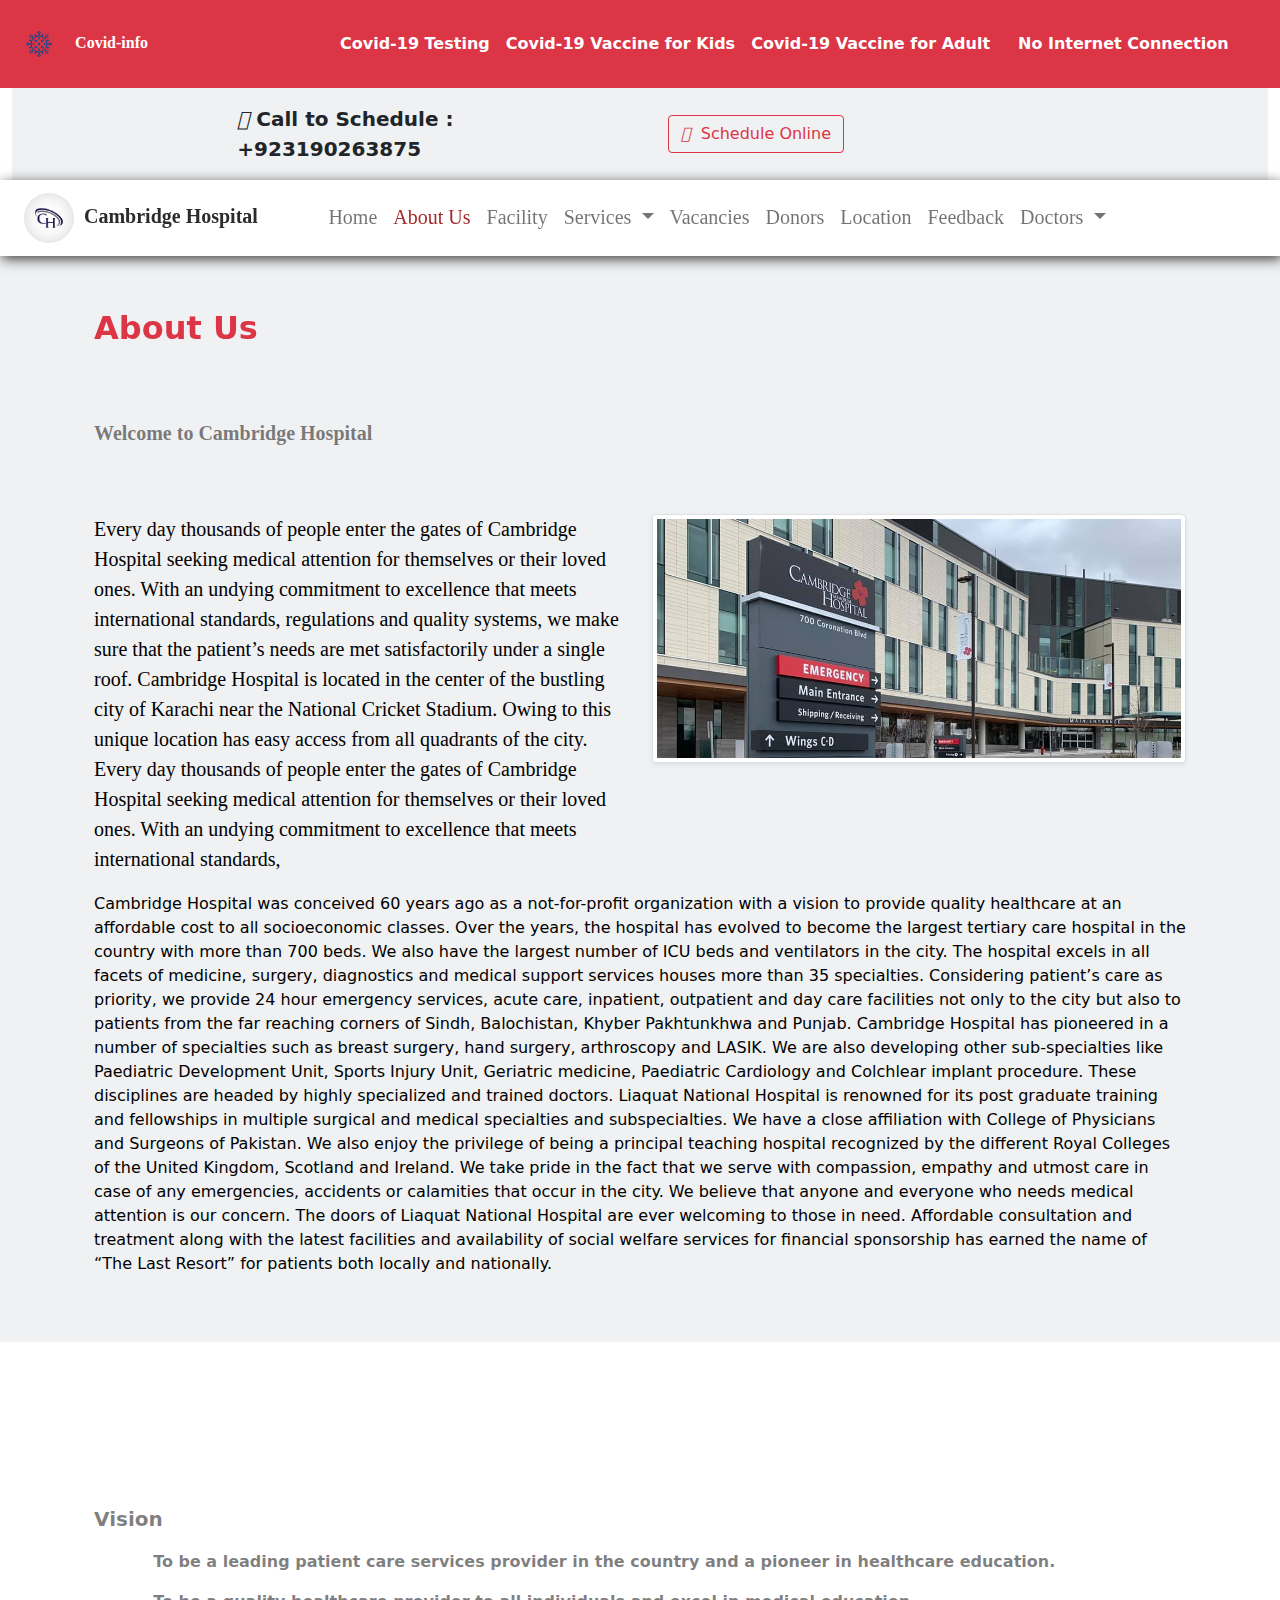
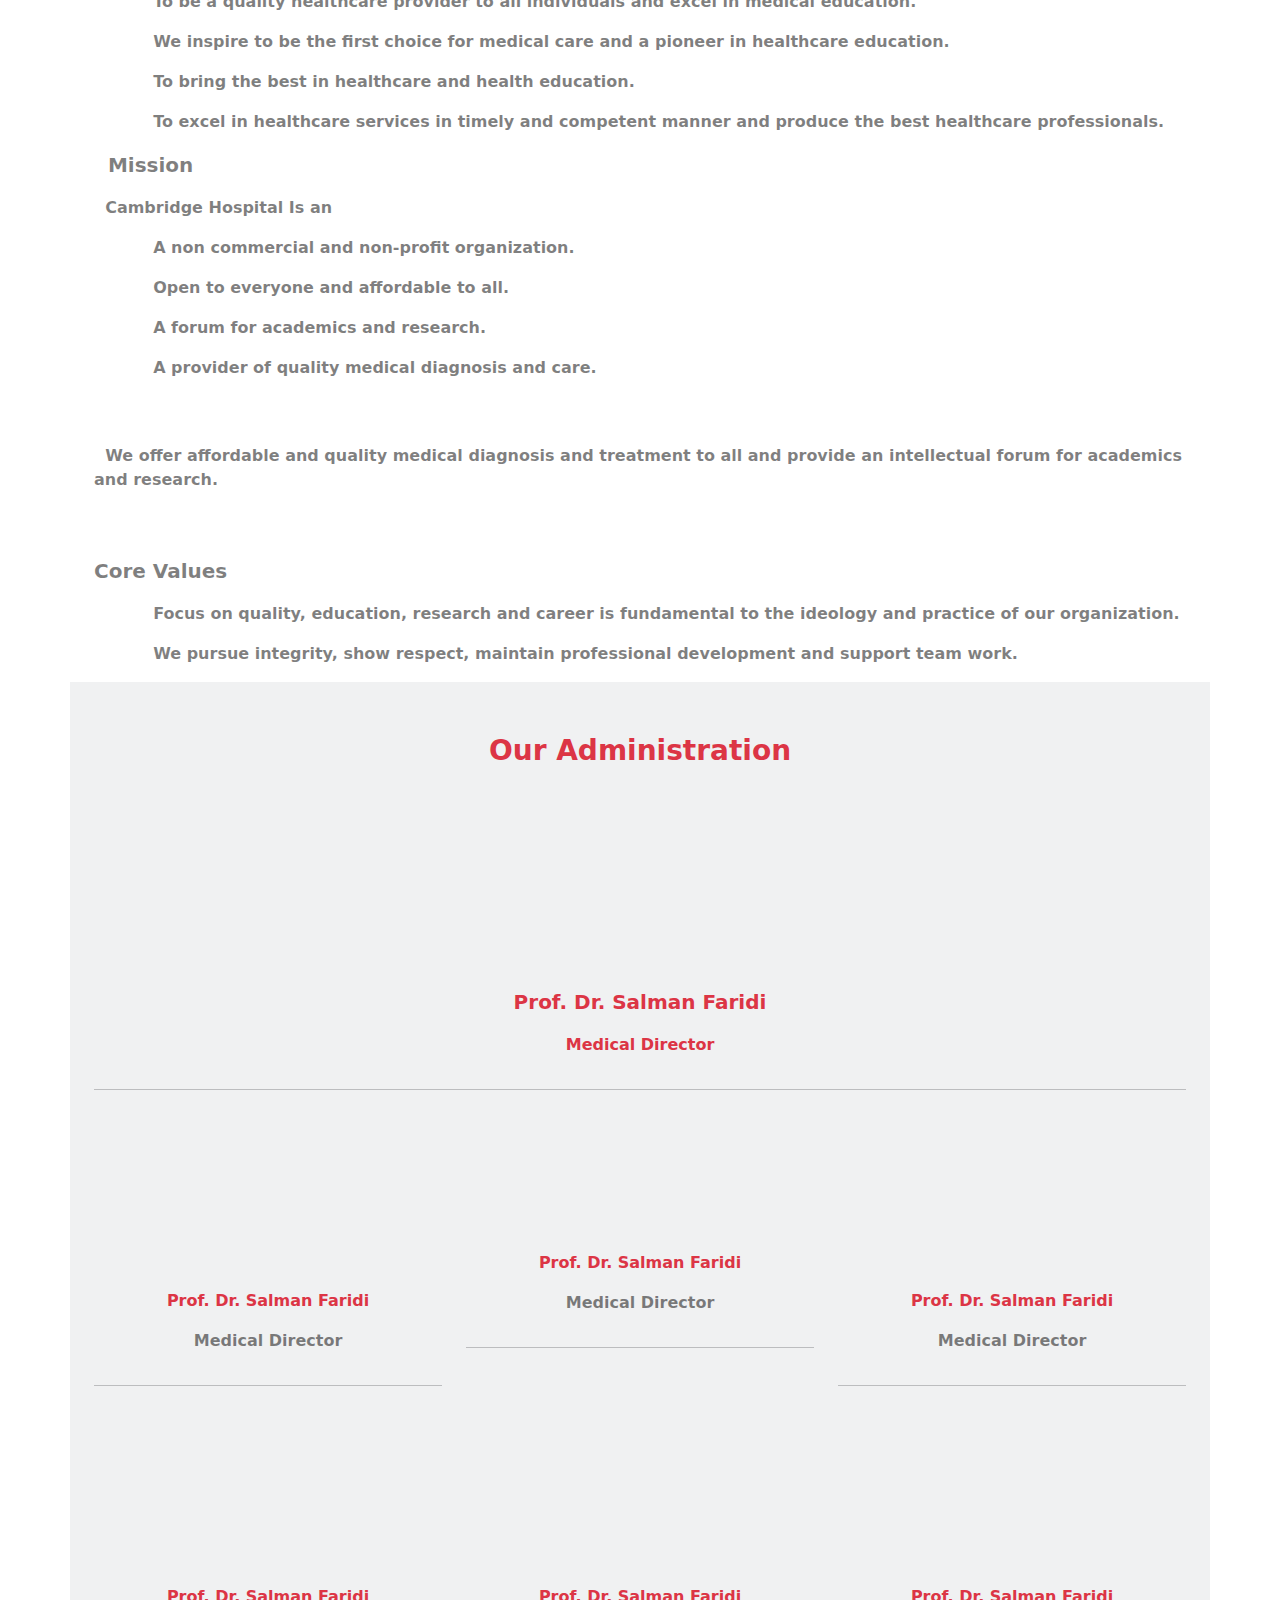
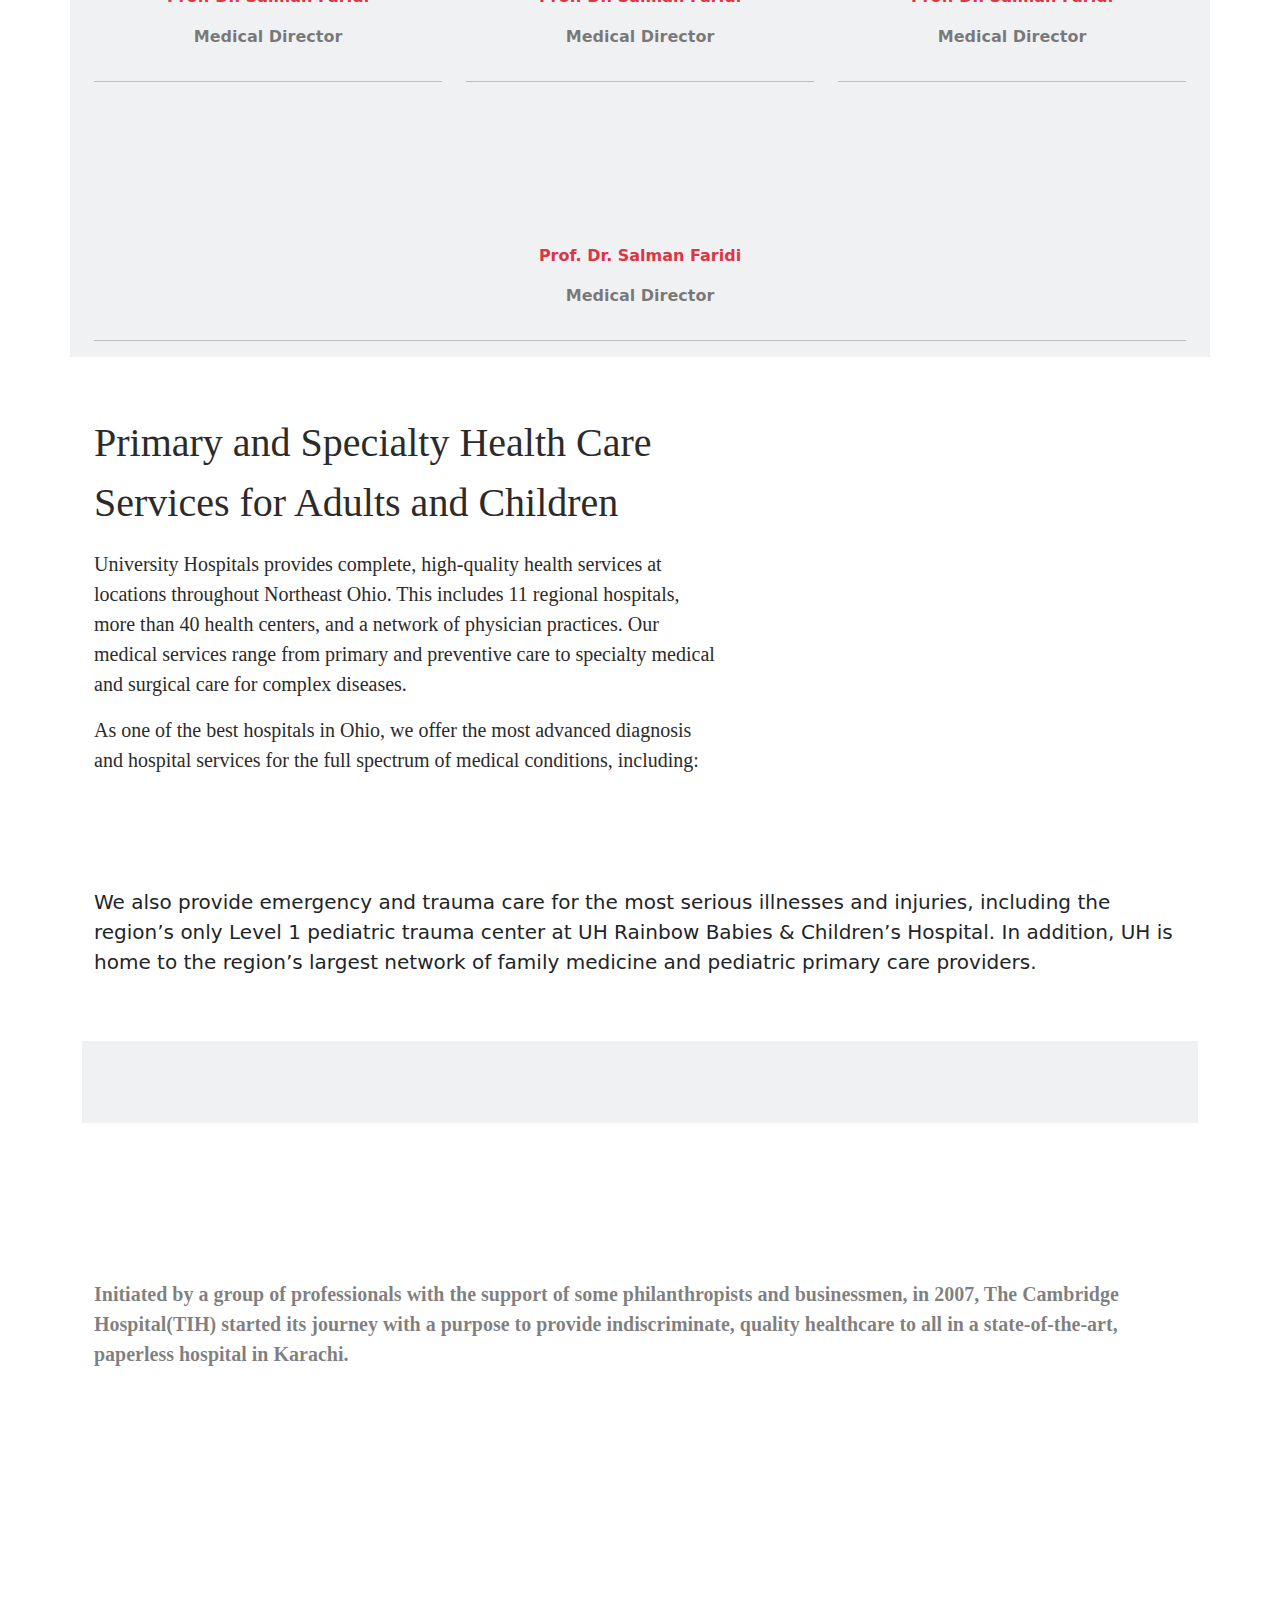
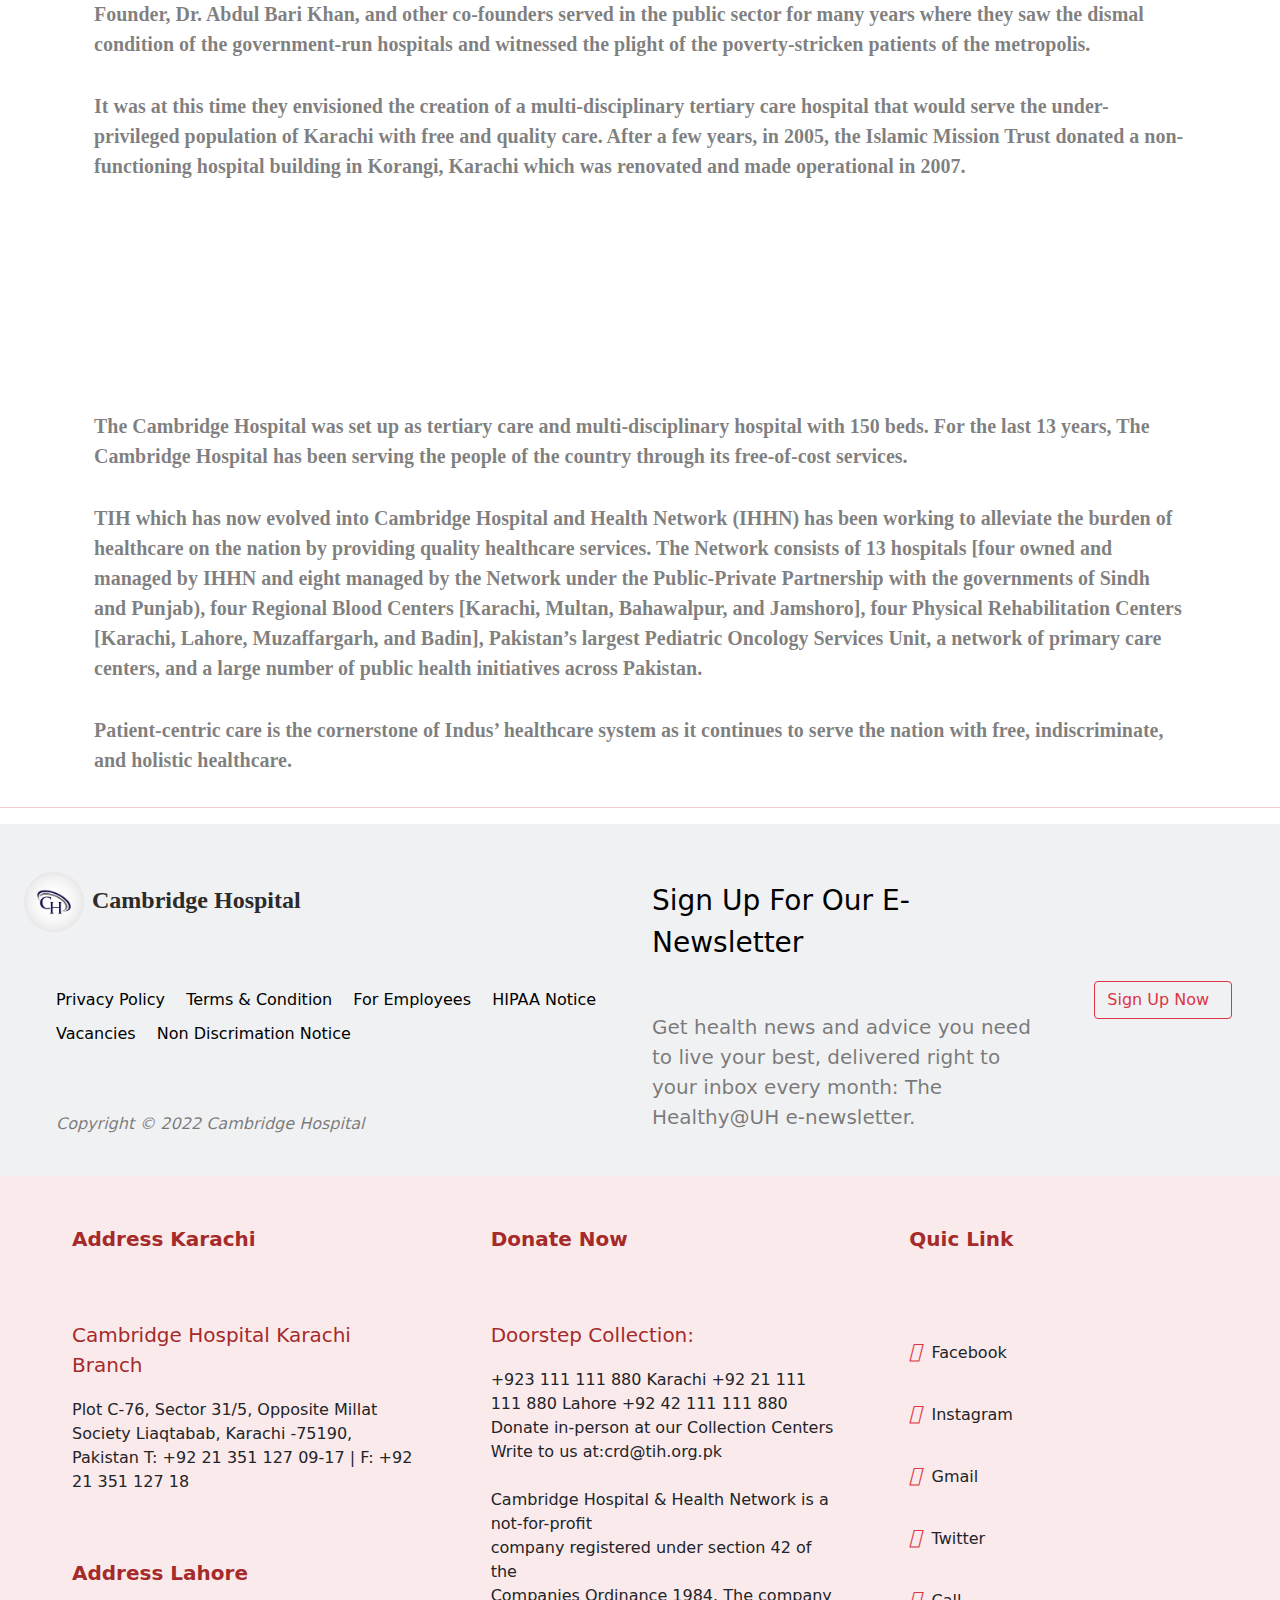
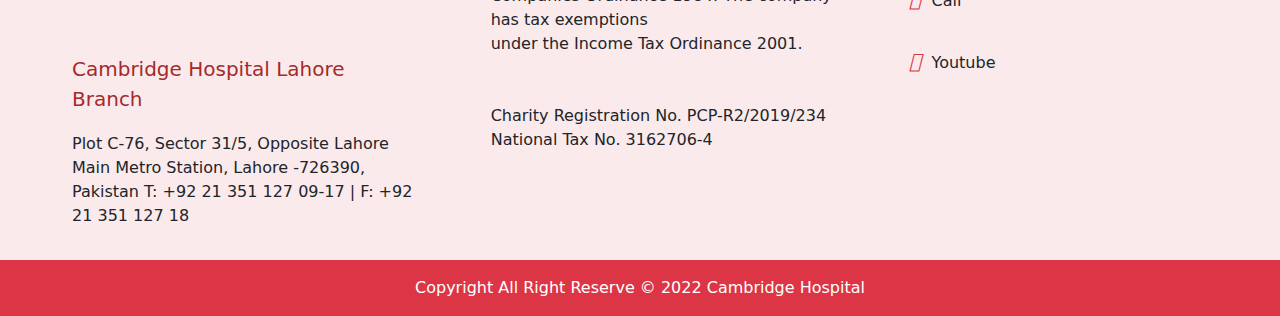
<file: Cambridge Hospital/Cambridge Hospital/about.html>
<!DOCTYPE html>
<html lang="en">

<head>
    <meta charset="UTF-8">
    <meta http-equiv="X-UA-Compatible" content="IE=edge">
    <meta name="viewport" content="width=device-width, initial-scale=1.0">
   
    <!-- EXTERNAL LINK -->
    <link href='https://stackpath.bootstrapcdn.com/bootstrap/5.0.0-alpha1/css/bootstrap.min.css' rel='stylesheet'>
    <link href='https://cdnjs.cloudflare.com/ajax/libs/font-awesome/4.0.3/css/font-awesome.css' rel='stylesheet'>
    <style></style>
    <script type='text/javascript' src=''></script>
    <script type='text/javascript' src='https://cdn.jsdelivr.net/npm/popper.js@1.16.0/dist/umd/popper.min.js'></script>
    <script type='text/javascript'
        src='https://stackpath.bootstrapcdn.com/bootstrap/5.0.0-alpha1/js/bootstrap.min.js'></script>
    <!-- extrnal link end -->
    <!-- css link -->
    <link rel="stylesheet" href="./style.css">
    <!-- Bootstrap link -->
    <link rel="stylesheet" href="./bootstrap-5.1.3-dist/css/bootstrap.min.css">
    <!-- AOS Animation link -->
    <link href="https://unpkg.com/aos@2.3.1/dist/aos.css" rel="stylesheet">
    <!-- font awosome -->
    <link rel="stylesheet" href="https://cdnjs.cloudflare.com/ajax/libs/font-awesome/6.1.1/css/all.min.css"
        integrity="sha512-KfkfwYDsLkIlwQp6LFnl8zNdLGxu9YAA1QvwINks4PhcElQSvqcyVLLD9aMhXd13uQjoXtEKNosOWaZqXgel0g=="
        crossorigin="anonymous" referrerpolicy="no-referrer" />
    <title>Cambridge Hospital</title>
     <!-- Covid Api -->
     <script>
        fetch("https://api.covid19api.com/summary").then(function(res){
                return res.json()
            }).then(function(respon){
                console.log(respon)
                var i;
            for(i=0;i<respon.length;i++){
                console.log(respon[1].NewConfirmed)
                
            }
            document.getElementById("pera").innerText = "New Worldwide Confirmed Cases" + "  " + "  " + "(" + respon.Global.NewConfirmed + ")"})


            function topbtn(){
    if(window.scrollY > 500){
        document.getElementById("top").style.display = "block"
    }
    else{
        document.getElementById("top").style.display = "none"
        
    }
}
</script>
    <!-- api end -->
</head>

<body id="up" onscroll="topbtn()" >

    <!-- <button  id="top" class="btn btn-secondary fw-bold logo rounded rounded-pill top" style="display: none;"><a class="text-decoration-none text-black" href="#top">Top</a></button>  -->
    <a class="text-decoration-none text-black" href="#up"><i id="top" style="display: none;" class="fa-solid fa-angles-up top fs-3 text-danger"></i></a> 

    <div>

        <!-- Navbar Start -->

        <nav class="navbar navbar-expand-lg navbar-dark bg-danger">
            <div class="container-fluid">
                <div class="col-md-3">
                <img class="img-fluid  navbar-brand" src="./img/corona.png" width="30px" height="30px" alt="">
                <span class="logo fw-bold nav-1-ul active text-white">Covid-info</span>
            </div>
                <button class="navbar-toggler" type="button" data-bs-toggle="collapse"
                    data-bs-target="#navbarSupportedContent" aria-controls="navbarSupportedContent"
                    aria-expanded="false" aria-label="Toggle navigation">
                    <span class="navbar-toggler-icon"></span>
                </button>

                <div class="collapse navbar-collapse justify-content-start" id="navbarSupportedContent">
                    <ul class="navbar-nav  fs-6 fw-bold mb-2 mb-lg-0">
                        <li class="nav-item">
                            <a class="nav-link nav-1-ul active" href="./covid vacancine.html">Covid-19 Testing</a>
                        </li>
                        <li class="nav-item">
                            <a class="nav-link nav-1-ul active" href="./kids.html">Covid-19 Vaccine for Kids</a>
                        </li>
                        <li class="nav-item">
                            <a class="nav-link nav-1-ul active" href="./Vaccine for Adults.html">Covid-19 Vaccine for Adult</a>
                        </li>
                    </ul>
                    <span class="pt-3 ps-1">
                    <p id="pera" class="text-white nav-1-ul nav-link active fw-bold fs-6 text-end">No Internet Connection</p>
                   </span>
                </div>
            

        </nav>

        <div class="container-fluid ">
            <div class="row bg-secondary bg-opacity-10">
                <div class="col-md-2"></div>
                <div class="col-md-4 fw-bold call fs-5 p-3">
                    <i class="fa-solid call fa-phone"></i><span class="call"> Call to Schedule : +923190263875</span>
                </div>
                <div class="col-md-4 d-flex align-items-center">



                    <button class="btn btn-outline-danger m-3" type="button" data-bs-toggle="offcanvas"
                        data-bs-target="#offcanvasRight" aria-controls="offcanvasRight"><i
                            class="fa-solid fa-calendar"></i>&nbsp Schedule Online</button>

                    <div class="offcanvas offcanvas-end" tabindex="-1" id="offcanvasRight"
                        aria-labelledby="offcanvasRightLabel">
                        <div class="offcanvas-header bg-danger text-white ">
                            <p class="text-center pt-3" id="offcanvasRightLabel">Call to Schedule : +923190263875</p>
                            <button type="button" class="btn-close text-reset" data-bs-dismiss="offcanvas"
                                aria-label="Close"></button>
                        </div>
                        <div class="offcanvas-body">
                            <div class="accordion accordion-flush" id="accordionFlushExample">
                                <div class="accordion-item">
                                    <h2 class="accordion-header" id="flush-headingOne">
                                        <button class="accordion-button collapsed" type="button"
                                            data-bs-toggle="collapse" data-bs-target="#flush-collapseOne"
                                            aria-expanded="false" aria-controls="flush-collapseOne">
                                            Neurologists
                                        </button>
                                    </h2>
                                    <div id="flush-collapseOne" class="accordion-collapse collapse"
                                        aria-labelledby="flush-headingOne" data-bs-parent="#accordionFlushExample">
                                        <div class="accordion-body">
                                            <ul class="bg-danger bg-opacity-10">
                                                <li><a class="dropdown-item" href="./facility.html">Dr. Shahid Siddique.</a></li>
                                                <li><a class="dropdown-item" href="./facility.html">Asst. Prof. Dr. Farkhanda
                                                        Jabeen.</a>
                                                </li>
                                                <li><a class="dropdown-item" href="./facility.html">Dr. Riasat Ali Khan </a></li>
                                                <li><a class="dropdown-item" href="./facility.html">Dr. Qasim Shah M.B.B.S</a></li>
                                                <li><a class="dropdown-item" href="./facility.html">Dr. Ayyob Zafar</a></li>
                                                <li><a class="dropdown-item" href="./facility.html">Dr. Naveed Iftkhar</a></li>
                                            </ul>
                                        </div>
                                    </div>
                                </div>
                                <div class="accordion-item">
                                    <h2 class="accordion-header" id="flush-headingTwo">
                                        <button class="accordion-button collapsed" type="button"
                                            data-bs-toggle="collapse" data-bs-target="#flush-collapseTwo"
                                            aria-expanded="false" aria-controls="flush-collapseTwo">
                                            Family physicians
                                        </button>
                                    </h2>
                                    <div id="flush-collapseTwo" class="accordion-collapse collapse"
                                        aria-labelledby="flush-headingTwo" data-bs-parent="#accordionFlushExample">
                                        <div class="accordion-body">
                                            <ul class="bg-info bg-opacity-10">
                                                <li><a class="dropdown-item" href="./facility.html">Dr. Shahid Siddique.</a></li>
                                                <li><a class="dropdown-item" href="./facility.html">Asst. Prof. Dr. Farkhanda
                                                        Jabeen.</a>
                                                </li>
                                                <li><a class="dropdown-item" href="./facility.html">Dr. Munawar Hayat Ahmed.</a></li>
                                                <li><a class="dropdown-item" href="./facility.html">Dr. Nadia Asma Ahmed.</a></li>
                                                <li><a class="dropdown-item" href="./facility.html">Dr. Javed Akram.</a></li>
                                                <li><a class="dropdown-item" href="./facility.html">Dr. Ommaya. Ayub Khan </a></li>
                                                <li><a class="dropdown-item" href="./facility.html">Dr. Riasat Ali Khan</a></li>
                                                <li><a class="dropdown-item" href="./facility.html">Dr. Qasim Shah M.B.B.S</a></li>
                                                <li><a class="dropdown-item" href="./facility.html">Dr. Ayyob Zafar</a></li>
                                                <li><a class="dropdown-item" href="./facility.html">Dr. Naveed Iftkhar</a></li>
                                            </ul>
                                        </div>
                                    </div>

                                  
                                </div>
                                <div class="accordion-item">
                                    <h2 class="accordion-header" id="flush-headingThree">
                                        <button class="accordion-button collapsed" type="button"
                                            data-bs-toggle="collapse" data-bs-target="#flush-collapseThree"
                                            aria-expanded="false" aria-controls="flush-collapseThree">
                                            Obstetricians and gynecologists.
                                        </button>
                                    </h2>
                                    <div id="flush-collapseThree" class="accordion-collapse collapse"
                                        aria-labelledby="flush-headingThree" data-bs-parent="#accordionFlushExample">
                                        <div class="accordion-body">
                                            <ul class="bg-dark bg-opacity-10">
                                                <li><a class="dropdown-item" href="./facility.html">Dr. Shahid Siddique.</a></li>
                                                <li><a class="dropdown-item" href="./facility.html">Asst. Prof. Dr. Farkhanda
                                                        Jabeen.</a>
                                                </li>
                                                <li><a class="dropdown-item" href="./facility.html">Dr. Munawar Hayat Ahmed.</a></li>
                                                <li><a class="dropdown-item" href="./facility.html">Dr. Nadia Asma Ahmed.</a></li>
                                                <li><a class="dropdown-item" href="./facility.html">Dr. Javed Akram.</a></li>
                                                <li><a class="dropdown-item" href="./facility.html">Dr. Ommaya. Ayub Khan </a></li>
                                                <li><a class="dropdown-item" href="./facility.html">Dr. Riasat Ali Khan</a></li>
                                                <li><a class="dropdown-item" href="./facility.html">Dr. Qasim Shah M.B.B.S</a></li>
                                                <li><a class="dropdown-item" href="./facility.html">Dr. Ayyob Zafar</a></li>
                                                <li><a class="dropdown-item" href="./facility.html">Dr. Naveed Iftkhar</a></li>
                                            </ul>
                                        </div>
                                        <div id="flush-collapseThree" class="accordion-collapse collapse"
                                            aria-labelledby="flush-headingThree"
                                            data-bs-parent="#accordionFlushExample">
                                            <div class="accordion-body">

                                            </div>
                                        </div>

                                    </div>
                                    
                                </div>
                                
                            </div>
                        </div>

                    </div>
                </div>

                <div class="col-md-2"></div>
            </div>
        </div>

        <nav class="navbar navbar-expand-lg navbar-light text-black sticky-md-top fixed-top bg-white nav">
            <div class="container-fluid">
                <a class="navbar-brand fw-bold logo fs-5" href="./index.html"><img class="rounded-circle" src="./img/logo.jpg"
                        width="50px" height="50px" alt="">&nbsp; Cambridge
                        Hospital</a>
                <button class="navbar-toggler" type="button" data-bs-toggle="collapse"
                    data-bs-target="#navbarNavDropdown" aria-controls="navbarNavDropdown" aria-expanded="false"
                    aria-label="Toggle navigation">
                    <span class="navbar-toggler-icon"></span>
                </button>
                <div class="collapse navbar-collapse nav-font justify-content-center pe-5 me-5" id="navbarNavDropdown">
                    <ul class="navbar-nav fs-5 nav-2-item  ">
                        <li class="nav-item">
                            <a class="nav-link  cool-link " href="./index.html">Home</a>
                        </li>
                        <li class="nav-item">
                            <a class="nav-link main-active cool-link" href="./about.html">About Us</a>
                        </li>
                        <li class="nav-item">
                            <a class="nav-link cool-link" href="./facility.html">Facility</a>
                        </li>
                        <li class="nav-item dropdown">
                            <a class="nav-link dropdown-toggle" href="#" id="navbarDropdownMenuLink" role="button"
                                data-bs-toggle="dropdown" aria-expanded="false">
                                Services
                            </a>
                            <ul class="dropdown-menu dropdown-menu-end" aria-labelledby="navbarDropdownMenuLink">
                                <li><a class="dropdown-item" href="./CLINICAL-service.html">Clinical service</a></li>
                                <li><a class="dropdown-item" href="./blood.html">Blood Center</a></li>
                                <li><a class="dropdown-item" href="./outrech.html">Outrech Programs</a></li>
                            </ul>



                        </li>

                        <li class="nav-item">
                            <a class="nav-link cool-link" href="./vacancies.html">Vacancies</a>
                        </li>
                        <li class="nav-item">
                            <a class="nav-link cool-link" href="./donor.html">Donors</a>
                        </li>
                        <li class="nav-item">
                            <a class="nav-link cool-link" href="./location.html">Location</a>
                        </li>
                        <li class="nav-item">
                            <a class="nav-link cool-link" href="./feedback.html">Feedback</a>
                        </li>
                        <li class="nav-item dropdown">
                            <a class="nav-link dropdown-toggle" href="#" id="navbarDropdownMenuLink" role="button"
                                data-bs-toggle="dropdown" aria-expanded="false">
                                Doctors
                            </a>
                            <ul class="dropdown-menu dropdown-menu-end" aria-labelledby="navbarDropdownMenuLink">
                                <li><a class="dropdown-item" href="./facility.html">Dr. Shahid Siddique.</a></li>
                                <li><a class="dropdown-item" href="./facility.html">Asst. Prof. Dr. Farkhanda Jabeen.</a></li>
                                <li><a class="dropdown-item" href="./facility.html">Dr. Munawar Hayat Ahmed.</a></li>
                                <li><a class="dropdown-item" href="./facility.html">Dr. Nadia Asma Ahmed.</a></li>
                                <li><a class="dropdown-item" href="./facility.html">Dr. Javed Akram.</a></li>
                                <li><a class="dropdown-item" href="./facility.html">Dr. Ommaya. Ayub Khan </a></li>
                                <li><a class="dropdown-item" href="./facility.html">Dr. Riasat Ali Khan</a></li>
                                <li><a class="dropdown-item" href="./facility.html">Dr. Qasim Shah M.B.B.S</a></li>
                                <li><a class="dropdown-item" href="./facility.html">Dr. Ayyob Zafar</a></li>
                                <li><a class="dropdown-item" href="./facility.html">Dr. Naveed Iftkhar</a></li>
                            </ul>



                        </li>
                    </ul>

                </div>
            </div>
        </nav>
      
        <!-- Navbar End -->
        <!-- Main About Page Start -->
        <div class="bg-secondary bg-opacity-10">
            <div class="">
                <div class="container">
                    <div class="row">
                        <div class="col-md-12">
                            <p data-aos="flip-down" class="fs-2 d-block cool-link fw-bold text-danger pt-5 pb-5">About
                                Us</p>
                            <p class="fs-5 fw-bold cool-link text-black-50 pb-5 logo">Welcome to Cambridge Hospital</p>
                        </div>
                    </div>
                    <div class="row">
                        <div class="col-md-6">
                            <p class="fs-5 logo cool-link text-black">Every day thousands of people enter the gates of
                                Cambridge
                                Hospital seeking medical
                                attention for themselves or their loved ones. With an undying commitment to excellence
                                that
                                meets international standards, regulations and quality systems, we make sure that the
                                patient’s
                                needs are met satisfactorily under a single roof. Cambridge Hospital is located in the
                                center of the bustling city of Karachi near the National Cricket Stadium. Owing to this
                                unique
                                location has easy access from all quadrants of the city.

                                Every day thousands of people enter the gates of Cambridge Hospital seeking medical
                                attention for themselves or their loved ones. With an undying commitment to excellence
                                that
                                meets international standards,

                            </p>
                        </div>
                        <div class="col-md-6">
                            <img data-aos="fade-down" class="img-thumbnail shadow-sm" src="./img/ch hospital.jpg"
                                alt="">
                        </div>
                    </div>
                    <div class="row">
                        <div class="col-md-12">
                            <p class=" fs-6 cool-link  pb-5 text-black">Cambridge Hospital was conceived 60 years ago as
                                a not-for-profit organization with a vision to provide quality
                                healthcare at an affordable cost to all socioeconomic classes. Over the years, the
                                hospital has
                                evolved to become the largest tertiary care hospital in the country with more than 700
                                beds. We
                                also have the largest number of ICU beds and ventilators in the city. The hospital
                                excels in all
                                facets of medicine, surgery, diagnostics and medical support services houses more than
                                35
                                specialties. Considering patient’s care as priority, we provide 24 hour emergency
                                services,
                                acute care, inpatient, outpatient and day care facilities not only to the city but also
                                to
                                patients from the far reaching corners of Sindh, Balochistan, Khyber Pakhtunkhwa and
                                Punjab.

                                Cambridge Hospital has pioneered in a number of specialties such as breast surgery, hand
                                surgery, arthroscopy
                                and LASIK. We are also developing other sub-specialties like Paediatric Development
                                Unit, Sports
                                Injury Unit, Geriatric medicine, Paediatric Cardiology and Colchlear implant procedure.
                                These
                                disciplines are headed by highly specialized and trained doctors. Liaquat National
                                Hospital is
                                renowned for its post graduate training and fellowships in multiple surgical and medical
                                specialties and subspecialties. We have a close affiliation with College of Physicians
                                and
                                Surgeons of Pakistan. We also enjoy the privilege of being a principal teaching hospital
                                recognized by the different Royal Colleges of the United Kingdom, Scotland and Ireland.

                                We take pride in the fact that we serve with compassion, empathy and utmost care in case
                                of any
                                emergencies, accidents or calamities that occur in the city. We believe that anyone and
                                everyone
                                who needs medical attention is our concern. The doors of Liaquat National Hospital are
                                ever
                                welcoming to those in need. Affordable consultation and treatment along with the latest
                                facilities and availability of social welfare services for financial sponsorship has
                                earned
                                the name of “The Last Resort” for patients both locally and nationally.</p>
                        </div>
                    </div>
                </div>
            </div>
        </div>
        <div class="container">
            <div class="row">
                <div class="col-md-12">
                    <p data-aos="fade-down"
                        class="text-center cool-link d-block text-danger fw-bold fs-2 pb-5 pt-5">Vision, Mission and
                        Core Values</p>
                    <p class="text-black-50 fs-5 fw-bold">Vision</p>
                    <p class="text-black-50 fw-bold ms-5 fs-6"><i class="fa-solid text-danger fa-angles-right"></i>&nbsp
                        To be a leading patient care services provider in the country and a pioneer in healthcare
                        education.</p>
                    <p class="text-black-50 fw-bold ms-5 fs-6"><i class="fa-solid text-danger fa-angles-right"></i>&nbsp
                        To be a quality healthcare provider to all individuals and excel in medical education.</p>
                    <p class="text-black-50 fw-bold ms-5 fs-6"><i class="fa-solid text-danger fa-angles-right"></i>&nbsp
                        We inspire to be the first choice for medical care and a pioneer in healthcare education.</p>
                    <p class="text-black-50 fw-bold ms-5 fs-6"><i class="fa-solid text-danger fa-angles-right"></i>&nbsp
                        To bring the best in healthcare and health education.</p>
                    <p class="text-black-50 fw-bold ms-5 fs-6"><i class="fa-solid text-danger fa-angles-right"></i>&nbsp
                        To excel in healthcare services in timely and competent manner and produce the best healthcare
                        professionals.</p>

                </div>
                <div class="col-md-12">
                    <p class="text-black-50 fs-5 fw-bold">&nbsp Mission</p>
                    <p class="text-black-50 fs-6 text-danger fw-bold">&nbsp Cambridge Hospital Is an</p>
                    <p class="text-black-50 fw-bold ms-5 fs-6"><i class="fa-solid text-danger fa-angles-right"></i>&nbsp
                        A non commercial and non-profit organization.</p>
                    <p class="text-black-50 fw-bold ms-5 fs-6"><i class="fa-solid text-danger fa-angles-right"></i>&nbsp
                        Open to everyone and affordable to all.</p>
                    <p class="text-black-50 fw-bold ms-5 fs-6"><i class="fa-solid text-danger fa-angles-right"></i>&nbsp
                        A forum for academics and research.</p>
                    <p class="text-black-50 fw-bold ms-5 fs-6"><i class="fa-solid text-danger fa-angles-right"></i>&nbsp
                        A provider of quality medical diagnosis and care.</p>
                    <p class="text-black-50 fw-bold pb-5 pt-5 fs-6"><i
                            class="fa-solid text-danger fa-angles-right"></i>&nbsp We offer affordable and quality
                        medical diagnosis and treatment to all and provide an intellectual forum for academics and
                        research.</p>

                </div>
                <div class="col-md-12">
                    <p class="text-black-50 fs-5 fw-bold">Core Values</p>
                    <p class="text-black-50 fw-bold ms-5 fs-6"><i class="fa-solid text-danger fa-angles-right"></i>&nbsp
                        Focus on quality, education, research and career is fundamental to the ideology and practice of
                        our organization.</p>
                    <p class="text-black-50 fw-bold ms-5 fs-6"><i class="fa-solid text-danger fa-angles-right"></i>&nbsp
                        We pursue integrity, show respect, maintain professional development and support team work.</p>
                </div>
            </div>
        </div>

        <div class="container bg-secondary bg-opacity-10 mb-2">
            <div class="row">
                <div class="col-md-12 text-center">
                    <p class="fw-bold fs-3 pt-5 pb-3 text-danger">Our Administration</p>
                    <img data-aos="zoom-out" class="img-fluid shadow shadow-sm" width="100px" height="100px"
                        src="./img/salmanfaridi.jpg" alt="">
                    <p class="fw-bold fs-5 pt-5 text-danger">Prof. Dr. Salman Faridi</p>
                    <p class="fw-bold fs-6 pb-3 text-danger">Medical Director</p>
                    <hr>
                </div>
            </div>
            <div class="row">
                <div class="col-md-4 text-center">
                    <img data-aos="fade-up" class="img-fluid shadow shadow-sm" width="100px" height="100px"
                        src="./img/AkberallyAmirally.jpg" alt="">
                    <p class="fw-bold fs-6 pt-5 text-danger">Prof. Dr. Salman Faridi</p>
                    <p class="fw-bold fs-6 pb-3 text-black-50">Medical Director</p>
                    <hr>
                </div>

                <div class="col-md-4 text-center">
                    <img data-aos="zoom-out" class="img-fluid shadow shadow-sm" width="100px" height="100px"
                        src="./img/AnwerAli.jpg" alt="">
                    <p class="fw-bold fs-6 pt-5 text-danger">Prof. Dr. Salman Faridi</p>
                    <p class="fw-bold fs-6 pb-3 text-black-50">Medical Director</p>
                    <hr>
                </div>

                <div class="col-md-4 text-center">
                    <img data-aos="fade-up" class="img-fluid shadow shadow-sm" width="100px" height="100px"
                        src="./img/nafisadoosa.jpg" alt="">
                    <p class="fw-bold fs-6 pt-5 text-danger">Prof. Dr. Salman Faridi</p>
                    <p class="fw-bold fs-6 pb-3 text-black-50">Medical Director</p>
                    <hr>
                </div>

                <div class="col-md-4 text-center">
                    <img data-aos="zoom-out" class="img-fluid shadow shadow-sm" width="100px" height="100px"
                        src="./img/nafisadoosa.jpg" alt="">
                    <p class="fw-bold fs-6 pt-5 text-danger">Prof. Dr. Salman Faridi</p>
                    <p class="fw-bold fs-6 pb-3 text-black-50">Medical Director</p>
                    <hr>
                </div>

                <div class="col-md-4 text-center">
                    <img data-aos="fade-up" class="img-fluid shadow shadow-sm" width="100px" height="100px"
                        src="./img/naseemahmed.jpg" alt="">
                    <p class="fw-bold fs-6 pt-5 text-danger">Prof. Dr. Salman Faridi</p>
                    <p class="fw-bold fs-6 pb-3 text-black-50">Medical Director</p>
                    <hr>
                </div>

                <div class="col-md-4 text-center">
                    <img data-aos="zoom-out" class="img-fluid shadow shadow-sm" width="100px" height="100px"
                        src="./img/nafisadoosa.jpg" alt="">
                    <p class="fw-bold fs-6 pt-5 text-danger">Prof. Dr. Salman Faridi</p>
                    <p class="fw-bold fs-6 pb-3 text-black-50">Medical Director</p>
                    <hr>
                </div>

                <div class="col-md-12 text-center">
                    <img data-aos="fade-up" class="img-fluid shadow shadow-sm" width="100px" height="100px"
                        src="./img/Raheel.jfif" alt="">
                    <p class="fw-bold fs-6 pt-5 text-danger">Prof. Dr. Salman Faridi</p>
                    <p class="fw-bold fs-6 pb-3 text-black-50">Medical Director</p>
                    <hr>
                </div>
            </div>
        </div>

        <div class="container">
            <div class="row">
                <div class="col-md-7 mb-5 mt-5">
                    <p class="fs-1 logo">Primary and Specialty Health Care Services for Adults and Children</p>
                    <p class="fs-5 logo">University Hospitals provides complete, high-quality health services at
                        locations throughout
                        Northeast Ohio. This includes 11 regional hospitals, more than 40 health centers, and a network
                        of physician practices. Our medical services range from primary and preventive care to specialty
                        medical and surgical care for complex diseases. </p>
                    <p class="fs-5 logo">As one of the best hospitals in Ohio, we offer the most advanced diagnosis and
                        hospital services
                        for the full spectrum of medical conditions, including:</p>

                </div>
                <div class="col-md-1"></div>
                <div data-aos="flip-left" data-aos-easing="ease-out-cubic" data-aos-duration="2000"
                    class="col-md-4 bg-secondary bg-opacity-25 mb-5 mt-5 shadow">
                    <p class="logo fs-3 cool-link p-3">Make An Appointment</p>
                    <p class="ps-3 fs-5 text-black-50 fw-bold">Your health is important. Don’t delay care.</p>
                    <p class="logo fs-5 text-black-50 ps-3">Offering in-person, video and telephone visits. Call today
                        to see which option is right for you.</p>
                    <p class="fw-bold fs-5 ps-3 cool-link text-black-50">+923190283675</p>
                    <a class="nav-link" href="#"><button
                            class="btn btn-outline-light d-block text-danger border-0">Learn More About
                            Virtual</button></a>
                </div>
                <div class="col-md-12">
                    <p class="fs-5 pb-5 pt-5">We also provide emergency and trauma care for the most serious illnesses
                        and injuries, including
                        the region’s only Level 1 pediatric trauma center at UH Rainbow Babies & Children’s Hospital. In
                        addition, UH is home to the region’s largest network of family medicine and pediatric primary
                        care providers.</p>
                </div>
            </div>
        </div>
        <div class="container">
            <div class="row bg-secondary bg-opacity-10">
                <div class="col-md-12">
                    <p data-aos="fade-right" class="fs-1 fw-bold text-danger cool-link pt-1">HOW WE STARTED</p>
                </div>
            </div>
            <div class="row">
                <div class="col-md-12">
                    <img data-aos="fade-right" class="img-fluid w-25 mt-3" src="./img/ch hospital.jpg" alt="">
                    <p class="fs-5 text-black-50 fw-bold pt-3 logo">Initiated by a group of professionals with the support of some philanthropists and businessmen,
                        in 2007, The Cambridge Hospital(TIH) started its journey with a purpose to provide indiscriminate,
                        quality healthcare to all in a state-of-the-art, paperless hospital in Karachi.</p>
                        <img data-aos="fade-right" class="img-fluid w-25 mt-3" src="./img/hospital-721239_1920.jpg" alt="">
                        <p class="fs-5 text-black-50 fw-bold pt-3 logo">Founder, Dr. Abdul Bari Khan, and other co-founders served in the public sector for many years where they saw the dismal condition of the government-run hospitals and witnessed the plight of the poverty-stricken patients of the metropolis.</p>
                        <p class="fs-5 text-black-50 fw-bold pt-3 logo">It was at this time they envisioned the creation of a multi-disciplinary tertiary care hospital that would serve the under-privileged population of Karachi with free and quality care.

                            After a few years, in 2005, the Islamic Mission Trust donated a non-functioning hospital building in Korangi, Karachi which was renovated and made operational in 2007.</p>
                            <img data-aos="fade-right" class="img-fluid mt-3 w-25" src="./img/mri-2813899_1920.jpg" alt="">
                            <p class="fs-5 text-black-50 fw-bold pt-3 logo">The Cambridge Hospital was set up as tertiary care and multi-disciplinary hospital with 150 beds. For the last 13 years, The Cambridge Hospital has been serving the people of the country through its free-of-cost services.</p>
                            <p class="fs-5 text-black-50 fw-bold pt-3 logo">TIH which has now evolved into Cambridge Hospital and Health Network (IHHN) has been working to alleviate the burden of healthcare on the nation by providing quality healthcare services. The Network consists of 13 hospitals [four owned and managed by IHHN and eight managed by the Network under the Public-Private Partnership with the governments of Sindh and Punjab), four Regional Blood Centers [Karachi, Multan, Bahawalpur, and Jamshoro], four Physical Rehabilitation Centers [Karachi, Lahore, Muzaffargarh, and Badin], Pakistan’s largest Pediatric Oncology Services Unit, a network of primary care centers, and a large number of public health initiatives across Pakistan.</p>
                            <p class="fs-5 text-black-50 fw-bold pt-3 logo">Patient-centric care is the cornerstone of Indus’ healthcare system as it continues to serve the nation with free, indiscriminate, and holistic healthcare.</p>
                </div>
                
            </div>
        </div>
        <hr class="shadow text-danger text-decoration-underline">
        <!-- About Page End -->
        <!-- Footer Start-->

        <div class="container-fluid bg-secondary bg-opacity-10 text-black-50">
            <div class="row">
                <div class="col-md-6">
                    <a class="navbar-brand" href="./index.html"><img class="rounded-circle mb-5  mt-5"
                            src="./img/logo.jpg" width="60px" height="60px" alt=""><span
                            class="fw-bold ms-2  fs-4 logo">Cambridge
                            Hospital</span></a>

                    <ul class="fs-6">

                        <a class="cool-link text-black  pt-2 pe-3" href="./index.html">Privacy Policy</a>

                        <a class="cool-link text-black pt-2 pe-3" href="#">Terms & Condition</a>

                        <a class="cool-link text-black pt-2 pe-3" href="#">For Employees</a>

                        <a class="cool-link text-black pt-2 pe-3" href="#">HIPAA Notice</a>


                        <a class="cool-link text-black pt-2 pe-3" href="#">Vacancies</a>

                        <a class="cool-link text-black pt-2 pe-3" href="#">Non Discrimation Notice</a>

                    </ul>

                    <ul class="fst-italic pt-5">
                        Copyright © 2022 Cambridge Hospital
                    </ul>

                    <br>

                </div>

                <div class="col-md-4">
                    <p class="mt-5 fs-3 pt-2 text-black">Sign Up For Our E-Newsletter</p>
                    <p class="mt-5 fs-5 ">Get health news and advice you need to live your best, delivered right to your
                        inbox every month: The
                        Healthy@UH e-newsletter.</p>
                </div>

                <div class="col-md-2 d-flex justify-content-center align-items-center">
                    <button class="btn btn-outline-danger mb-5 mt-5 btn-group-lg">Sign Up Now &nbsp;<i
                            class="fa-solid fa-arrow-right-to-bracket"></i></button>
                </div>

            </div>
        </div>
        <div class="container-fluid bg-danger bg-opacity-10">
            <div class="row">

                <div class="col-md-4">
                    <p class="fw-bold p-5 fs-5 cool-link">Address Karachi</p>
                    <p class="ps-5 fs-5 cool-link">Cambridge Hospital Karachi Branch</p>
                    <p class="ps-5">Plot C-76, Sector 31/5, Opposite Millat Society
                        Liaqtabab, Karachi -75190, Pakistan
                        T: +92 21 351 127 09-17 | F: +92 21 351 127 18</p>

                    <p class="fw-bold p-5 fs-5 cool-link">Address Lahore</p>
                    <p class="ps-5 fs-5 cool-link">Cambridge Hospital Lahore Branch</p>
                    <p class="ps-5 pb-3">Plot C-76, Sector 31/5, Opposite Lahore Main Metro Station, Lahore -726390,
                        Pakistan
                        T: +92 21 351 127 09-17 | F: +92 21 351 127 18</p>
                </div>

                <div class="col-md-4">
                    <p class="fw-bold p-5 fs-5 cool-link">Donate Now</p> <br>
                    <p class="fs-5 ps-5 cool-link">Doorstep Collection:</p>
                    <p class="ps-5 pb-3">
                        +923 111 111 880
                        Karachi +92 21 111 111 880
                        Lahore +92 42 111 111 880
                        Donate in-person at our Collection Centers
                        Write to us at:crd@tih.org.pk <br>
                        <br>
                        Cambridge Hospital & Health Network is a not-for-profit <br>
                        company registered under section 42 of the <br>
                        Companies Ordinance 1984. The company has tax exemptions <br>
                        under the Income Tax Ordinance 2001. <br> <br>
                        <br>
                        Charity Registration No. PCP-R2/2019/234 <br>

                        National Tax No. 3162706-4
                    </p>
                </div>

                <div class="col-md-4">
                    <p class="fw-bold p-5 fs-5 cool-link">Quic Link</p>
                    <p class="pt-3 ps-5"><a href="https://www.facebook.com/campaign/landing.php?campaign_id=1653377901&extra_1=s%7Cc%7C358050429110%7Ce%7Cfacebook%27%7C&placement=&creative=358050429110&keyword=facebook%27&partner_id=googlesem&extra_2=campaignid%3D1653377901%26adgroupid%3D65139789042%26matchtype%3De%26network%3Dg%26source%3Dnotmobile%26search_or_content%3Ds%26device%3Dc%26devicemodel%3D%26adposition%3D%26target%3D%26targetid%3Dkwd-362360550869%26loc_physical_ms%3D9077140%26loc_interest_ms%3D%26feeditemid%3D%26param1%3D%26param2%3D&gclid=CjwKCAjwjZmTBhB4EiwAynRmDxaQ4RkUNH16mIYaG4t1K4g85IQGYfHKU0HgExMZslbzhyOK9YNTNRoCbkUQAvD_BwE" class="text-danger fs-5"><i
                                class="fa-brands fa-facebook"></i></a>&nbsp
                        Facebook</p>
                    <p class="pt-3 ps-5"><a href="https://www.instagram.com/?hl=en" class="text-danger fs-5"><i
                                class="fa-brands fa-instagram"></i></a>&nbsp
                        Instagram</p>
                    <p class="pt-3 ps-5"><a href="mailto:huzaifakhanwaseem2233@gmail.com" class="text-danger fs-5"><i
                                class="fa-solid fa-envelope"></i></a>&nbsp
                        Gmail</p>
                    <p class="pt-3 ps-5"><a href="https://twitter.com/i/flow/login" class="text-danger fs-5"><i
                                class="fa-brands fa-twitter"></i></a>&nbsp
                        Twitter</p>
                    <p class="pt-3 ps-5"><a href="+923190283675" class="text-danger fs-5"><i class="fa-solid fa-phone"></i></a>&nbsp
                        Call</p>
                    <p class="pt-3 ps-5"><a href="https://www.youtube.com/channel/UCzdbICWRJ6hkE3qGAZCCCkw/featured" class="text-danger fs-5"><i
                                class="fa-brands fa-youtube"></i></a>&nbsp
                        Youtube</p>
                </div>
            </div>
        </div>

        <div class="container-fluid bg-danger">
            <div class="row">
                <div class="col-md-12">
                    <p class="text-white pt-3 fs-6 text-center">Copyright All Right Reserve © 2022 Cambridge Hospital
                    </p>
                </div>
            </div>
        </div>
    </div>
    </div>
    </div>
    <!-- Footer End -->
   <script>

 
   </script>
    <script type='text/javascript'></script>
    <script src="javascript.js"></script>
    <script src="https://unpkg.com/aos@2.3.1/dist/aos.js"></script>
    <script src="./bootstrap-5.1.3-dist/js/bootstrap.js"></script>
    <script>
        AOS.init();
    </script>

</body>

</html>
</file>
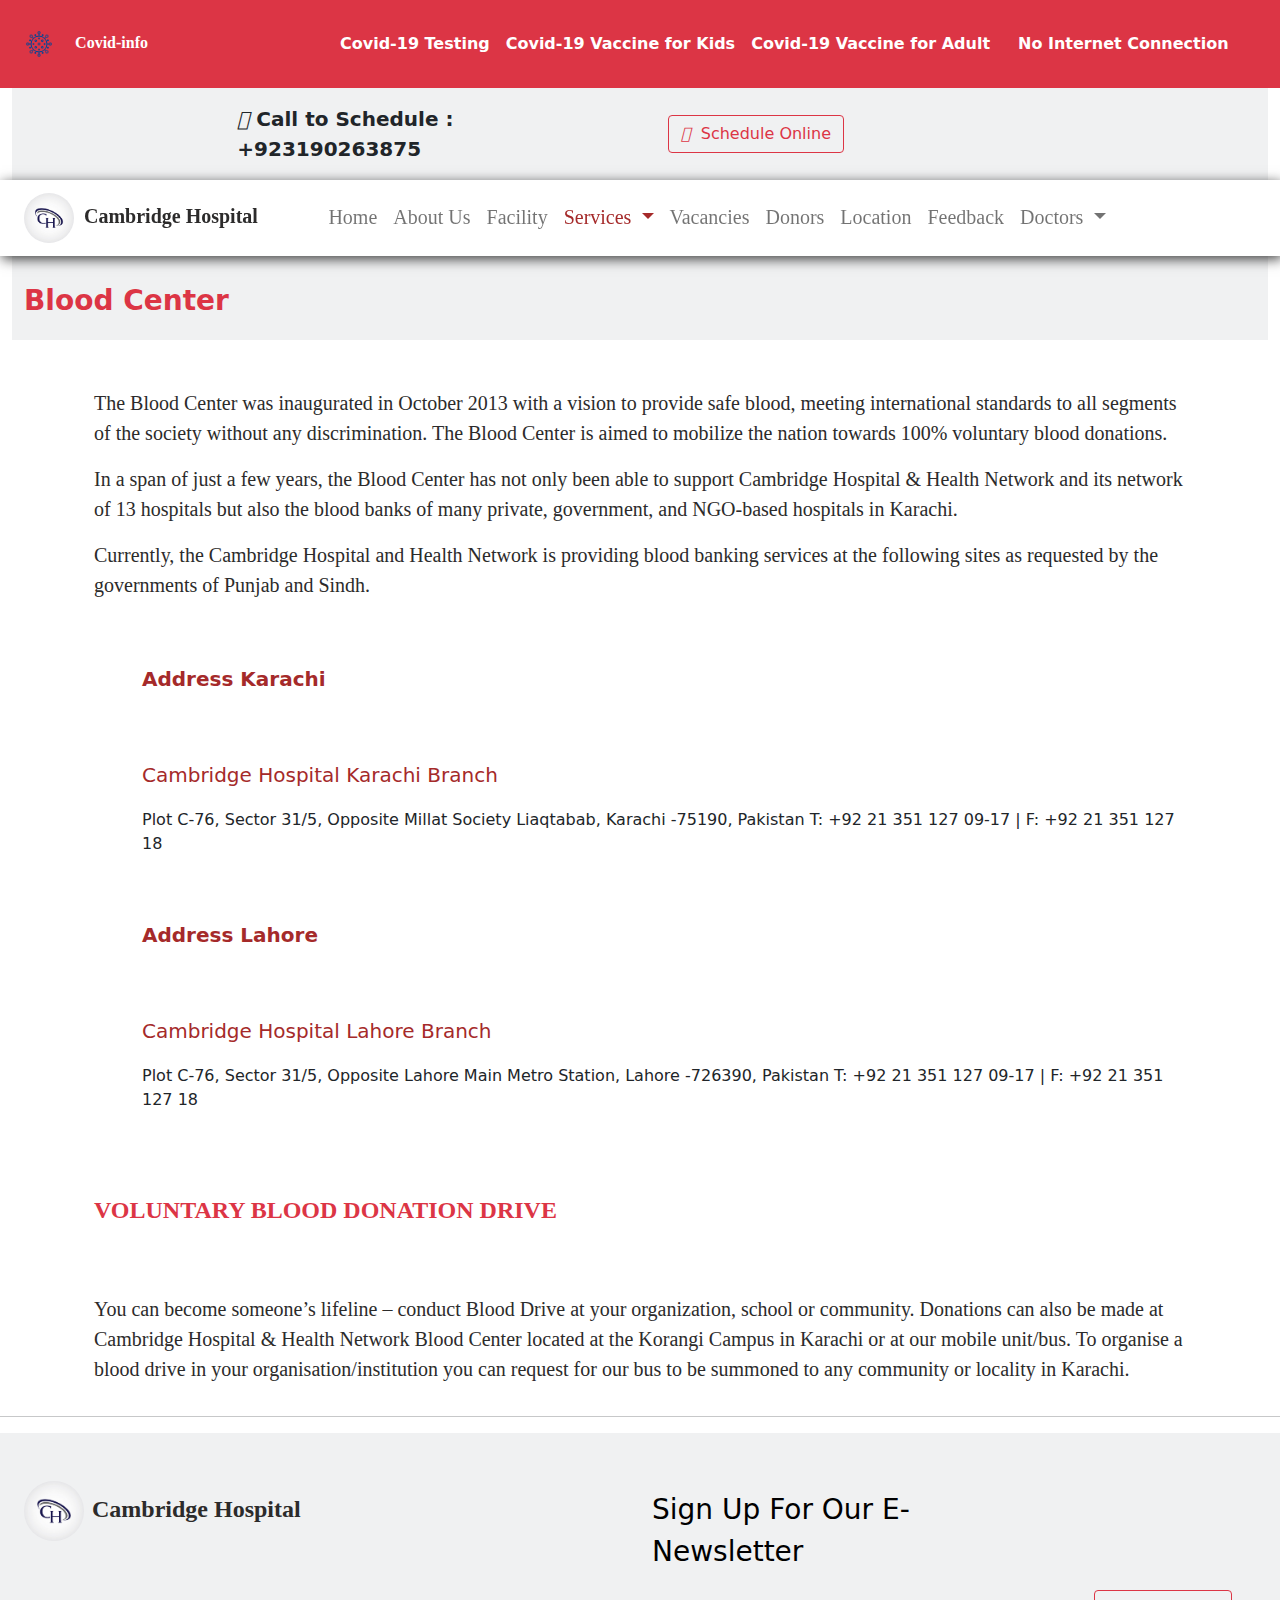
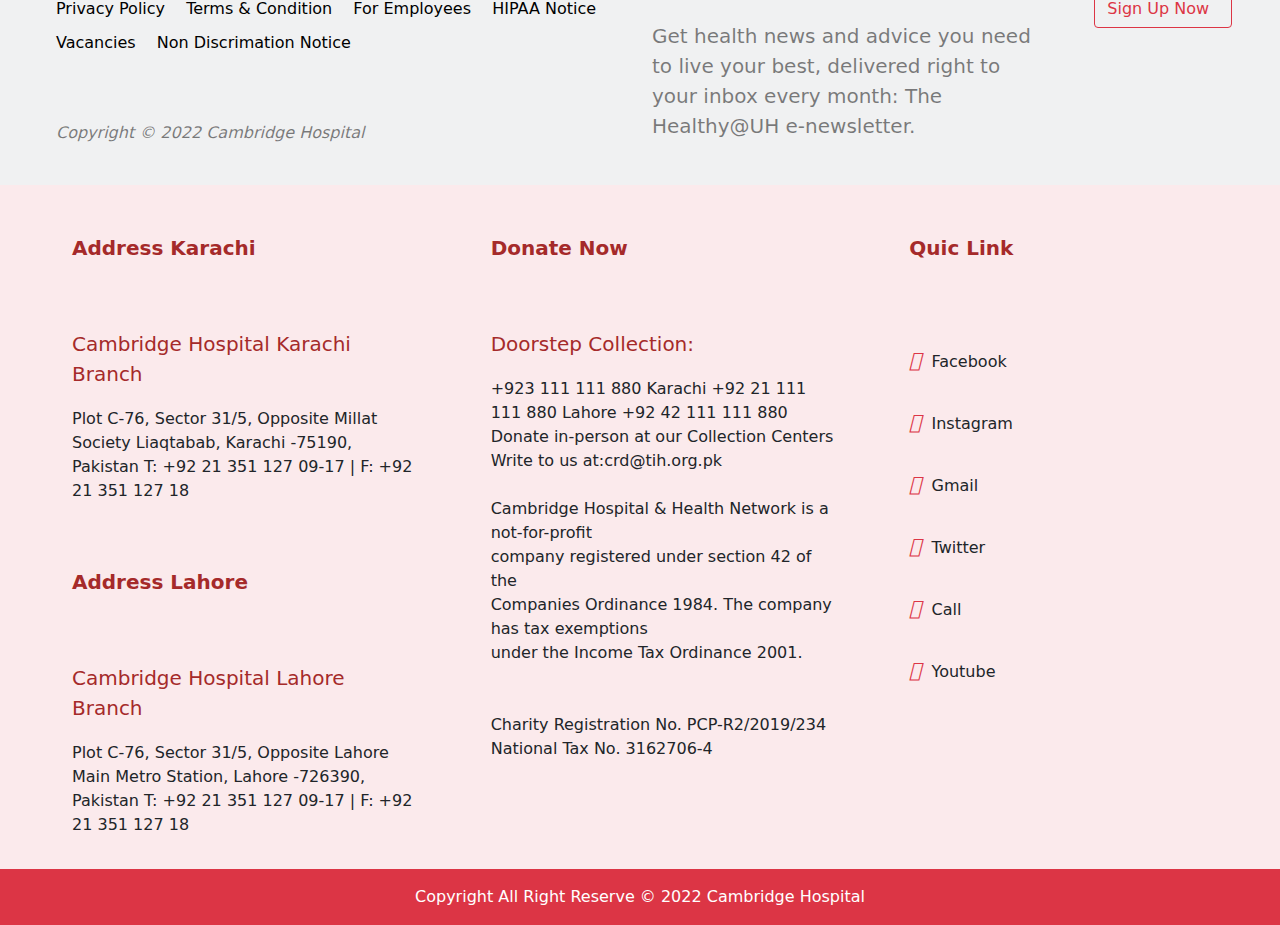
<file: Cambridge Hospital/Cambridge Hospital/blood.html>
<!DOCTYPE html>
<html lang="en">

<head>
    <meta charset="UTF-8">
    <meta http-equiv="X-UA-Compatible" content="IE=edge">
    <meta name="viewport" content="width=device-width, initial-scale=1.0">
   
    <!-- EXTERNAL LINK -->
    <link href='https://stackpath.bootstrapcdn.com/bootstrap/5.0.0-alpha1/css/bootstrap.min.css' rel='stylesheet'>
    <link href='https://cdnjs.cloudflare.com/ajax/libs/font-awesome/4.0.3/css/font-awesome.css' rel='stylesheet'>
    <style></style>
    <script type='text/javascript' src=''></script>
    <script type='text/javascript' src='https://cdn.jsdelivr.net/npm/popper.js@1.16.0/dist/umd/popper.min.js'></script>
    <script type='text/javascript'
        src='https://stackpath.bootstrapcdn.com/bootstrap/5.0.0-alpha1/js/bootstrap.min.js'></script>
    <!-- extrnal link end -->
    <!-- css link -->
    <link rel="stylesheet" href="./style.css">
    <!-- Bootstrap link -->
    <link rel="stylesheet" href="./bootstrap-5.1.3-dist/css/bootstrap.min.css">
    <!-- AOS Animation link -->
    <link href="https://unpkg.com/aos@2.3.1/dist/aos.css" rel="stylesheet">
    <!-- font awosome -->
    <link rel="stylesheet" href="https://cdnjs.cloudflare.com/ajax/libs/font-awesome/6.1.1/css/all.min.css"
        integrity="sha512-KfkfwYDsLkIlwQp6LFnl8zNdLGxu9YAA1QvwINks4PhcElQSvqcyVLLD9aMhXd13uQjoXtEKNosOWaZqXgel0g=="
        crossorigin="anonymous" referrerpolicy="no-referrer" />
    <title>Cambridge Hospital</title>
     <!-- Covid Api -->
     <script>
        fetch("https://api.covid19api.com/summary").then(function(res){
                return res.json()
            }).then(function(respon){
                console.log(respon)
                var i;
            for(i=0;i<respon.length;i++){
                console.log(respon[1].NewConfirmed)
                
            }
            document.getElementById("pera").innerText = "New Worldwide Confirmed Cases" + "  " + "  " + "(" + respon.Global.NewConfirmed + ")"})
    </script>
    <!-- api end -->
</head>

<body>


    <div>

        <!-- Navbar Start -->

        <nav class="navbar navbar-expand-lg navbar-dark bg-danger">
            <div class="container-fluid">
                <div class="col-md-3">
                <img class="img-fluid  navbar-brand" src="./img/corona.png" width="30px" height="30px" alt="">
                <span class="logo fw-bold nav-1-ul active text-white">Covid-info</span>
            </div>
                <button class="navbar-toggler" type="button" data-bs-toggle="collapse"
                    data-bs-target="#navbarSupportedContent" aria-controls="navbarSupportedContent"
                    aria-expanded="false" aria-label="Toggle navigation">
                    <span class="navbar-toggler-icon"></span>
                </button>

                <div class="collapse navbar-collapse justify-content-start" id="navbarSupportedContent">
                    <ul class="navbar-nav  fs-6 fw-bold mb-2 mb-lg-0">
                        <li class="nav-item">
                            <a class="nav-link nav-1-ul active" href="./covid vacancine.html">Covid-19 Testing</a>
                        </li>
                        <li class="nav-item">
                            <a class="nav-link nav-1-ul active" href="./kids.html">Covid-19 Vaccine for Kids</a>
                        </li>
                        <li class="nav-item">
                            <a class="nav-link nav-1-ul active" href="./Vaccine for Adults.html">Covid-19 Vaccine for Adult</a>
                        </li>
                    </ul>
                    <span class="pt-3 ps-1">
                    <p id="pera" class="text-white nav-1-ul nav-link active fw-bold fs-6 text-end">No Internet Connection</p>
                   </span>
                </div>
            

        </nav>

        <div class="container-fluid ">
            <div class="row bg-secondary bg-opacity-10">
                <div class="col-md-2"></div>
                <div class="col-md-4 fw-bold call fs-5 p-3">
                    <i class="fa-solid call fa-phone"></i><span class="call"> Call to Schedule : +923190263875</span>
                </div>
                <div class="col-md-4 d-flex align-items-center">



                    <button class="btn btn-outline-danger m-3" type="button" data-bs-toggle="offcanvas"
                        data-bs-target="#offcanvasRight" aria-controls="offcanvasRight"><i
                            class="fa-solid fa-calendar"></i>&nbsp Schedule Online</button>

                    <div class="offcanvas offcanvas-end" tabindex="-1" id="offcanvasRight"
                        aria-labelledby="offcanvasRightLabel">
                        <div class="offcanvas-header bg-danger text-white ">
                            <p class="text-center pt-3" id="offcanvasRightLabel">Call to Schedule : +923190263875</p>
                            <button type="button" class="btn-close text-reset" data-bs-dismiss="offcanvas"
                                aria-label="Close"></button>
                        </div>
                        <div class="offcanvas-body">
                            <div class="accordion accordion-flush" id="accordionFlushExample">
                                <div class="accordion-item">
                                    <h2 class="accordion-header" id="flush-headingOne">
                                        <button class="accordion-button collapsed" type="button"
                                            data-bs-toggle="collapse" data-bs-target="#flush-collapseOne"
                                            aria-expanded="false" aria-controls="flush-collapseOne">
                                            Neurologists
                                        </button>
                                    </h2>
                                    <div id="flush-collapseOne" class="accordion-collapse collapse"
                                        aria-labelledby="flush-headingOne" data-bs-parent="#accordionFlushExample">
                                        <div class="accordion-body">
                                            <ul class="bg-danger bg-opacity-10">
                                                <li><a class="dropdown-item" href="./facility.html">Dr. Shahid Siddique.</a></li>
                                                <li><a class="dropdown-item" href="./facility.html">Asst. Prof. Dr. Farkhanda
                                                        Jabeen.</a>
                                                </li>
                                                <li><a class="dropdown-item" href="./facility.html">Dr. Riasat Ali Khan </a></li>
                                                <li><a class="dropdown-item" href="./facility.html">Dr. Qasim Shah M.B.B.S</a></li>
                                                <li><a class="dropdown-item" href="./facility.html">Dr. Ayyob Zafar</a></li>
                                                <li><a class="dropdown-item" href="./facility.html">Dr. Naveed Iftkhar</a></li>
                                            </ul>
                                        </div>
                                    </div>
                                </div>
                                <div class="accordion-item">
                                    <h2 class="accordion-header" id="flush-headingTwo">
                                        <button class="accordion-button collapsed" type="button"
                                            data-bs-toggle="collapse" data-bs-target="#flush-collapseTwo"
                                            aria-expanded="false" aria-controls="flush-collapseTwo">
                                            Family physicians
                                        </button>
                                    </h2>
                                    <div id="flush-collapseTwo" class="accordion-collapse collapse"
                                        aria-labelledby="flush-headingTwo" data-bs-parent="#accordionFlushExample">
                                        <div class="accordion-body">
                                            <ul class="bg-info bg-opacity-10">
                                                <li><a class="dropdown-item" href="./facility.html">Dr. Shahid Siddique.</a></li>
                                                <li><a class="dropdown-item" href="./facility.html">Asst. Prof. Dr. Farkhanda
                                                        Jabeen.</a>
                                                </li>
                                                <li><a class="dropdown-item" href="./facility.html">Dr. Munawar Hayat Ahmed.</a></li>
                                                <li><a class="dropdown-item" href="./facility.html">Dr. Nadia Asma Ahmed.</a></li>
                                                <li><a class="dropdown-item" href="./facility.html">Dr. Javed Akram.</a></li>
                                                <li><a class="dropdown-item" href="./facility.html">Dr. Ommaya. Ayub Khan </a></li>
                                                <li><a class="dropdown-item" href="./facility.html">Dr. Riasat Ali Khan</a></li>
                                                <li><a class="dropdown-item" href="./facility.html">Dr. Qasim Shah M.B.B.S</a></li>
                                                <li><a class="dropdown-item" href="./facility.html">Dr. Ayyob Zafar</a></li>
                                                <li><a class="dropdown-item" href="./facility.html">Dr. Naveed Iftkhar</a></li>
                                            </ul>
                                        </div>
                                    </div>

                                  
                                </div>
                                <div class="accordion-item">
                                    <h2 class="accordion-header" id="flush-headingThree">
                                        <button class="accordion-button collapsed" type="button"
                                            data-bs-toggle="collapse" data-bs-target="#flush-collapseThree"
                                            aria-expanded="false" aria-controls="flush-collapseThree">
                                            Obstetricians and gynecologists.
                                        </button>
                                    </h2>
                                    <div id="flush-collapseThree" class="accordion-collapse collapse"
                                        aria-labelledby="flush-headingThree" data-bs-parent="#accordionFlushExample">
                                        <div class="accordion-body">
                                            <ul class="bg-dark bg-opacity-10">
                                                <li><a class="dropdown-item" href="./facility.html">Dr. Shahid Siddique.</a></li>
                                                <li><a class="dropdown-item" href="./facility.html">Asst. Prof. Dr. Farkhanda
                                                        Jabeen.</a>
                                                </li>
                                                <li><a class="dropdown-item" href="./facility.html">Dr. Munawar Hayat Ahmed.</a></li>
                                                <li><a class="dropdown-item" href="./facility.html">Dr. Nadia Asma Ahmed.</a></li>
                                                <li><a class="dropdown-item" href="./facility.html">Dr. Javed Akram.</a></li>
                                                <li><a class="dropdown-item" href="./facility.html">Dr. Ommaya. Ayub Khan </a></li>
                                                <li><a class="dropdown-item" href="./facility.html">Dr. Riasat Ali Khan</a></li>
                                                <li><a class="dropdown-item" href="./facility.html">Dr. Qasim Shah M.B.B.S</a></li>
                                                <li><a class="dropdown-item" href="./facility.html">Dr. Ayyob Zafar</a></li>
                                                <li><a class="dropdown-item" href="./facility.html">Dr. Naveed Iftkhar</a></li>
                                            </ul>
                                        </div>
                                        <div id="flush-collapseThree" class="accordion-collapse collapse"
                                            aria-labelledby="flush-headingThree"
                                            data-bs-parent="#accordionFlushExample">
                                            <div class="accordion-body">

                                            </div>
                                        </div>

                                    </div>
                                    
                                </div>
                                
                            </div>
                        </div>

                    </div>
                </div>

                <div class="col-md-2"></div>
            </div>
        </div>

        <nav class="navbar navbar-expand-lg navbar-light text-black sticky-md-top fixed-top bg-white nav">
            <div class="container-fluid">
                <a class="navbar-brand fw-bold logo fs-5" href="./index.html"><img class="rounded-circle" src="./img/logo.jpg"
                    width="50px" height="50px" alt="">&nbsp; Cambridge
                    Hospital</a>
                <button class="navbar-toggler" type="button" data-bs-toggle="collapse"
                    data-bs-target="#navbarNavDropdown" aria-controls="navbarNavDropdown" aria-expanded="false"
                    aria-label="Toggle navigation">
                    <span class="navbar-toggler-icon"></span>
                </button>
                <div class="collapse navbar-collapse nav-font justify-content-center pe-5 me-5" id="navbarNavDropdown">
                    <ul class="navbar-nav fs-5 nav-2-item  ">
                        <li class="nav-item">
                            <a class="nav-link  cool-link " href="./index.html">Home</a>
                        </li>
                        <li class="nav-item">
                            <a class="nav-link cool-link" href="./about.html">About Us</a>
                        </li>
                        <li class="nav-item">
                            <a class="nav-link cool-link" href="./facility.html">Facility</a>
                        </li>
                        <li class="nav-item dropdown">
                            <a class="nav-link main-active dropdown-toggle" href="#" id="navbarDropdownMenuLink" role="button"
                                data-bs-toggle="dropdown" aria-expanded="false">
                                Services
                            </a>
                            <ul class="dropdown-menu dropdown-menu-end" aria-labelledby="navbarDropdownMenuLink">
                                <li><a class="dropdown-item" href="./CLINICAL-service.html">Clinical service</a></li>
                                <li><a class="dropdown-item main-active" href="./blood.html">Blood Center</a></li>
                                <li><a class="dropdown-item" href="./outrech.html">Outrech Programs</a></li>
                            </ul>



                        </li>

                        <li class="nav-item">
                            <a class="nav-link cool-link" href="./vacancies.html">Vacancies</a>
                        </li>
                        <li class="nav-item">
                            <a class="nav-link cool-link" href="./donor.html">Donors</a>
                        </li>
                        <li class="nav-item">
                            <a class="nav-link cool-link" href="./location.html">Location</a>
                        </li>
                        <li class="nav-item">
                            <a class="nav-link cool-link" href="./feedback.html">Feedback</a>
                        </li>
                        <li class="nav-item dropdown">
                            <a class="nav-link dropdown-toggle" href="#" id="navbarDropdownMenuLink" role="button"
                                data-bs-toggle="dropdown" aria-expanded="false">
                                Doctors
                            </a>
                            <ul class="dropdown-menu dropdown-menu-end" aria-labelledby="navbarDropdownMenuLink">
                                <li><a class="dropdown-item" href="./facility.html">Dr. Shahid Siddique.</a></li>
                                <li><a class="dropdown-item" href="./facility.html">Asst. Prof. Dr. Farkhanda Jabeen.</a></li>
                                <li><a class="dropdown-item" href="./facility.html">Dr. Munawar Hayat Ahmed.</a></li>
                                <li><a class="dropdown-item" href="./facility.html">Dr. Nadia Asma Ahmed.</a></li>
                                <li><a class="dropdown-item" href="./facility.html">Dr. Javed Akram.</a></li>
                                <li><a class="dropdown-item" href="./facility.html">Dr. Ommaya. Ayub Khan </a></li>
                                <li><a class="dropdown-item" href="./facility.html">Dr. Riasat Ali Khan</a></li>
                                <li><a class="dropdown-item" href="./facility.html">Dr. Qasim Shah M.B.B.S</a></li>
                                <li><a class="dropdown-item" href="./facility.html">Dr. Ayyob Zafar</a></li>
                                <li><a class="dropdown-item" href="./facility.html">Dr. Naveed Iftkhar</a></li>
                            </ul>



                        </li>
                    </ul>

                </div>
            </div>
        </nav>

        <!-- Navbar End -->
        <div class="container-fluid">
            <div class="row bg-secondary bg-opacity-10">
                <p class="pt-4 text-danger cool-link fw-bold fs-3">Blood Center</p>
            </div>
        </div>
        <div class="container">
            <div class="row">
                <div class="col-md-12 mt-5">
                    <p class="fs-5 logo">The Blood Center was inaugurated in October 2013 with a vision to provide safe
                        blood, meeting international standards to all segments of the society without any
                        discrimination. The Blood Center is aimed to mobilize the nation towards 100% voluntary blood
                        donations.</p>
                    <p class="fs-5 logo">In a span of just a few years, the Blood Center has not only been able to
                        support Cambridge Hospital & Health Network and its network of 13 hospitals but also the blood banks
                        of many private, government, and NGO-based hospitals in Karachi.</p>
                    <p class="fs-5 logo">Currently, the Cambridge Hospital and Health Network is providing blood banking
                        services at the following sites as requested by the governments of Punjab and Sindh.</p>
                        <p class="fw-bold d-block p-5 fs-5 cool-link">Address Karachi</p>
                    <p class="ps-5 fs-5 cool-link">Cambridge Hospital Karachi Branch</p>
                    <p class="ps-5">Plot C-76, Sector 31/5, Opposite Millat Society
                        Liaqtabab, Karachi -75190, Pakistan
                        T: +92 21 351 127 09-17 | F: +92 21 351 127 18</p>

                    <p class="fw-bold d-block p-5 fs-5 cool-link">Address Lahore</p>
                    <p class="ps-5 fs-5 cool-link">Cambridge Hospital Lahore Branch</p>
                    <p class="ps-5 pb-3">Plot C-76, Sector 31/5, Opposite Lahore Main Metro Station, Lahore -726390,
                        Pakistan
                        T: +92 21 351 127 09-17 | F: +92 21 351 127 18</p>
                        <p class="fw-bold fs-4 cool-link logo pt-5 text-danger">VOLUNTARY BLOOD DONATION DRIVE</p>
                        <p class="pt-5 fs-5 logo">You can become someone’s lifeline – conduct Blood Drive at your organization, school or community. Donations can also be made at Cambridge Hospital & Health Network Blood Center located at the Korangi Campus in Karachi or at our mobile unit/bus. To organise a blood drive in your organisation/institution you can request for our bus to be summoned to any community or locality in Karachi.</p>
                </div>
            </div>
        </div>
        <hr>



        <!-- Footer Start-->

        <div class="container-fluid bg-secondary bg-opacity-10 text-black-50">
            <div class="row">
                <div class="col-md-6">
                    <a class="navbar-brand" href="./index.html"><img class="rounded-circle mb-5  mt-5"
                            src="./img/logo.jpg" width="60px" height="60px" alt=""><span
                            class="fw-bold ms-2  fs-4 logo">Cambridge
                            Hospital</span></a>

                    <ul class="fs-6">

                        <a class="cool-link text-black  pt-2 pe-3" href="./index.html">Privacy Policy</a>

                        <a class="cool-link text-black pt-2 pe-3" href="#">Terms & Condition</a>

                        <a class="cool-link text-black pt-2 pe-3" href="#">For Employees</a>

                        <a class="cool-link text-black pt-2 pe-3" href="#">HIPAA Notice</a>


                        <a class="cool-link text-black pt-2 pe-3" href="#">Vacancies</a>

                        <a class="cool-link text-black pt-2 pe-3" href="#">Non Discrimation Notice</a>

                    </ul>

                    <ul class="fst-italic pt-5">
                        Copyright © 2022 Cambridge Hospital
                    </ul>

                    <br>

                </div>

                <div class="col-md-4">
                    <p class="mt-5 fs-3 pt-2 text-black">Sign Up For Our E-Newsletter</p>
                    <p class="mt-5 fs-5 ">Get health news and advice you need to live your best, delivered right to your
                        inbox every month: The
                        Healthy@UH e-newsletter.</p>
                </div>

                <div class="col-md-2 d-flex justify-content-center align-items-center">
                    <button class="btn btn-outline-danger mb-5 mt-5 btn-group-lg">Sign Up Now &nbsp;<i
                            class="fa-solid fa-arrow-right-to-bracket"></i></button>
                </div>

            </div>
        </div>
        <div class="container-fluid bg-danger bg-opacity-10">
            <div class="row">

                <div class="col-md-4">
                    <p class="fw-bold p-5 fs-5 cool-link">Address Karachi</p>
                    <p class="ps-5 fs-5 cool-link">Cambridge Hospital Karachi Branch</p>
                    <p class="ps-5">Plot C-76, Sector 31/5, Opposite Millat Society
                        Liaqtabab, Karachi -75190, Pakistan
                        T: +92 21 351 127 09-17 | F: +92 21 351 127 18</p>

                    <p class="fw-bold p-5 fs-5 cool-link">Address Lahore</p>
                    <p class="ps-5 fs-5 cool-link">Cambridge Hospital Lahore Branch</p>
                    <p class="ps-5 pb-3">Plot C-76, Sector 31/5, Opposite Lahore Main Metro Station, Lahore -726390,
                        Pakistan
                        T: +92 21 351 127 09-17 | F: +92 21 351 127 18</p>
                </div>

                <div class="col-md-4">
                    <p class="fw-bold p-5 fs-5 cool-link">Donate Now</p> <br>
                    <p class="fs-5 ps-5 cool-link">Doorstep Collection:</p>
                    <p class="ps-5 pb-3">
                        +923 111 111 880
                        Karachi +92 21 111 111 880
                        Lahore +92 42 111 111 880
                        Donate in-person at our Collection Centers
                        Write to us at:crd@tih.org.pk <br>
                        <br>
                        Cambridge Hospital & Health Network is a not-for-profit <br>
                        company registered under section 42 of the <br>
                        Companies Ordinance 1984. The company has tax exemptions <br>
                        under the Income Tax Ordinance 2001. <br> <br>
                        <br>
                        Charity Registration No. PCP-R2/2019/234 <br>

                        National Tax No. 3162706-4
                    </p>
                </div>

                <div class="col-md-4">
                    <p class="fw-bold p-5 fs-5 cool-link">Quic Link</p>
                    <p class="pt-3 ps-5"><a href="#" class="text-danger fs-5"><i
                                class="fa-brands fa-facebook"></i></a>&nbsp
                        Facebook</p>
                    <p class="pt-3 ps-5"><a href="#" class="text-danger fs-5"><i
                                class="fa-brands fa-instagram"></i></a>&nbsp
                        Instagram</p>
                    <p class="pt-3 ps-5"><a href="#" class="text-danger fs-5"><i
                                class="fa-solid fa-envelope"></i></a>&nbsp
                        Gmail</p>
                    <p class="pt-3 ps-5"><a href="#" class="text-danger fs-5"><i
                                class="fa-brands fa-twitter"></i></a>&nbsp
                        Twitter</p>
                    <p class="pt-3 ps-5"><a href="#" class="text-danger fs-5"><i class="fa-solid fa-phone"></i></a>&nbsp
                        Call</p>
                    <p class="pt-3 ps-5"><a href="#" class="text-danger fs-5"><i
                                class="fa-brands fa-youtube"></i></a>&nbsp
                        Youtube</p>
                </div>
            </div>
        </div>

        <div class="container-fluid bg-danger">
            <div class="row">
                <div class="col-md-12">
                    <p class="text-white pt-3 fs-6 text-center">Copyright All Right Reserve © 2022 Cambridge Hospital
                    </p>
                </div>
            </div>
        </div>
    </div>
    </div>
    </div>
    <!-- Footer End -->
    <script type='text/javascript'></script>
    <script src="./javascript.js"></script>
    <script src="https://unpkg.com/aos@2.3.1/dist/aos.js"></script>
    <script src="./bootstrap-5.1.3-dist/js/bootstrap.js"></script>
    <script>
        AOS.init();
    </script>

</body>

</html>
</file>
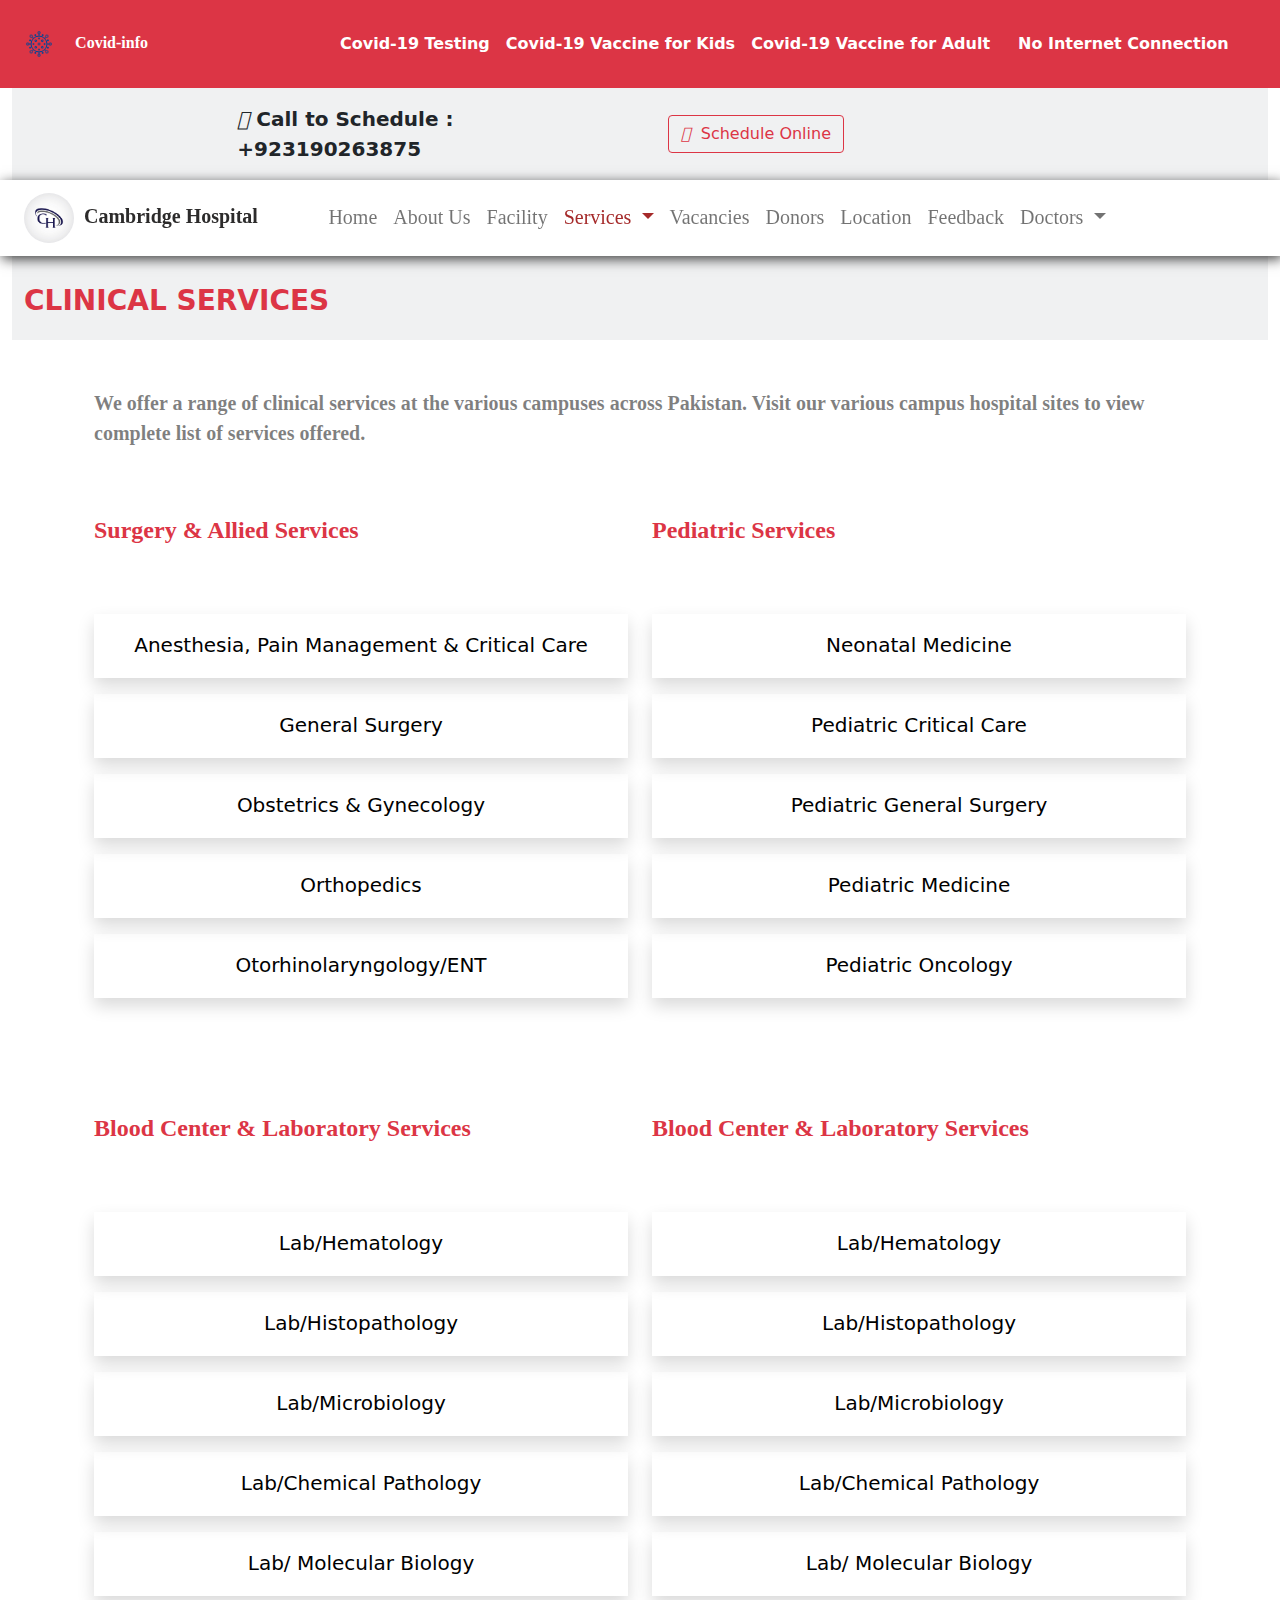
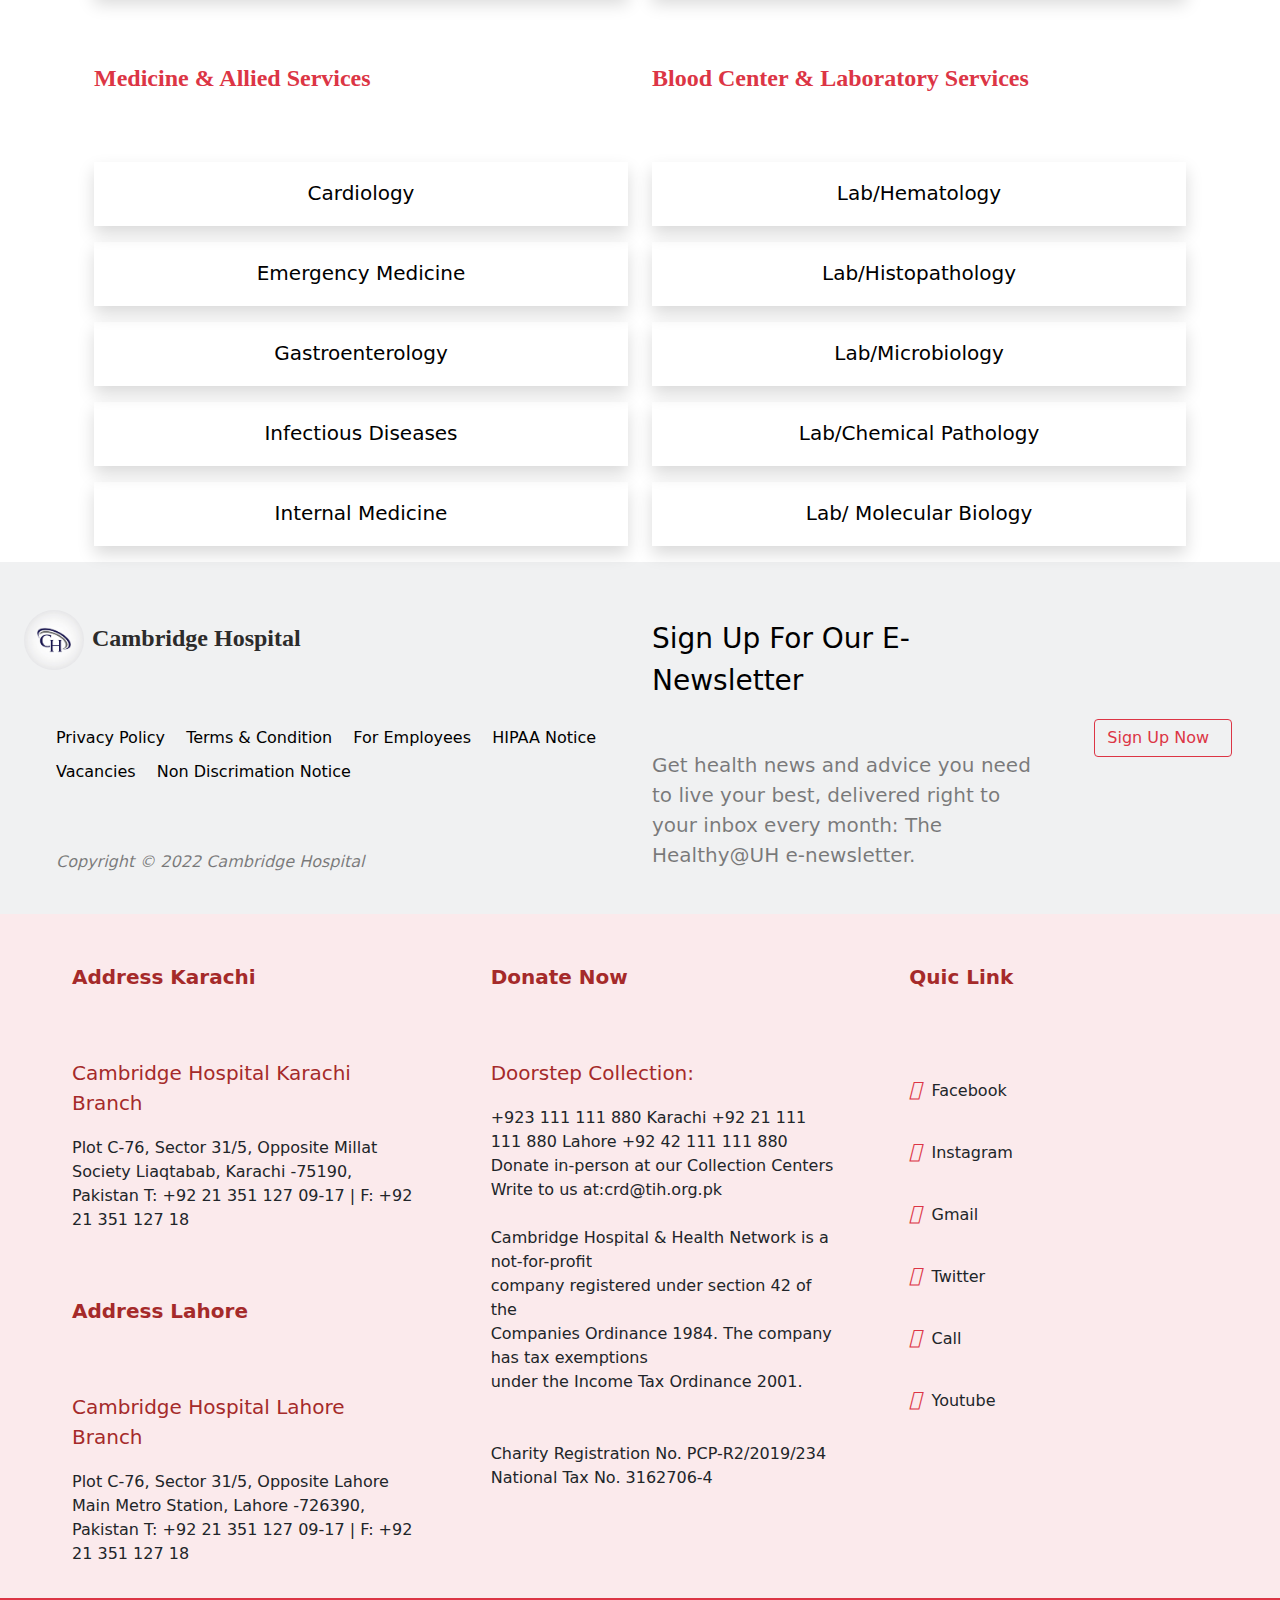
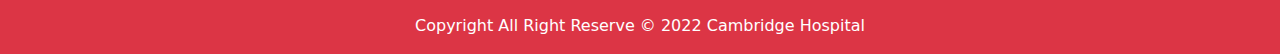
<file: Cambridge Hospital/Cambridge Hospital/CLINICAL-service.html>
<!DOCTYPE html>
<html lang="en">

<head>
    <meta charset="UTF-8">
    <meta http-equiv="X-UA-Compatible" content="IE=edge">
    <meta name="viewport" content="width=device-width, initial-scale=1.0">
   
    <!-- EXTERNAL LINK -->
    <link href='https://stackpath.bootstrapcdn.com/bootstrap/5.0.0-alpha1/css/bootstrap.min.css' rel='stylesheet'>
    <link href='https://cdnjs.cloudflare.com/ajax/libs/font-awesome/4.0.3/css/font-awesome.css' rel='stylesheet'>
    <style></style>
    <script type='text/javascript' src=''></script>
    <script type='text/javascript' src='https://cdn.jsdelivr.net/npm/popper.js@1.16.0/dist/umd/popper.min.js'></script>
    <script type='text/javascript'
        src='https://stackpath.bootstrapcdn.com/bootstrap/5.0.0-alpha1/js/bootstrap.min.js'></script>
    <!-- extrnal link end -->
    <!-- css link -->
    <link rel="stylesheet" href="./style.css">
    <!-- Bootstrap link -->
    <link rel="stylesheet" href="./bootstrap-5.1.3-dist/css/bootstrap.min.css">
    <!-- AOS Animation link -->
    <link href="https://unpkg.com/aos@2.3.1/dist/aos.css" rel="stylesheet">
    <!-- font awosome -->
    <link rel="stylesheet" href="https://cdnjs.cloudflare.com/ajax/libs/font-awesome/6.1.1/css/all.min.css"
        integrity="sha512-KfkfwYDsLkIlwQp6LFnl8zNdLGxu9YAA1QvwINks4PhcElQSvqcyVLLD9aMhXd13uQjoXtEKNosOWaZqXgel0g=="
        crossorigin="anonymous" referrerpolicy="no-referrer" />
    <title>Cambridge Hospital</title>
     <!-- Covid Api -->
     <script>
        fetch("https://api.covid19api.com/summary").then(function(res){
                return res.json()
            }).then(function(respon){
                console.log(respon)
                var i;
            for(i=0;i<respon.length;i++){
                console.log(respon[1].NewConfirmed)
                
            }
            document.getElementById("pera").innerText = "New Worldwide Confirmed Cases" + "  " + "  " + "(" + respon.Global.NewConfirmed + ")"})
    </script>
    <!-- api end -->
</head>

<body>


    <div>

        <!-- Navbar Start -->

        <nav class="navbar navbar-expand-lg navbar-dark bg-danger">
            <div class="container-fluid">
                <div class="col-md-3">
                <img class="img-fluid  navbar-brand" src="./img/corona.png" width="30px" height="30px" alt="">
                <span class="logo fw-bold nav-1-ul active text-white">Covid-info</span>
            </div>
                <button class="navbar-toggler" type="button" data-bs-toggle="collapse"
                    data-bs-target="#navbarSupportedContent" aria-controls="navbarSupportedContent"
                    aria-expanded="false" aria-label="Toggle navigation">
                    <span class="navbar-toggler-icon"></span>
                </button>

                <div class="collapse navbar-collapse justify-content-start" id="navbarSupportedContent">
                    <ul class="navbar-nav  fs-6 fw-bold mb-2 mb-lg-0">
                        <li class="nav-item">
                            <a class="nav-link nav-1-ul active" href="./covid vacancine.html">Covid-19 Testing</a>
                        </li>
                        <li class="nav-item">
                            <a class="nav-link nav-1-ul active" href="./kids.html">Covid-19 Vaccine for Kids</a>
                        </li>
                        <li class="nav-item">
                            <a class="nav-link nav-1-ul active" href="./Vaccine for Adults.html">Covid-19 Vaccine for Adult</a>
                        </li>
                    </ul>
                    <span class="pt-3 ps-1">
                    <p id="pera" class="text-white nav-1-ul nav-link active fw-bold fs-6 text-end">No Internet Connection</p>
                   </span>
                </div>
            

        </nav>

        <div class="container-fluid ">
            <div class="row bg-secondary bg-opacity-10">
                <div class="col-md-2"></div>
                <div class="col-md-4 fw-bold call fs-5 p-3">
                    <i class="fa-solid call fa-phone"></i><span class="call"> Call to Schedule : +923190263875</span>
                </div>
                <div class="col-md-4 d-flex align-items-center">



                    <button class="btn btn-outline-danger m-3" type="button" data-bs-toggle="offcanvas"
                        data-bs-target="#offcanvasRight" aria-controls="offcanvasRight"><i
                            class="fa-solid fa-calendar"></i>&nbsp Schedule Online</button>

                    <div class="offcanvas offcanvas-end" tabindex="-1" id="offcanvasRight"
                        aria-labelledby="offcanvasRightLabel">
                        <div class="offcanvas-header bg-danger text-white ">
                            <p class="text-center pt-3" id="offcanvasRightLabel">Call to Schedule : +923190263875</p>
                            <button type="button" class="btn-close text-reset" data-bs-dismiss="offcanvas"
                                aria-label="Close"></button>
                        </div>
                        <div class="offcanvas-body">
                            <div class="accordion accordion-flush" id="accordionFlushExample">
                                <div class="accordion-item">
                                    <h2 class="accordion-header" id="flush-headingOne">
                                        <button class="accordion-button collapsed" type="button"
                                            data-bs-toggle="collapse" data-bs-target="#flush-collapseOne"
                                            aria-expanded="false" aria-controls="flush-collapseOne">
                                            Neurologists
                                        </button>
                                    </h2>
                                    <div id="flush-collapseOne" class="accordion-collapse collapse"
                                        aria-labelledby="flush-headingOne" data-bs-parent="#accordionFlushExample">
                                        <div class="accordion-body">
                                            <ul class="bg-danger bg-opacity-10">
                                                <li><a class="dropdown-item" href="./facility.html">Dr. Shahid Siddique.</a></li>
                                                <li><a class="dropdown-item" href="./facility.html">Asst. Prof. Dr. Farkhanda
                                                        Jabeen.</a>
                                                </li>
                                                <li><a class="dropdown-item" href="./facility.html">Dr. Riasat Ali Khan </a></li>
                                                <li><a class="dropdown-item" href="./facility.html">Dr. Qasim Shah M.B.B.S</a></li>
                                                <li><a class="dropdown-item" href="./facility.html">Dr. Ayyob Zafar</a></li>
                                                <li><a class="dropdown-item" href="./facility.html">Dr. Naveed Iftkhar</a></li>
                                            </ul>
                                        </div>
                                    </div>
                                </div>
                                <div class="accordion-item">
                                    <h2 class="accordion-header" id="flush-headingTwo">
                                        <button class="accordion-button collapsed" type="button"
                                            data-bs-toggle="collapse" data-bs-target="#flush-collapseTwo"
                                            aria-expanded="false" aria-controls="flush-collapseTwo">
                                            Family physicians
                                        </button>
                                    </h2>
                                    <div id="flush-collapseTwo" class="accordion-collapse collapse"
                                        aria-labelledby="flush-headingTwo" data-bs-parent="#accordionFlushExample">
                                        <div class="accordion-body">
                                            <ul class="bg-info bg-opacity-10">
                                                <li><a class="dropdown-item" href="./facility.html">Dr. Shahid Siddique.</a></li>
                                                <li><a class="dropdown-item" href="./facility.html">Asst. Prof. Dr. Farkhanda
                                                        Jabeen.</a>
                                                </li>
                                                <li><a class="dropdown-item" href="./facility.html">Dr. Munawar Hayat Ahmed.</a></li>
                                                <li><a class="dropdown-item" href="./facility.html">Dr. Nadia Asma Ahmed.</a></li>
                                                <li><a class="dropdown-item" href="./facility.html">Dr. Javed Akram.</a></li>
                                                <li><a class="dropdown-item" href="./facility.html">Dr. Ommaya. Ayub Khan </a></li>
                                                <li><a class="dropdown-item" href="./facility.html">Dr. Riasat Ali Khan</a></li>
                                                <li><a class="dropdown-item" href="./facility.html">Dr. Qasim Shah M.B.B.S</a></li>
                                                <li><a class="dropdown-item" href="./facility.html">Dr. Ayyob Zafar</a></li>
                                                <li><a class="dropdown-item" href="./facility.html">Dr. Naveed Iftkhar</a></li>
                                            </ul>
                                        </div>
                                    </div>

                                  
                                </div>
                                <div class="accordion-item">
                                    <h2 class="accordion-header" id="flush-headingThree">
                                        <button class="accordion-button collapsed" type="button"
                                            data-bs-toggle="collapse" data-bs-target="#flush-collapseThree"
                                            aria-expanded="false" aria-controls="flush-collapseThree">
                                            Obstetricians and gynecologists.
                                        </button>
                                    </h2>
                                    <div id="flush-collapseThree" class="accordion-collapse collapse"
                                        aria-labelledby="flush-headingThree" data-bs-parent="#accordionFlushExample">
                                        <div class="accordion-body">
                                            <ul class="bg-dark bg-opacity-10">
                                                <li><a class="dropdown-item" href="./facility.html">Dr. Shahid Siddique.</a></li>
                                                <li><a class="dropdown-item" href="./facility.html">Asst. Prof. Dr. Farkhanda
                                                        Jabeen.</a>
                                                </li>
                                                <li><a class="dropdown-item" href="./facility.html">Dr. Munawar Hayat Ahmed.</a></li>
                                                <li><a class="dropdown-item" href="./facility.html">Dr. Nadia Asma Ahmed.</a></li>
                                                <li><a class="dropdown-item" href="./facility.html">Dr. Javed Akram.</a></li>
                                                <li><a class="dropdown-item" href="./facility.html">Dr. Ommaya. Ayub Khan </a></li>
                                                <li><a class="dropdown-item" href="./facility.html">Dr. Riasat Ali Khan</a></li>
                                                <li><a class="dropdown-item" href="./facility.html">Dr. Qasim Shah M.B.B.S</a></li>
                                                <li><a class="dropdown-item" href="./facility.html">Dr. Ayyob Zafar</a></li>
                                                <li><a class="dropdown-item" href="./facility.html">Dr. Naveed Iftkhar</a></li>
                                            </ul>
                                        </div>
                                        <div id="flush-collapseThree" class="accordion-collapse collapse"
                                            aria-labelledby="flush-headingThree"
                                            data-bs-parent="#accordionFlushExample">
                                            <div class="accordion-body">

                                            </div>
                                        </div>

                                    </div>
                                    
                                </div>
                                
                            </div>
                        </div>

                    </div>
                </div>

                <div class="col-md-2"></div>
            </div>
        </div>

        <nav class="navbar navbar-expand-lg navbar-light text-black sticky-md-top fixed-top bg-white nav">
            <div class="container-fluid">
                <a class="navbar-brand fw-bold logo fs-5" href="./index.html"><img class="rounded-circle" src="./img/logo.jpg"
                    width="50px" height="50px" alt="">&nbsp; Cambridge
                    Hospital</a>
                <button class="navbar-toggler" type="button" data-bs-toggle="collapse"
                    data-bs-target="#navbarNavDropdown" aria-controls="navbarNavDropdown" aria-expanded="false"
                    aria-label="Toggle navigation">
                    <span class="navbar-toggler-icon"></span>
                </button>
                <div class="collapse navbar-collapse nav-font justify-content-center pe-5 me-5" id="navbarNavDropdown">
                    <ul class="navbar-nav fs-5 nav-2-item  ">
                        <li class="nav-item">
                            <a class="nav-link  cool-link " href="./index.html">Home</a>
                        </li>
                        <li class="nav-item">
                            <a class="nav-link cool-link" href="./about.html">About Us</a>
                        </li>
                        <li class="nav-item">
                            <a class="nav-link cool-link" href="./facility.html">Facility</a>
                        </li>
                        <li class="nav-item dropdown">
                            <a class="nav-link main-active dropdown-toggle" href="#" id="navbarDropdownMenuLink" role="button"
                                data-bs-toggle="dropdown" aria-expanded="false">
                                Services
                            </a>
                            <ul class="dropdown-menu  dropdown-menu-end" aria-labelledby="navbarDropdownMenuLink">
                                <li><a class="dropdown-item main-active" href="./CLINICAL-service.html">Clinical service</a></li>
                                <li><a class="dropdown-item" href="./blood.html">Blood Center</a></li>
                                <li><a class="dropdown-item" href="./outrech.html">Outrech Programs</a></li>
                            </ul>



                        </li>

                        <li class="nav-item">
                            <a class="nav-link cool-link" href="./vacancies.html">Vacancies</a>
                        </li>
                        <li class="nav-item">
                            <a class="nav-link cool-link" href="./donor.html">Donors</a>
                        </li>
                        <li class="nav-item">
                            <a class="nav-link cool-link" href="./location.html">Location</a>
                        </li>
                        <li class="nav-item">
                            <a class="nav-link cool-link" href="./feedback.html">Feedback</a>
                        </li>
                        <li class="nav-item dropdown">
                            <a class="nav-link dropdown-toggle" href="#" id="navbarDropdownMenuLink" role="button"
                                data-bs-toggle="dropdown" aria-expanded="false">
                                Doctors
                            </a>
                            <ul class="dropdown-menu dropdown-menu-end" aria-labelledby="navbarDropdownMenuLink">
                                <li><a class="dropdown-item" href="./facility.html">Dr. Shahid Siddique.</a></li>
                                <li><a class="dropdown-item" href="./facility.html">Asst. Prof. Dr. Farkhanda Jabeen.</a></li>
                                <li><a class="dropdown-item" href="./facility.html">Dr. Munawar Hayat Ahmed.</a></li>
                                <li><a class="dropdown-item" href="./facility.html">Dr. Nadia Asma Ahmed.</a></li>
                                <li><a class="dropdown-item" href="./facility.html">Dr. Javed Akram.</a></li>
                                <li><a class="dropdown-item" href="./facility.html">Dr. Ommaya. Ayub Khan </a></li>
                                <li><a class="dropdown-item" href="./facility.html">Dr. Riasat Ali Khan</a></li>
                                <li><a class="dropdown-item" href="./facility.html">Dr. Qasim Shah M.B.B.S</a></li>
                                <li><a class="dropdown-item" href="./facility.html">Dr. Ayyob Zafar</a></li>
                                <li><a class="dropdown-item" href="./facility.html">Dr. Naveed Iftkhar</a></li>
                            </ul>



                        </li>
                    </ul>

                </div>
            </div>
        </nav>

        <!-- Navbar End -->
        <div class="container-fluid">
            <div class="row bg-secondary bg-opacity-10">
                <p class="pt-4 text-danger cool-link fw-bold fs-3">CLINICAL SERVICES</p>
            </div>
        </div>
        <div class="container">
            <div class="row">
                <div class="col-md-12">
<p class="text-black-50 fw-bold fs-5 logo pt-5">We offer a range of clinical services at the various campuses across Pakistan. Visit our various campus hospital sites to view complete list of services offered.</p>
                </div>
            </div>
            <div class="row">
                <div class="col-md-6">
                    <p class="fw-bold logo fs-4 pt-5 pb-5 text-danger cool-link">Surgery & Allied Services</p>
                    <p class="fs-5 text-center shadow p-3 my-box">Anesthesia, Pain Management & Critical Care</p>
                    <p class="fs-5 text-center shadow p-3 my-box">General Surgery</p>
                    <p class="fs-5 text-center shadow p-3 my-box">Obstetrics & Gynecology</p>
                    <p class="fs-5 text-center shadow p-3 my-box">Orthopedics</p>
                    <p class="fs-5 text-center shadow p-3 my-box">Otorhinolaryngology/ENT</p>
                    
                </div>
                <div class="col-md-6">
                    <p class="fw-bold logo fs-4 pt-5 pb-5 text-danger cool-link">Pediatric Services</p>
                    <p class="fs-5 text-center shadow p-3 my-box">Neonatal Medicine</p>
                    <p class="fs-5 text-center shadow p-3 my-box">Pediatric Critical Care</p>
                    <p class="fs-5 text-center shadow p-3 my-box">Pediatric General Surgery</p>
                    <p class="fs-5 text-center shadow p-3 my-box">Pediatric Medicine</p>
                    <p class="fs-5 text-center shadow p-3 my-box">Pediatric Oncology</p>
                </div>
            </div>

            <div class="row mt-5">
                <div class="col-md-6">
                    <p class="fw-bold logo fs-4 pt-5 pb-5 text-danger cool-link">Blood Center & Laboratory Services</p>
                    <p class="fs-5 text-center shadow p-3 my-box">Lab/Hematology</p>
                    <p class="fs-5 text-center shadow p-3 my-box">Lab/Histopathology</p>
                    <p class="fs-5 text-center shadow p-3 my-box">Lab/Microbiology</p>
                    <p class="fs-5 text-center shadow p-3 my-box">Lab/Chemical Pathology</p>
                    <p class="fs-5 text-center shadow p-3 my-box">Lab/ Molecular Biology</p>
                </div>
                <div class="col-md-6">
                    <p class="fw-bold logo fs-4 pt-5 pb-5 text-danger cool-link">Blood Center & Laboratory Services</p>
                    <p class="fs-5 text-center shadow p-3 my-box">Lab/Hematology</p>
                    <p class="fs-5 text-center shadow p-3 my-box">Lab/Histopathology</p>
                    <p class="fs-5 text-center shadow p-3 my-box">Lab/Microbiology</p>
                    <p class="fs-5 text-center shadow p-3 my-box">Lab/Chemical Pathology</p>
                    <p class="fs-5 text-center shadow p-3 my-box">Lab/ Molecular Biology</p>
                </div>
                <div class="col-md-6">
                    <p class="fw-bold logo fs-4 pt-5 pb-5 text-danger cool-link">Medicine & Allied Services</p>
                    <p class="fs-5 text-center shadow p-3 my-box">Cardiology</p>
                    <p class="fs-5 text-center shadow p-3 my-box">Emergency Medicine</p>
                    <p class="fs-5 text-center shadow p-3 my-box">Gastroenterology</p>
                    <p class="fs-5 text-center shadow p-3 my-box">Infectious Diseases</p>
                    <p class="fs-5 text-center shadow p-3 my-box">Internal Medicine</p>
                    
                </div>
                <div class="col-md-6">
                    <p class="fw-bold logo fs-4 pt-5 pb-5 text-danger cool-link">Blood Center & Laboratory Services</p>
                    <p class="fs-5 text-center shadow p-3 my-box">Lab/Hematology</p>
                    <p class="fs-5 text-center shadow p-3 my-box">Lab/Histopathology</p>
                    <p class="fs-5 text-center shadow p-3 my-box">Lab/Microbiology</p>
                    <p class="fs-5 text-center shadow p-3 my-box">Lab/Chemical Pathology</p>
                    <p class="fs-5 text-center shadow p-3 my-box">Lab/ Molecular Biology</p>
                </div>
            </div>

        </div>
            
        
<!-- Footer Start-->

<div class="container-fluid bg-secondary bg-opacity-10 text-black-50">
    <div class="row">
        <div class="col-md-6">
            <a class="navbar-brand" href="./index.html"><img class="rounded-circle mb-5  mt-5"
                    src="./img/logo.jpg" width="60px" height="60px" alt=""><span
                    class="fw-bold ms-2  fs-4 logo">Cambridge
                    Hospital</span></a>

            <ul class="fs-6">

                <a class="cool-link text-black  pt-2 pe-3" href="./index.html">Privacy Policy</a>

                <a class="cool-link text-black pt-2 pe-3" href="#">Terms & Condition</a>

                <a class="cool-link text-black pt-2 pe-3" href="#">For Employees</a>

                <a class="cool-link text-black pt-2 pe-3" href="#">HIPAA Notice</a>


                <a class="cool-link text-black pt-2 pe-3" href="#">Vacancies</a>

                <a class="cool-link text-black pt-2 pe-3" href="#">Non Discrimation Notice</a>

            </ul>

            <ul class="fst-italic pt-5">
                Copyright © 2022 Cambridge Hospital
            </ul>

            <br>

        </div>

        <div class="col-md-4">
            <p class="mt-5 fs-3 pt-2 text-black">Sign Up For Our E-Newsletter</p>
            <p class="mt-5 fs-5 ">Get health news and advice you need to live your best, delivered right to your
                inbox every month: The
                Healthy@UH e-newsletter.</p>
        </div>

        <div class="col-md-2 d-flex justify-content-center align-items-center">
            <button class="btn btn-outline-danger mb-5 mt-5 btn-group-lg">Sign Up Now &nbsp;<i
                    class="fa-solid fa-arrow-right-to-bracket"></i></button>
        </div>

    </div>
</div>
<div class="container-fluid bg-danger bg-opacity-10">
    <div class="row">

        <div class="col-md-4">
            <p class="fw-bold p-5 fs-5 cool-link">Address Karachi</p>
            <p class="ps-5 fs-5 cool-link">Cambridge Hospital Karachi Branch</p>
            <p class="ps-5">Plot C-76, Sector 31/5, Opposite Millat Society
                Liaqtabab, Karachi -75190, Pakistan
                T: +92 21 351 127 09-17 | F: +92 21 351 127 18</p>

            <p class="fw-bold p-5 fs-5 cool-link">Address Lahore</p>
            <p class="ps-5 fs-5 cool-link">Cambridge Hospital Lahore Branch</p>
            <p class="ps-5 pb-3">Plot C-76, Sector 31/5, Opposite Lahore Main Metro Station, Lahore -726390,
                Pakistan
                T: +92 21 351 127 09-17 | F: +92 21 351 127 18</p>
        </div>

        <div class="col-md-4">
            <p class="fw-bold p-5 fs-5 cool-link">Donate Now</p> <br>
            <p class="fs-5 ps-5 cool-link">Doorstep Collection:</p>
            <p class="ps-5 pb-3">
                +923 111 111 880
                Karachi +92 21 111 111 880
                Lahore +92 42 111 111 880
                Donate in-person at our Collection Centers
                Write to us at:crd@tih.org.pk <br>
                <br>
                Cambridge Hospital & Health Network is a not-for-profit <br>
                company registered under section 42 of the <br>
                Companies Ordinance 1984. The company has tax exemptions <br>
                under the Income Tax Ordinance 2001. <br> <br>
                <br>
                Charity Registration No. PCP-R2/2019/234 <br>

                National Tax No. 3162706-4
            </p>
        </div>

        <div class="col-md-4">
            <p class="fw-bold p-5 fs-5 cool-link">Quic Link</p>
            <p class="pt-3 ps-5"><a href="#" class="text-danger fs-5"><i
                        class="fa-brands fa-facebook"></i></a>&nbsp
                Facebook</p>
            <p class="pt-3 ps-5"><a href="#" class="text-danger fs-5"><i
                        class="fa-brands fa-instagram"></i></a>&nbsp
                Instagram</p>
            <p class="pt-3 ps-5"><a href="#" class="text-danger fs-5"><i
                        class="fa-solid fa-envelope"></i></a>&nbsp
                Gmail</p>
            <p class="pt-3 ps-5"><a href="#" class="text-danger fs-5"><i
                        class="fa-brands fa-twitter"></i></a>&nbsp
                Twitter</p>
            <p class="pt-3 ps-5"><a href="#" class="text-danger fs-5"><i class="fa-solid fa-phone"></i></a>&nbsp
                Call</p>
            <p class="pt-3 ps-5"><a href="#" class="text-danger fs-5"><i
                        class="fa-brands fa-youtube"></i></a>&nbsp
                Youtube</p>
        </div>
    </div>
</div>

<div class="container-fluid bg-danger">
    <div class="row">
        <div class="col-md-12">
            <p class="text-white pt-3 fs-6 text-center">Copyright All Right Reserve © 2022 Cambridge Hospital
            </p>
        </div>
    </div>
</div>
</div>
</div>
</div>
<!-- Footer End -->
<script type='text/javascript'></script>
<script src="./javascript.js"></script>
<script src="https://unpkg.com/aos@2.3.1/dist/aos.js"></script>
<script src="./bootstrap-5.1.3-dist/js/bootstrap.js"></script>
<script>
AOS.init();
</script>

</body>

</html>
</file>
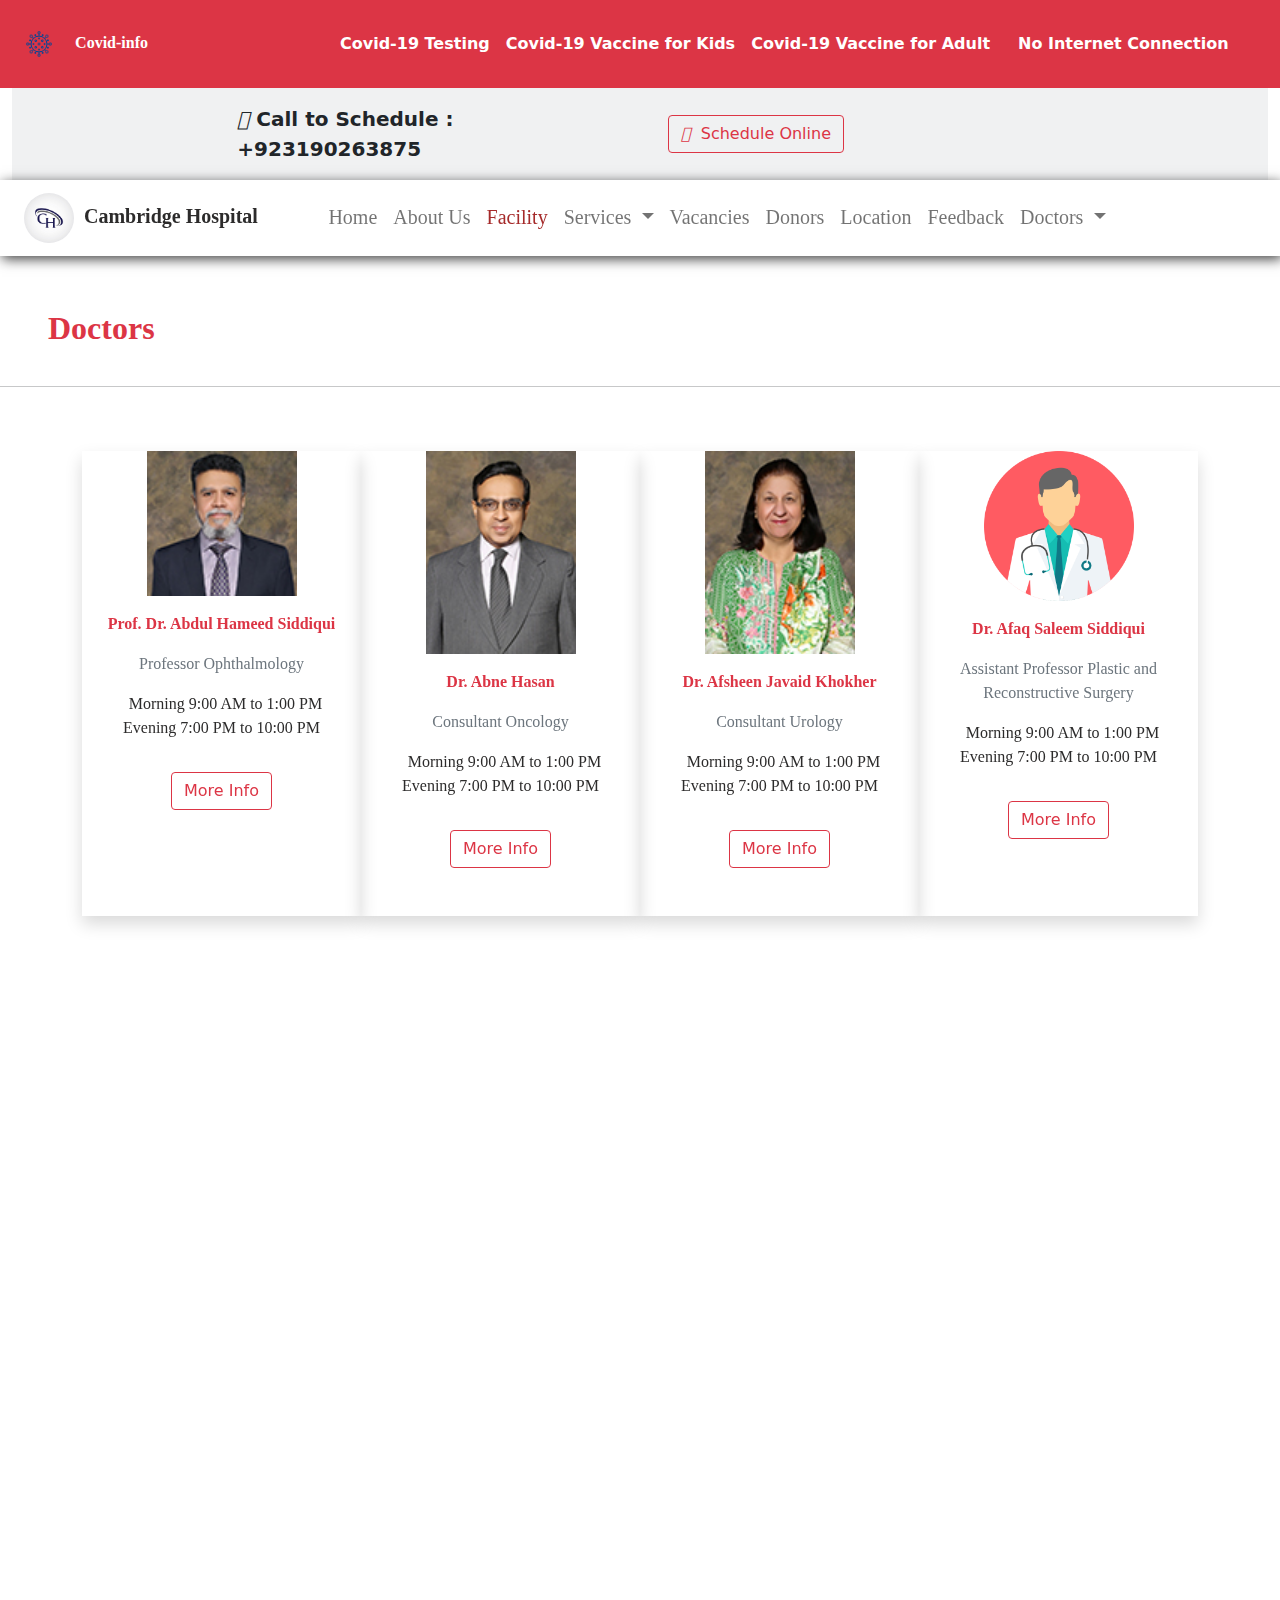
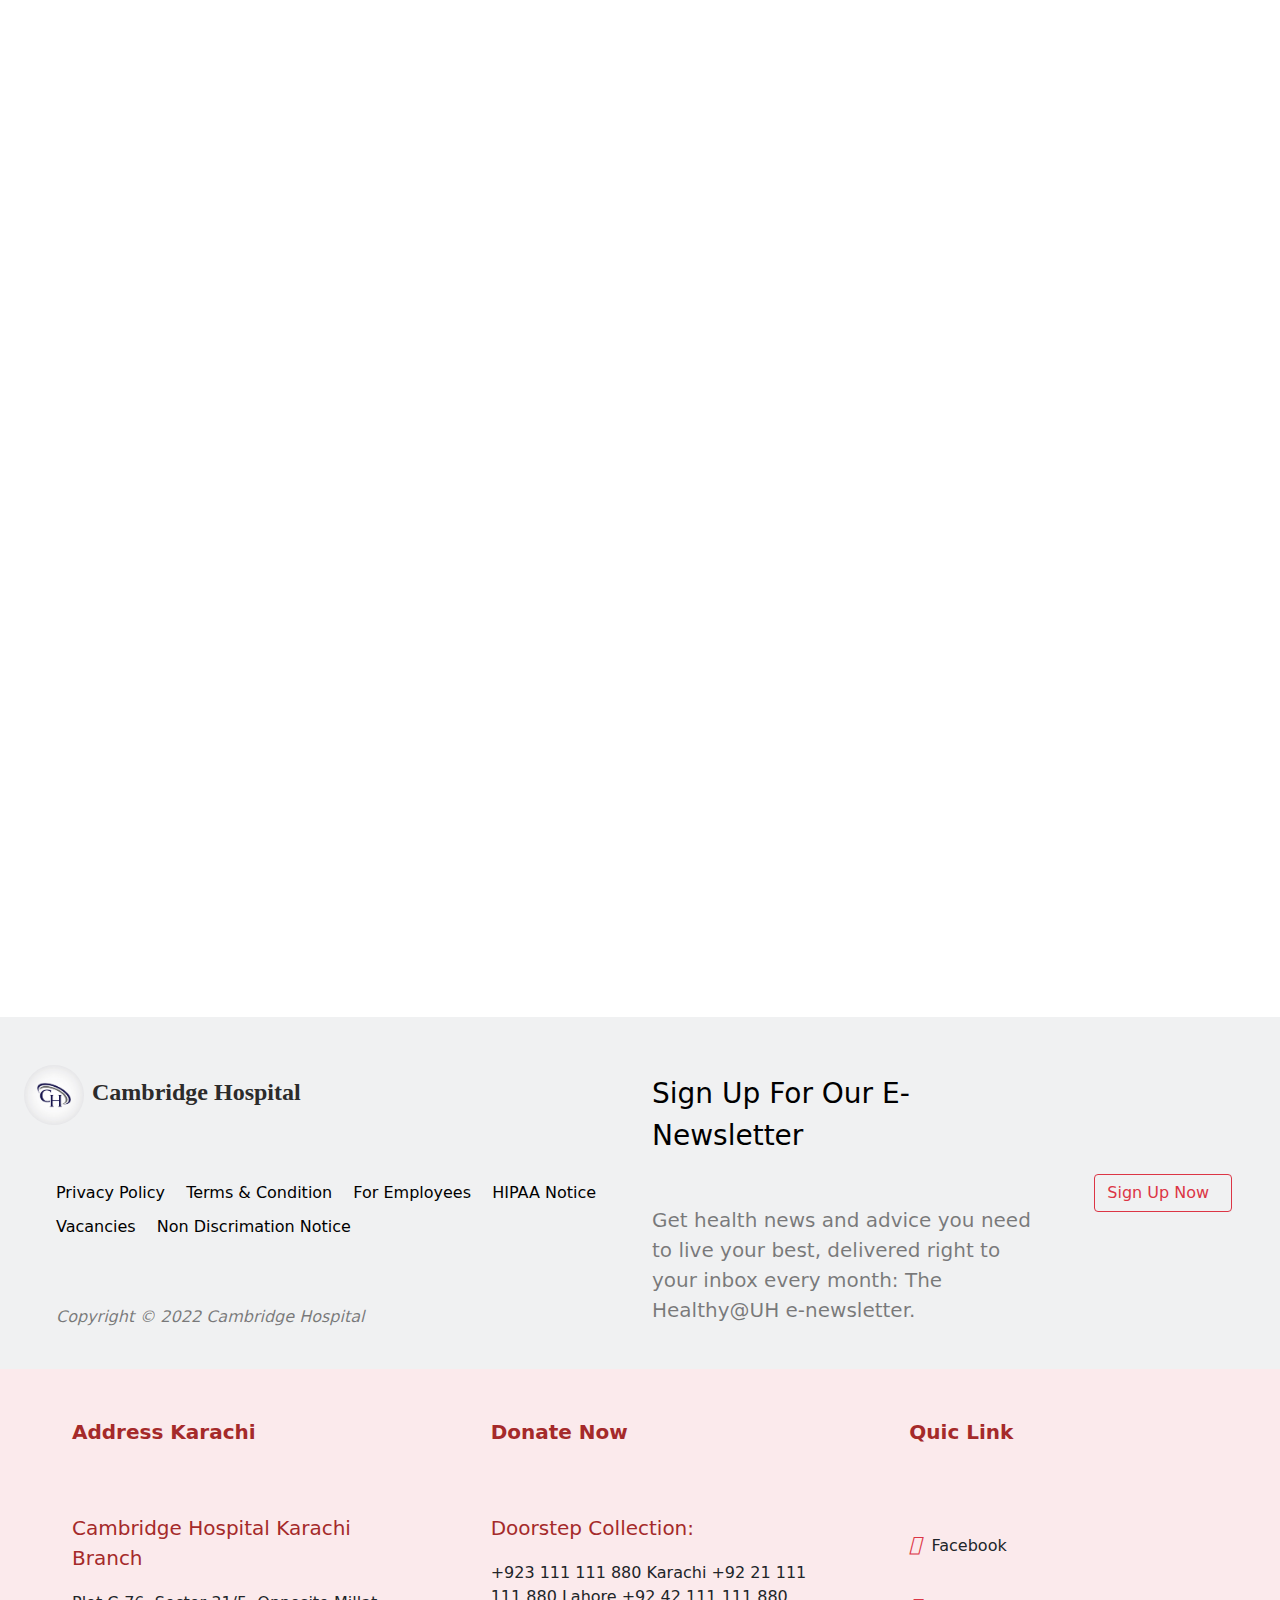
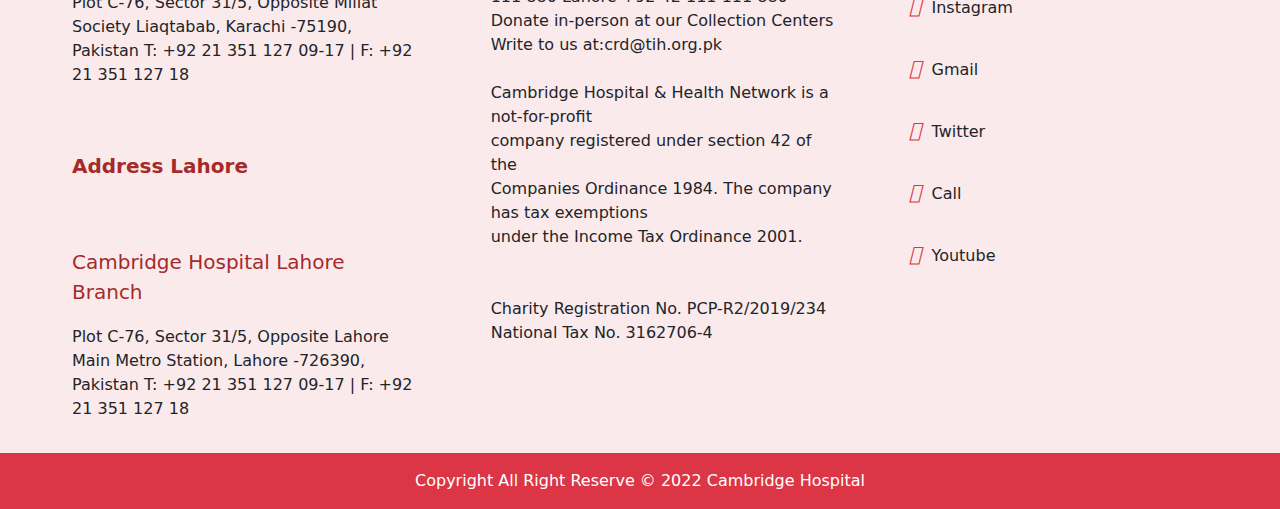
<file: Cambridge Hospital/Cambridge Hospital/facility.html>
<!DOCTYPE html>
<html lang="en">

<head>
    <meta charset="UTF-8">
    <meta http-equiv="X-UA-Compatible" content="IE=edge">
    <meta name="viewport" content="width=device-width, initial-scale=1.0">
   
    <!-- EXTERNAL LINK -->
    <link href='https://stackpath.bootstrapcdn.com/bootstrap/5.0.0-alpha1/css/bootstrap.min.css' rel='stylesheet'>
    <link href='https://cdnjs.cloudflare.com/ajax/libs/font-awesome/4.0.3/css/font-awesome.css' rel='stylesheet'>
    <style></style>
    <script type='text/javascript' src=''></script>
    <script type='text/javascript' src='https://cdn.jsdelivr.net/npm/popper.js@1.16.0/dist/umd/popper.min.js'></script>
    <script type='text/javascript'
        src='https://stackpath.bootstrapcdn.com/bootstrap/5.0.0-alpha1/js/bootstrap.min.js'></script>
    <!-- extrnal link end -->
    <!-- css link -->
    <link rel="stylesheet" href="./style.css">
    <!-- Bootstrap link -->
    <link rel="stylesheet" href="./bootstrap-5.1.3-dist/css/bootstrap.min.css">
    <!-- AOS Animation link -->
    <link href="https://unpkg.com/aos@2.3.1/dist/aos.css" rel="stylesheet">
    <!-- font awosome -->
    <link rel="stylesheet" href="https://cdnjs.cloudflare.com/ajax/libs/font-awesome/6.1.1/css/all.min.css"
        integrity="sha512-KfkfwYDsLkIlwQp6LFnl8zNdLGxu9YAA1QvwINks4PhcElQSvqcyVLLD9aMhXd13uQjoXtEKNosOWaZqXgel0g=="
        crossorigin="anonymous" referrerpolicy="no-referrer" />
    <title>Cambridge Hospital</title>
     <!-- Covid Api -->
     <script>
        fetch("https://api.covid19api.com/summary").then(function(res){
                return res.json()
            }).then(function(respon){
                console.log(respon)
                var i;
            for(i=0;i<respon.length;i++){
                console.log(respon[1].NewConfirmed)
                
            }
            document.getElementById("pera").innerText = "New Worldwide Confirmed Cases" + "  " + "  " + "(" + respon.Global.NewConfirmed + ")"})
    </script>
    <!-- api end -->
</head>

<body>


    <div>

        <!-- Navbar Start -->

        <nav class="navbar navbar-expand-lg navbar-dark bg-danger">
            <div class="container-fluid">
                <div class="col-md-3">
                <img class="img-fluid  navbar-brand" src="./img/corona.png" width="30px" height="30px" alt="">
                <span class="logo fw-bold nav-1-ul active text-white">Covid-info</span>
            </div>
                <button class="navbar-toggler" type="button" data-bs-toggle="collapse"
                    data-bs-target="#navbarSupportedContent" aria-controls="navbarSupportedContent"
                    aria-expanded="false" aria-label="Toggle navigation">
                    <span class="navbar-toggler-icon"></span>
                </button>

                <div class="collapse navbar-collapse justify-content-start" id="navbarSupportedContent">
                    <ul class="navbar-nav  fs-6 fw-bold mb-2 mb-lg-0">
                        <li class="nav-item">
                            <a class="nav-link nav-1-ul active" href="./covid vacancine.html">Covid-19 Testing</a>
                        </li>
                        <li class="nav-item">
                            <a class="nav-link nav-1-ul active" href="./kids.html">Covid-19 Vaccine for Kids</a>
                        </li>
                        <li class="nav-item">
                            <a class="nav-link nav-1-ul active" href="./Vaccine for Adults.html">Covid-19 Vaccine for Adult</a>
                        </li>
                    </ul>
                    <span class="pt-3 ps-1">
                    <p id="pera" class="text-white nav-1-ul nav-link active fw-bold fs-6 text-end">No Internet Connection</p>
                   </span>
                </div>
            

        </nav>

        <div class="container-fluid ">
            <div class="row bg-secondary bg-opacity-10">
                <div class="col-md-2"></div>
                <div class="col-md-4 fw-bold call fs-5 p-3">
                    <i class="fa-solid call fa-phone"></i><span class="call"> Call to Schedule : +923190263875</span>
                </div>
                <div class="col-md-4 d-flex align-items-center">



                    <button class="btn btn-outline-danger m-3" type="button" data-bs-toggle="offcanvas"
                        data-bs-target="#offcanvasRight" aria-controls="offcanvasRight"><i
                            class="fa-solid fa-calendar"></i>&nbsp Schedule Online</button>

                    <div class="offcanvas offcanvas-end" tabindex="-1" id="offcanvasRight"
                        aria-labelledby="offcanvasRightLabel">
                        <div class="offcanvas-header bg-danger text-white ">
                            <p class="text-center pt-3" id="offcanvasRightLabel">Call to Schedule : +923190263875</p>
                            <button type="button" class="btn-close text-reset" data-bs-dismiss="offcanvas"
                                aria-label="Close"></button>
                        </div>
                        <div class="offcanvas-body">
                            <div class="accordion accordion-flush" id="accordionFlushExample">
                                <div class="accordion-item">
                                    <h2 class="accordion-header" id="flush-headingOne">
                                        <button class="accordion-button collapsed" type="button"
                                            data-bs-toggle="collapse" data-bs-target="#flush-collapseOne"
                                            aria-expanded="false" aria-controls="flush-collapseOne">
                                            Neurologists
                                        </button>
                                    </h2>
                                    <div id="flush-collapseOne" class="accordion-collapse collapse"
                                        aria-labelledby="flush-headingOne" data-bs-parent="#accordionFlushExample">
                                        <div class="accordion-body">
                                            <ul class="bg-danger bg-opacity-10">
                                                <li><a class="dropdown-item" href="./facility.html">Dr. Shahid Siddique.</a></li>
                                                <li><a class="dropdown-item" href="./facility.html">Asst. Prof. Dr. Farkhanda
                                                        Jabeen.</a>
                                                </li>
                                                <li><a class="dropdown-item" href="./facility.html">Dr. Riasat Ali Khan </a></li>
                                                <li><a class="dropdown-item" href="./facility.html">Dr. Qasim Shah M.B.B.S</a></li>
                                                <li><a class="dropdown-item" href="./facility.html">Dr. Ayyob Zafar</a></li>
                                                <li><a class="dropdown-item" href="./facility.html">Dr. Naveed Iftkhar</a></li>
                                            </ul>
                                        </div>
                                    </div>
                                </div>
                                <div class="accordion-item">
                                    <h2 class="accordion-header" id="flush-headingTwo">
                                        <button class="accordion-button collapsed" type="button"
                                            data-bs-toggle="collapse" data-bs-target="#flush-collapseTwo"
                                            aria-expanded="false" aria-controls="flush-collapseTwo">
                                            Family physicians
                                        </button>
                                    </h2>
                                    <div id="flush-collapseTwo" class="accordion-collapse collapse"
                                        aria-labelledby="flush-headingTwo" data-bs-parent="#accordionFlushExample">
                                        <div class="accordion-body">
                                            <ul class="bg-info bg-opacity-10">
                                                <li><a class="dropdown-item" href="./facility.html">Dr. Shahid Siddique.</a></li>
                                                <li><a class="dropdown-item" href="./facility.html">Asst. Prof. Dr. Farkhanda
                                                        Jabeen.</a>
                                                </li>
                                                <li><a class="dropdown-item" href="./facility.html">Dr. Munawar Hayat Ahmed.</a></li>
                                                <li><a class="dropdown-item" href="./facility.html">Dr. Nadia Asma Ahmed.</a></li>
                                                <li><a class="dropdown-item" href="./facility.html">Dr. Javed Akram.</a></li>
                                                <li><a class="dropdown-item" href="./facility.html">Dr. Ommaya. Ayub Khan </a></li>
                                                <li><a class="dropdown-item" href="./facility.html">Dr. Riasat Ali Khan</a></li>
                                                <li><a class="dropdown-item" href="./facility.html">Dr. Qasim Shah M.B.B.S</a></li>
                                                <li><a class="dropdown-item" href="./facility.html">Dr. Ayyob Zafar</a></li>
                                                <li><a class="dropdown-item" href="./facility.html">Dr. Naveed Iftkhar</a></li>
                                            </ul>
                                        </div>
                                    </div>

                                  
                                </div>
                                <div class="accordion-item">
                                    <h2 class="accordion-header" id="flush-headingThree">
                                        <button class="accordion-button collapsed" type="button"
                                            data-bs-toggle="collapse" data-bs-target="#flush-collapseThree"
                                            aria-expanded="false" aria-controls="flush-collapseThree">
                                            Obstetricians and gynecologists.
                                        </button>
                                    </h2>
                                    <div id="flush-collapseThree" class="accordion-collapse collapse"
                                        aria-labelledby="flush-headingThree" data-bs-parent="#accordionFlushExample">
                                        <div class="accordion-body">
                                            <ul class="bg-dark bg-opacity-10">
                                                <li><a class="dropdown-item" href="./facility.html">Dr. Shahid Siddique.</a></li>
                                                <li><a class="dropdown-item" href="./facility.html">Asst. Prof. Dr. Farkhanda
                                                        Jabeen.</a>
                                                </li>
                                                <li><a class="dropdown-item" href="./facility.html">Dr. Munawar Hayat Ahmed.</a></li>
                                                <li><a class="dropdown-item" href="./facility.html">Dr. Nadia Asma Ahmed.</a></li>
                                                <li><a class="dropdown-item" href="./facility.html">Dr. Javed Akram.</a></li>
                                                <li><a class="dropdown-item" href="./facility.html">Dr. Ommaya. Ayub Khan </a></li>
                                                <li><a class="dropdown-item" href="./facility.html">Dr. Riasat Ali Khan</a></li>
                                                <li><a class="dropdown-item" href="./facility.html">Dr. Qasim Shah M.B.B.S</a></li>
                                                <li><a class="dropdown-item" href="./facility.html">Dr. Ayyob Zafar</a></li>
                                                <li><a class="dropdown-item" href="./facility.html">Dr. Naveed Iftkhar</a></li>
                                            </ul>
                                        </div>
                                        <div id="flush-collapseThree" class="accordion-collapse collapse"
                                            aria-labelledby="flush-headingThree"
                                            data-bs-parent="#accordionFlushExample">
                                            <div class="accordion-body">

                                            </div>
                                        </div>

                                    </div>
                                    
                                </div>
                                
                            </div>
                        </div>

                    </div>
                </div>

                <div class="col-md-2"></div>
            </div>
        </div>

        <nav class="navbar navbar-expand-lg navbar-light text-black sticky-md-top fixed-top bg-white nav">
            <div class="container-fluid">
                <a class="navbar-brand fw-bold logo fs-5" href="./index.html"><img class="rounded-circle" src="./img/logo.jpg"
                    width="50px" height="50px" alt="">&nbsp; Cambridge
                    Hospital</a>
                <button class="navbar-toggler" type="button" data-bs-toggle="collapse"
                    data-bs-target="#navbarNavDropdown" aria-controls="navbarNavDropdown" aria-expanded="false"
                    aria-label="Toggle navigation">
                    <span class="navbar-toggler-icon"></span>
                </button>
                <div class="collapse navbar-collapse nav-font justify-content-center pe-5 me-5" id="navbarNavDropdown">
                    <ul class="navbar-nav fs-5 nav-2-item  ">
                        <li class="nav-item">
                            <a class="nav-link  cool-link " href="./index.html">Home</a>
                        </li>
                        <li class="nav-item">
                            <a class="nav-link cool-link" href="./about.html">About Us</a>
                        </li>
                        <li class="nav-item">
                            <a class="nav-link main-active cool-link" href="./facility.html">Facility</a>
                        </li>
                        <li class="nav-item dropdown">
                            <a class="nav-link dropdown-toggle" href="#" id="navbarDropdownMenuLink" role="button"
                                data-bs-toggle="dropdown" aria-expanded="false">
                                Services
                            </a>
                            <ul class="dropdown-menu dropdown-menu-end" aria-labelledby="navbarDropdownMenuLink">
                                <li><a class="dropdown-item" href="./CLINICAL-service.html">Clinical service</a></li>
                                <li><a class="dropdown-item" href="./blood.html">Blood Center</a></li>
                                <li><a class="dropdown-item" href="./outrech.html">Outrech Programs</a></li>
                            </ul>



                        </li>

                        <li class="nav-item">
                            <a class="nav-link cool-link" href="./vacancies.html">Vacancies</a>
                        </li>
                        <li class="nav-item">
                            <a class="nav-link cool-link" href="./donor.html">Donors</a>
                        </li>
                        <li class="nav-item">
                            <a class="nav-link cool-link" href="./location.html">Location</a>
                        </li>
                        <li class="nav-item">
                            <a class="nav-link cool-link" href="./feedback.html">Feedback</a>
                        </li>
                        <li class="nav-item dropdown">
                            <a class="nav-link dropdown-toggle" href="#" id="navbarDropdownMenuLink" role="button"
                                data-bs-toggle="dropdown" aria-expanded="false">
                                Doctors
                            </a>
                            <ul class="dropdown-menu dropdown-menu-end" aria-labelledby="navbarDropdownMenuLink">
                                <li><a class="dropdown-item" href="./facility.html">Dr. Shahid Siddique.</a></li>
                                <li><a class="dropdown-item" href="./facility.html">Asst. Prof. Dr. Farkhanda Jabeen.</a></li>
                                <li><a class="dropdown-item" href="./facility.html">Dr. Munawar Hayat Ahmed.</a></li>
                                <li><a class="dropdown-item" href="./facility.html">Dr. Nadia Asma Ahmed.</a></li>
                                <li><a class="dropdown-item" href="./facility.html">Dr. Javed Akram.</a></li>
                                <li><a class="dropdown-item" href="./facility.html">Dr. Ommaya. Ayub Khan </a></li>
                                <li><a class="dropdown-item" href="./facility.html">Dr. Riasat Ali Khan</a></li>
                                <li><a class="dropdown-item" href="./facility.html">Dr. Qasim Shah M.B.B.S</a></li>
                                <li><a class="dropdown-item" href="./facility.html">Dr. Ayyob Zafar</a></li>
                                <li><a class="dropdown-item" href="./facility.html">Dr. Naveed Iftkhar</a></li>
                            </ul>



                        </li>
                    </ul>

                </div>
            </div>
        </nav>

        <!-- Navbar End -->
        <!-- main facality page-->

        <p class="fs-2 text-danger cool-link pb-0 fw-bold logo p-5">Doctors</p>
        <hr>
        <div class="container">
            <div class="row">
                <div data-aos="zoom-in" class="col-md-3 text-center shadow mt-5 mb-5">
                    <img class="img-fluid" width="150px" height="200px" src="./img/AnwerAli.jpg" alt="">
                    <p class="fw-bold pt-3 text-danger logo">
                        Prof. Dr. Abdul Hameed Siddiqui
                    </p>
                    <p class="logo text-secondary">
                        Professor
                        Ophthalmology
                    </p>
                    <p class="fs-6 logo pb-3"><i class="fa-solid fa-clock"></i>&nbsp Morning 9:00 AM to 1:00 PM Evening 7:00 PM to 10:00 PM </p>
                  <a href="./about.html"><button class="btn mb-5 btn-outline-danger">More Info</button></a>
                </div>

                <div data-aos="zoom-in" class="col-md-3 text-center shadow mt-5 mb-5">
                    <img class="img-fluid" width="150px" height="200px" src="./img/AkberallyAmirally.jpg" alt="">
                    <p class="fw-bold pt-3 text-danger logo">
                        Dr. Abne Hasan
                    </p>
                    <p class="logo text-secondary">
                        Consultant
                        Oncology
                    </p>
                    <p class="fs-6 logo pb-3"><i class="fa-solid fa-clock"></i>&nbsp Morning 9:00 AM to 1:00 PM Evening 7:00 PM to 10:00 PM </p>
                  <a href="./about.html"><button class="btn mb-5 btn-outline-danger">More Info</button></a>
                </div>

                <div data-aos="zoom-in" class="col-md-3 text-center shadow mt-5 mb-5">
                    <img class="img-fluid" width="150px" height="200px" src="./img/nafisadoosa.jpg" alt="">
                    <p class="fw-bold pt-3 text-danger logo">
                        Dr. Afsheen Javaid Khokher
                    </p>
                    <p class="logo text-secondary">
                        Consultant
Urology
                    </p>
                    <p class="fs-6 logo pb-3"><i class="fa-solid fa-clock"></i>&nbsp Morning 9:00 AM to 1:00 PM Evening 7:00 PM to 10:00 PM </p>
                  <a href="./about.html"><button class="btn mb-5 btn-outline-danger">More Info</button></a>
                </div>

                <div data-aos="zoom-in" class="col-md-3 text-center shadow mt-5 mb-5">
                    <img class="img-fluid" width="150px" height="200px" src="./img/doctor.png" alt="">
                    <p class="fw-bold pt-3 text-danger logo">
                        Dr. Afaq Saleem Siddiqui
                    </p>
                    <p class="logo text-secondary">
                        Assistant Professor
                        Plastic and Reconstructive Surgery
                    </p>
                    <p class="fs-6 logo pb-3"><i class="fa-solid fa-clock"></i>&nbsp Morning 9:00 AM to 1:00 PM Evening 7:00 PM to 10:00 PM </p>
                  <a href="./about.html"><button class="btn mb-5 btn-outline-danger">More Info</button></a>
                </div>
                
                <div data-aos="zoom-in" class="col-md-3 text-center shadow mt-5 mb-5">
                    <img class="img-fluid" width="150px" height="200px" src="./img/Raheel.jfif" alt="">
                    <p class="fw-bold pt-3 text-danger logo">
                        Dr. Afsheen Javaid Khokher
                    </p>
                    <p class="logo text-secondary">
                        Assistant Professor
                        General Surgery
                    </p>
                    <p class="fs-6 logo pb-3"><i class="fa-solid fa-clock"></i>&nbsp Morning 9:00 AM to 1:00 PM Evening 7:00 PM to 10:00 PM </p>
                  <a href="./about.html"><button class="btn mb-5 btn-outline-danger">More Info</button></a>
                </div>
                
                <div data-aos="zoom-in" class="col-md-3 text-center shadow mt-5 mb-5">
                    <img class="img-fluid" width="150px" height="200px" src="./img/naseemahmed.jpg" alt="">
                    <p class="fw-bold pt-3 text-danger logo">
                        Dr. Agha Ghulam Mustafa
                    </p>
                    <p class="logo text-secondary">
                        Assistant Professor
Urology
                    </p>
                    <p class="fs-6 logo pb-3"><i class="fa-solid fa-clock"></i>&nbsp Morning 9:00 AM to 1:00 PM Evening 7:00 PM to 10:00 PM </p>
                  <a href="./about.html"><button class="btn mb-5 btn-outline-danger">More Info</button></a>
                </div>

                <div data-aos="zoom-in" class="col-md-3 text-center shadow mt-5 mb-5">
                    <img class="img-fluid" width="150px" height="200px" src="./img/salmanfaridi.jpg" alt="">
                    <p class="fw-bold pt-3 text-danger logo">
                        Dr. Ahmad Nawaz
                    </p>
                    <p class="logo text-secondary">
                        Associate Professor
                        E.N.T-Head And Neck Surgery
                    </p>
                    <p class="fs-6 logo pb-3"><i class="fa-solid fa-clock"></i>&nbsp Morning 9:00 AM to 1:00 PM Evening 7:00 PM to 10:00 PM </p>
                  <a href="./about.html"><button class="btn mb-5 btn-outline-danger">More Info</button></a>
                </div>

                <div data-aos="zoom-in" class="col-md-3 text-center shadow mt-5 mb-5">
                    <img class="img-fluid" width="150px" height="200px" src="./img/doctor.png" alt="">
                    <p class="fw-bold pt-3 text-danger logo">
                        Prof. Dr. Abdul Hameed Siddiqui
                    </p>
                    <p class="logo text-secondary">
                        Professor
                        Ophthalmology
                    </p>
                    <p class="fs-6 logo pb-3"><i class="fa-solid fa-clock"></i>&nbsp Morning 9:00 AM to 1:00 PM Evening 7:00 PM to 10:00 PM </p>
                  <a href="./about.html"><button class="btn mb-5 btn-outline-danger">More Info</button></a>
                </div>

                <div data-aos="zoom-in" class="col-md-3 text-center shadow mt-5 mb-5">
                    <img class="img-fluid" width="150px" height="200px" src="./img/doctor.png" alt="">
                    <p class="fw-bold pt-3 text-danger logo">
                        Prof. Dr. Abdul Hameed Siddiqui
                    </p>
                    <p class="logo text-secondary">
                        Professor
                        Ophthalmology
                    </p>
                    <p class="fs-6 logo pb-3"><i class="fa-solid fa-clock"></i>&nbsp Morning 9:00 AM to 1:00 PM Evening 7:00 PM to 10:00 PM </p>
                  <a href="./about.html"><button class="btn mb-5 btn-outline-danger">More Info</button></a>
                </div>

                <div data-aos="zoom-in" class="col-md-3 text-center shadow mt-5 mb-5">
                    <img class="img-fluid" width="150px" height="200px" src="./img/AnwerAli.jpg" alt="">
                    <p class="fw-bold pt-3 text-danger logo">
                        Prof. Dr. Abdul Hameed Siddiqui
                    </p>
                    <p class="logo text-secondary">
                        Professor
                        Ophthalmology
                    </p>
                    <p class="fs-6 logo pb-3"><i class="fa-solid fa-clock"></i>&nbsp Morning 9:00 AM to 1:00 PM Evening 7:00 PM to 10:00 PM </p>
                  <a href="./about.html"><button class="btn mb-5 btn-outline-danger">More Info</button></a>
                </div>

                <div data-aos="zoom-in" class="col-md-3 text-center shadow mt-5 mb-5">
                    <img class="img-fluid" width="150px" height="200px" src="./img/doctor.png" alt="">
                    <p class="fw-bold pt-3 text-danger logo">
                        Prof. Dr. Abdul Hameed Siddiqui
                    </p>
                    <p class="logo text-secondary">
                        Professor
                        Ophthalmology
                    </p>
                    <p class="fs-6 logo pb-3"><i class="fa-solid fa-clock"></i>&nbsp Morning 9:00 AM to 1:00 PM Evening 7:00 PM to 10:00 PM </p>
                  <a href="./about.html"><button class="btn mb-5 btn-outline-danger">More Info</button></a>
                </div>

                <div data-aos="zoom-in" class="col-md-3 text-center shadow mt-5 mb-5">
                    <img class="img-fluid" width="150px" height="200px" src="./img/doctor.png" alt="">
                    <p class="fw-bold pt-3 text-danger logo">
                        Prof. Dr. Abdul Hameed Siddiqui
                    </p>
                    <p class="logo text-secondary">
                        Professor
                        Ophthalmology
                    </p>
                    <p class="fs-6 logo pb-3"><i class="fa-solid fa-clock"></i>&nbsp Morning 9:00 AM to 1:00 PM Evening 7:00 PM to 10:00 PM </p>
                  <a href="./about.html"><button class="btn mb-5 btn-outline-danger">More Info</button></a>
                </div>

                <div data-aos="zoom-in" class="col-md-3 text-center shadow mt-5 mb-5">
                    <img class="img-fluid" width="150px" height="200px" src="./img/AnwerAli.jpg" alt="">
                    <p class="fw-bold pt-3 text-danger logo">
                        Prof. Dr. Abdul Hameed Siddiqui
                    </p>
                    <p class="logo text-secondary">
                        Professor
                        Ophthalmology
                    </p>
                    <p class="fs-6 logo pb-3"><i class="fa-solid fa-clock"></i>&nbsp Morning 9:00 AM to 1:00 PM Evening 7:00 PM to 10:00 PM </p>
                  <a href="./about.html"><button class="btn mb-5 btn-outline-danger">More Info</button></a>
                </div>

                <div data-aos="zoom-in" class="col-md-3 text-center shadow mt-5 mb-5">
                    <img class="img-fluid" width="150px" height="200px" src="./img/doctor.png" alt="">
                    <p class="fw-bold pt-3 text-danger logo">
                        Prof. Dr. Abdul Hameed Siddiqui
                    </p>
                    <p class="logo text-secondary">
                        Professor
                        Ophthalmology
                    </p>
                    <p class="fs-6 logo pb-3"><i class="fa-solid fa-clock"></i>&nbsp Morning 9:00 AM to 1:00 PM Evening 7:00 PM to 10:00 PM </p>
                  <a href="./about.html"><button class="btn mb-5 btn-outline-danger">More Info</button></a>
                </div>

                <div data-aos="zoom-in" class="col-md-3 text-center shadow mt-5 mb-5">
                    <img class="img-fluid" width="150px" height="200px" src="./img/Raheel.jfif" alt="">
                    <p class="fw-bold pt-3 text-danger logo">
                        Prof. Dr. Abdul Hameed Siddiqui
                    </p>
                    <p class="logo text-secondary">
                        Professor
                        Ophthalmology
                    </p>
                    <p class="fs-6 logo pb-3"><i class="fa-solid fa-clock"></i>&nbsp Morning 9:00 AM to 1:00 PM Evening 7:00 PM to 10:00 PM </p>
                  <a href="./about.html"><button class="btn mb-5 btn-outline-danger">More Info</button></a>
                </div>

                <div data-aos="zoom-in" class="col-md-3 text-center shadow mt-5 mb-5">
                    <img class="img-fluid" width="150px" height="200px" src="./img/AkberallyAmirally.jpg" alt="">
                    <p class="fw-bold pt-3 text-danger logo">
                        Prof. Dr. Abdul Hameed Siddiqui
                    </p>
                    <p class="logo text-secondary">
                        Professor
                        Ophthalmology
                    </p>
                    <p class="fs-6 logo pb-3"><i class="fa-solid fa-clock"></i>&nbsp Morning 9:00 AM to 1:00 PM Evening 7:00 PM to 10:00 PM </p>
                  <a href="./about.html"><button class="btn mb-5 btn-outline-danger">More Info</button></a>
                </div>

                
            </div>
        </div>


        <!-- Footer Start-->

        <div class="container-fluid bg-secondary bg-opacity-10 text-black-50">
            <div class="row">
                <div class="col-md-6">
                    <a class="navbar-brand" href="./index.html"><img class="rounded-circle mb-5  mt-5"
                            src="./img/logo.jpg" width="60px" height="60px" alt=""><span
                            class="fw-bold ms-2  fs-4 logo">Cambridge
                            Hospital</span></a>

                    <ul class="fs-6">

                        <a class="cool-link text-black  pt-2 pe-3" href="./index.html">Privacy Policy</a>

                        <a class="cool-link text-black pt-2 pe-3" href="#">Terms & Condition</a>

                        <a class="cool-link text-black pt-2 pe-3" href="#">For Employees</a>

                        <a class="cool-link text-black pt-2 pe-3" href="#">HIPAA Notice</a>


                        <a class="cool-link text-black pt-2 pe-3" href="#">Vacancies</a>

                        <a class="cool-link text-black pt-2 pe-3" href="#">Non Discrimation Notice</a>

                    </ul>

                    <ul class="fst-italic pt-5">
                        Copyright © 2022 Cambridge Hospital
                    </ul>

                    <br>

                </div>

                <div class="col-md-4">
                    <p class="mt-5 fs-3 pt-2 text-black">Sign Up For Our E-Newsletter</p>
                    <p class="mt-5 fs-5 ">Get health news and advice you need to live your best, delivered right to your
                        inbox every month: The
                        Healthy@UH e-newsletter.</p>
                </div>

                <div class="col-md-2 d-flex justify-content-center align-items-center">
                    <button class="btn btn-outline-danger mb-5 mt-5 btn-group-lg">Sign Up Now &nbsp;<i
                            class="fa-solid fa-arrow-right-to-bracket"></i></button>
                </div>

            </div>
        </div>
        <div class="container-fluid bg-danger bg-opacity-10">
            <div class="row">

                <div class="col-md-4">
                    <p class="fw-bold p-5 fs-5 cool-link">Address Karachi</p>
                    <p class="ps-5 fs-5 cool-link">Cambridge Hospital Karachi Branch</p>
                    <p class="ps-5">Plot C-76, Sector 31/5, Opposite Millat Society
                        Liaqtabab, Karachi -75190, Pakistan
                        T: +92 21 351 127 09-17 | F: +92 21 351 127 18</p>

                    <p class="fw-bold p-5 fs-5 cool-link">Address Lahore</p>
                    <p class="ps-5 fs-5 cool-link">Cambridge Hospital Lahore Branch</p>
                    <p class="ps-5 pb-3">Plot C-76, Sector 31/5, Opposite Lahore Main Metro Station, Lahore -726390,
                        Pakistan
                        T: +92 21 351 127 09-17 | F: +92 21 351 127 18</p>
                </div>

                <div class="col-md-4">
                    <p class="fw-bold p-5 fs-5 cool-link">Donate Now</p> <br>
                    <p class="fs-5 ps-5 cool-link">Doorstep Collection:</p>
                    <p class="ps-5 pb-3">
                        +923 111 111 880
                        Karachi +92 21 111 111 880
                        Lahore +92 42 111 111 880
                        Donate in-person at our Collection Centers
                        Write to us at:crd@tih.org.pk <br>
                        <br>
                        Cambridge Hospital & Health Network is a not-for-profit <br>
                        company registered under section 42 of the <br>
                        Companies Ordinance 1984. The company has tax exemptions <br>
                        under the Income Tax Ordinance 2001. <br> <br>
                        <br>
                        Charity Registration No. PCP-R2/2019/234 <br>

                        National Tax No. 3162706-4
                    </p>
                </div>

                <div class="col-md-4">
                    <p class="fw-bold p-5 fs-5 cool-link">Quic Link</p>
                    <p class="pt-3 ps-5"><a href="https://www.facebook.com/campaign/landing.php?campaign_id=1653377901&extra_1=s%7Cc%7C358050429110%7Ce%7Cfacebook%27%7C&placement=&creative=358050429110&keyword=facebook%27&partner_id=googlesem&extra_2=campaignid%3D1653377901%26adgroupid%3D65139789042%26matchtype%3De%26network%3Dg%26source%3Dnotmobile%26search_or_content%3Ds%26device%3Dc%26devicemodel%3D%26adposition%3D%26target%3D%26targetid%3Dkwd-362360550869%26loc_physical_ms%3D9077140%26loc_interest_ms%3D%26feeditemid%3D%26param1%3D%26param2%3D&gclid=CjwKCAjwjZmTBhB4EiwAynRmDxaQ4RkUNH16mIYaG4t1K4g85IQGYfHKU0HgExMZslbzhyOK9YNTNRoCbkUQAvD_BwE" class="text-danger fs-5"><i
                                class="fa-brands fa-facebook"></i></a>&nbsp
                        Facebook</p>
                    <p class="pt-3 ps-5"><a href="https://www.instagram.com/?hl=en" class="text-danger fs-5"><i
                                class="fa-brands fa-instagram"></i></a>&nbsp
                        Instagram</p>
                    <p class="pt-3 ps-5"><a href="mailto:huzaifakhanwaseem2233@gmail.com" class="text-danger fs-5"><i
                                class="fa-solid fa-envelope"></i></a>&nbsp
                        Gmail</p>
                    <p class="pt-3 ps-5"><a href="https://twitter.com/i/flow/login" class="text-danger fs-5"><i
                                class="fa-brands fa-twitter"></i></a>&nbsp
                        Twitter</p>
                    <p class="pt-3 ps-5"><a href="+923190283675" class="text-danger fs-5"><i class="fa-solid fa-phone"></i></a>&nbsp
                        Call</p>
                    <p class="pt-3 ps-5"><a href="https://www.youtube.com/channel/UCzdbICWRJ6hkE3qGAZCCCkw/featured" class="text-danger fs-5"><i
                                class="fa-brands fa-youtube"></i></a>&nbsp
                        Youtube</p>
                </div>
            </div>
        </div>

        <div class="container-fluid bg-danger">
            <div class="row">
                <div class="col-md-12">
                    <p class="text-white pt-3 fs-6 text-center">Copyright All Right Reserve © 2022 Cambridge Hospital
                    </p>
                </div>
            </div>
        </div>
    </div>
    </div>
    </div>
    <!-- Footer End -->
    <script type='text/javascript'></script>
    <script src="./javascript.js"></script>
    <script src="https://unpkg.com/aos@2.3.1/dist/aos.js"></script>
    <script src="./bootstrap-5.1.3-dist/js/bootstrap.js"></script>
    <script>
        AOS.init();
    </script>

</body>

</html>
</file>
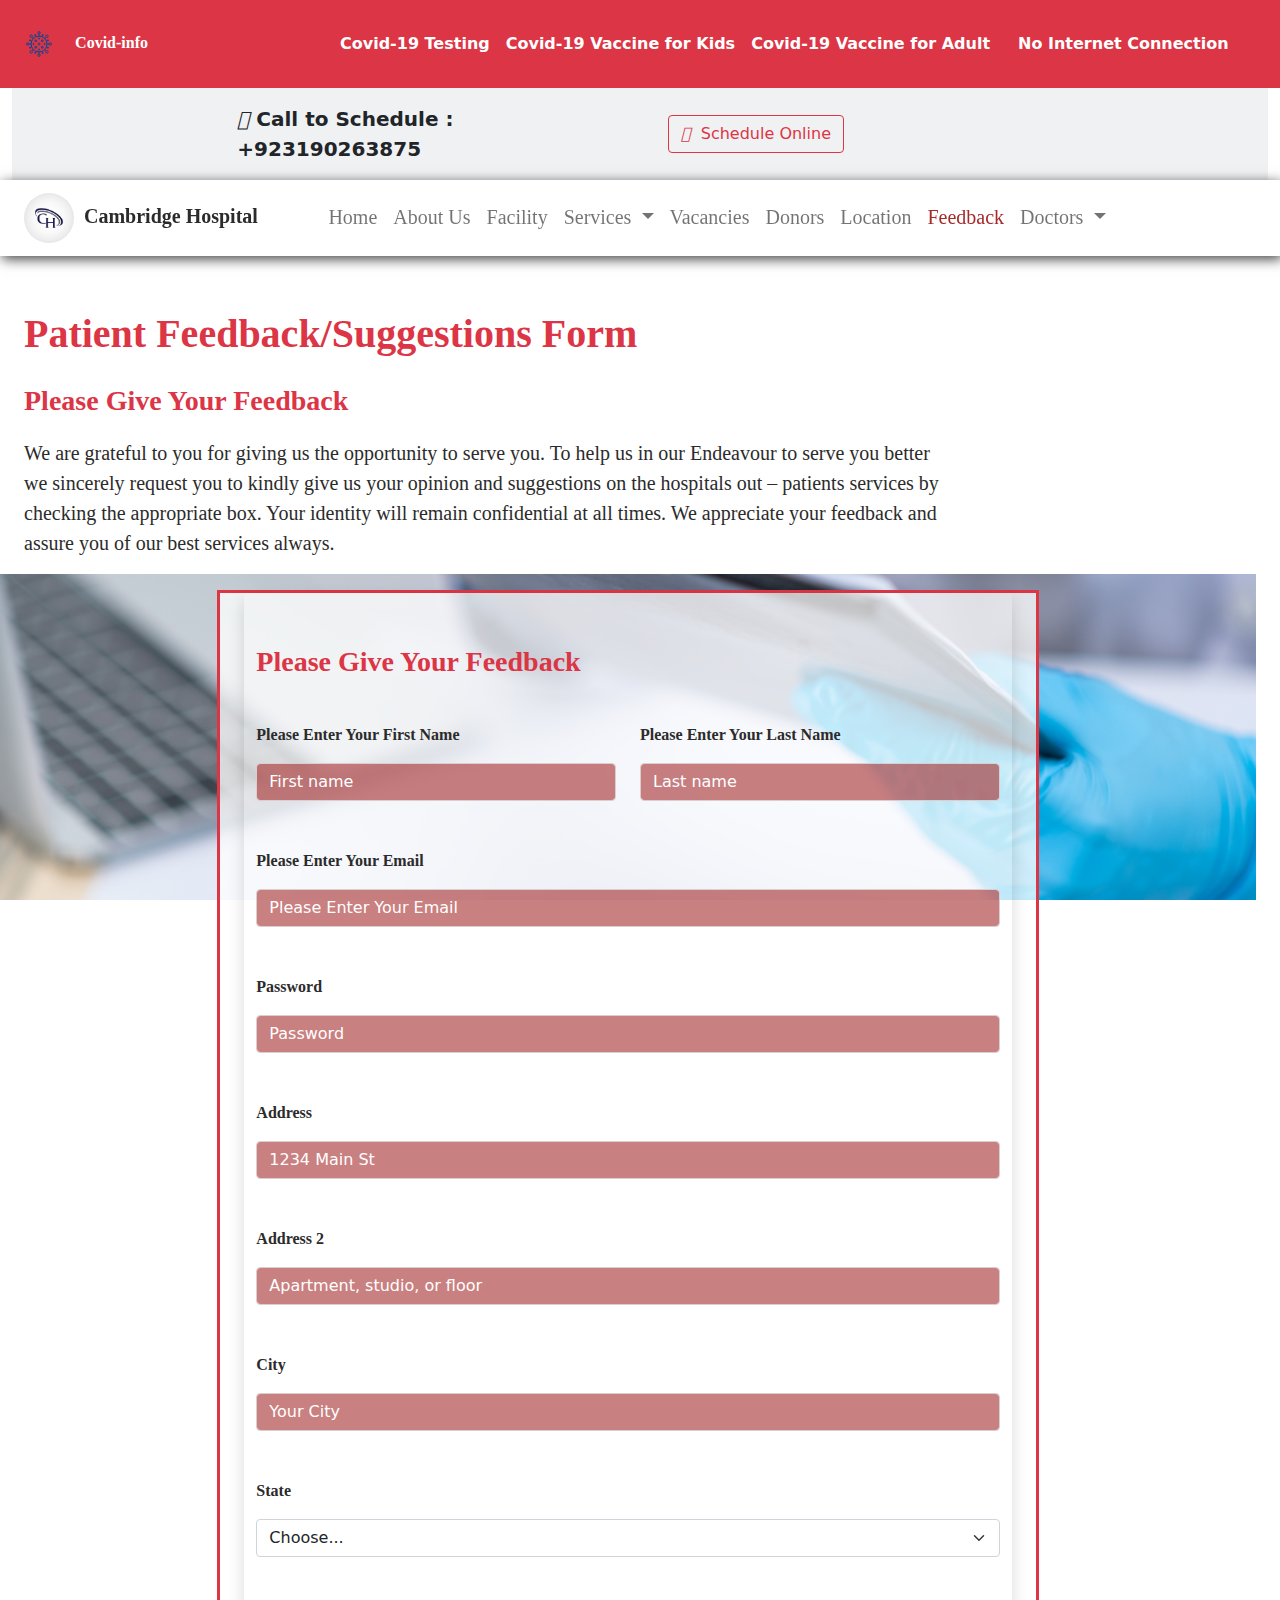
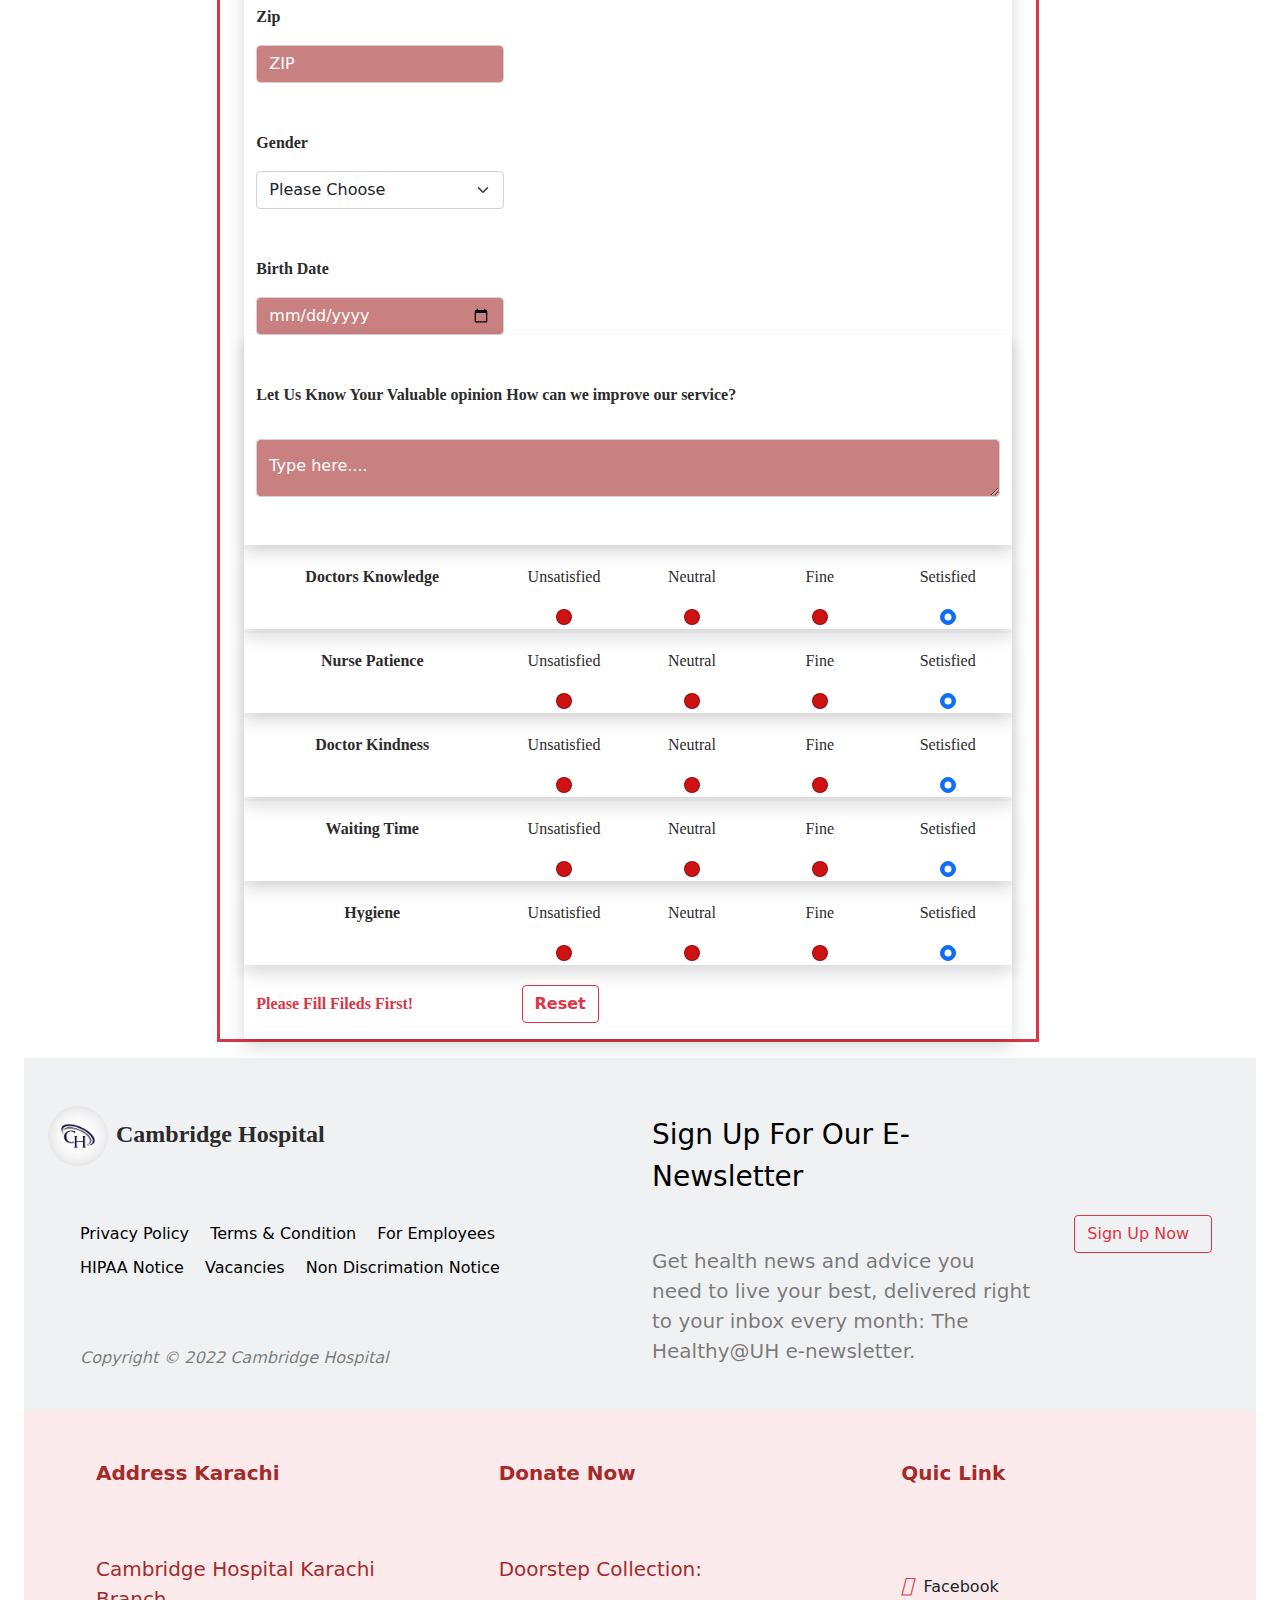
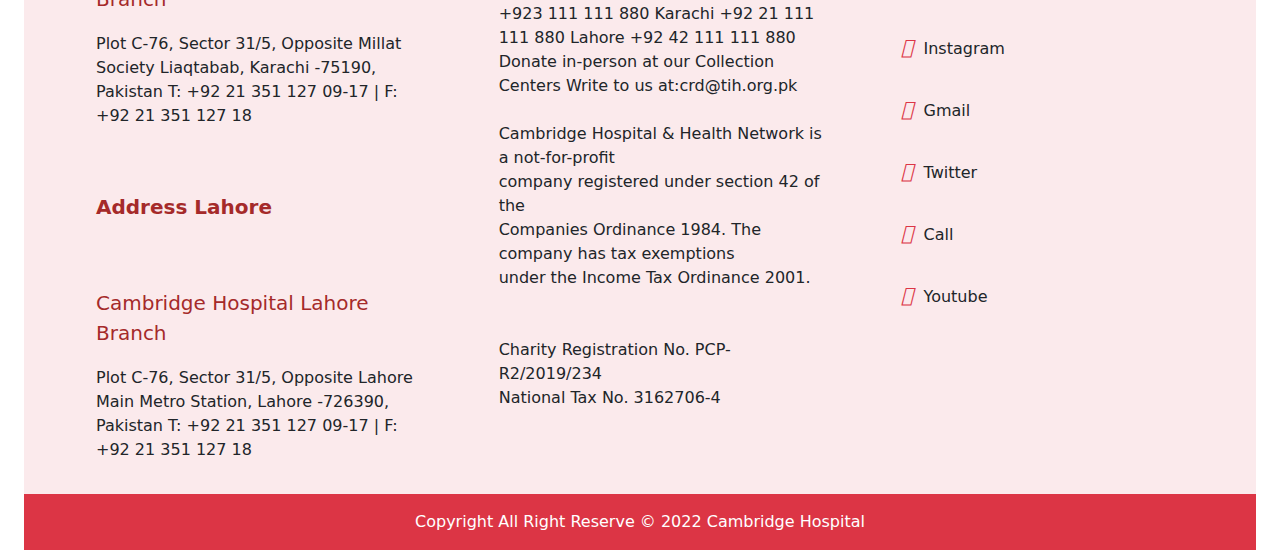
<file: Cambridge Hospital/Cambridge Hospital/feedback.html>
<!DOCTYPE html>
<html lang="en">

<head>
    <meta charset="UTF-8">
    <meta http-equiv="X-UA-Compatible" content="IE=edge">
    <meta name="viewport" content="width=device-width, initial-scale=1.0">
   
    <!-- EXTERNAL LINK -->
    <link href='https://stackpath.bootstrapcdn.com/bootstrap/5.0.0-alpha1/css/bootstrap.min.css' rel='stylesheet'>
    <link href='https://cdnjs.cloudflare.com/ajax/libs/font-awesome/4.0.3/css/font-awesome.css' rel='stylesheet'>
    <style></style>
    <script type='text/javascript' src='https://cdn.jsdelivr.net/npm/popper.js@1.16.0/dist/umd/popper.min.js'></script>
    <script type='text/javascript'
        src='https://stackpath.bootstrapcdn.com/bootstrap/5.0.0-alpha1/js/bootstrap.min.js'></script>
    <!-- extrnal link end -->
    <!-- css link -->
    <link rel="stylesheet" href="./style.css">
    <!-- Bootstrap link -->
    <link rel="stylesheet" href="./bootstrap-5.1.3-dist/css/bootstrap.min.css">
    <!-- AOS Animation link -->
    <link href="https://unpkg.com/aos@2.3.1/dist/aos.css" rel="stylesheet">
    <!-- font awosome -->
    <link rel="stylesheet" href="https://cdnjs.cloudflare.com/ajax/libs/font-awesome/6.1.1/css/all.min.css"
        integrity="sha512-KfkfwYDsLkIlwQp6LFnl8zNdLGxu9YAA1QvwINks4PhcElQSvqcyVLLD9aMhXd13uQjoXtEKNosOWaZqXgel0g=="
        crossorigin="anonymous" referrerpolicy="no-referrer" />
    <title>Cambridge Hospital</title>
     <!-- Covid Api -->
     <script>
        fetch("https://api.covid19api.com/summary").then(function(res){
                return res.json()
            }).then(function(respon){
                console.log(respon)
                var i;
            for(i=0;i<respon.length;i++){
                console.log(respon[1].NewConfirmed)
                
            }
            document.getElementById("pera").innerText = "New Worldwide Confirmed Cases" + "  " + "  " + "(" + respon.Global.NewConfirmed + ")"})
    </script>
    <!-- api end -->
</head>

<body>


    <div>

        <!-- Navbar Start -->

        <nav class="navbar navbar-expand-lg navbar-dark bg-danger">
            <div class="container-fluid">
                <div class="col-md-3">
                <img class="img-fluid  navbar-brand" src="./img/corona.png" width="30px" height="30px" alt="">
                <span class="logo fw-bold nav-1-ul active text-white">Covid-info</span>
            </div>
                <button class="navbar-toggler" type="button" data-bs-toggle="collapse"
                    data-bs-target="#navbarSupportedContent" aria-controls="navbarSupportedContent"
                    aria-expanded="false" aria-label="Toggle navigation">
                    <span class="navbar-toggler-icon"></span>
                </button>

                <div class="collapse navbar-collapse justify-content-start" id="navbarSupportedContent">
                    <ul class="navbar-nav  fs-6 fw-bold mb-2 mb-lg-0">
                        <li class="nav-item">
                            <a class="nav-link nav-1-ul active" href="./covid vacancine.html">Covid-19 Testing</a>
                        </li>
                        <li class="nav-item">
                            <a class="nav-link nav-1-ul active" href="./kids.html">Covid-19 Vaccine for Kids</a>
                        </li>
                        <li class="nav-item">
                            <a class="nav-link nav-1-ul active" href="./Vaccine for Adults.html">Covid-19 Vaccine for Adult</a>
                        </li>
                    </ul>
                    <span class="pt-3 ps-1">
                    <p id="pera" class="text-white nav-1-ul nav-link active fw-bold fs-6 text-end">No Internet Connection</p>
                   </span>
                </div>
            

        </nav>

        <div class="container-fluid ">
            <div class="row bg-secondary bg-opacity-10">
                <div class="col-md-2"></div>
                <div class="col-md-4 fw-bold call fs-5 p-3">
                    <i class="fa-solid call fa-phone"></i><span class="call"> Call to Schedule : +923190263875</span>
                </div>
                <div class="col-md-4 d-flex align-items-center">



                    <button class="btn btn-outline-danger m-3" type="button" data-bs-toggle="offcanvas"
                        data-bs-target="#offcanvasRight" aria-controls="offcanvasRight"><i
                            class="fa-solid fa-calendar"></i>&nbsp Schedule Online</button>

                    <div class="offcanvas offcanvas-end" tabindex="-1" id="offcanvasRight"
                        aria-labelledby="offcanvasRightLabel">
                        <div class="offcanvas-header bg-danger text-white ">
                            <p class="text-center pt-3" id="offcanvasRightLabel">Call to Schedule : +923190263875</p>
                            <button type="button" class="btn-close text-reset" data-bs-dismiss="offcanvas"
                                aria-label="Close"></button>
                        </div>
                        <div class="offcanvas-body">
                            <div class="accordion accordion-flush" id="accordionFlushExample">
                                <div class="accordion-item">
                                    <h2 class="accordion-header" id="flush-headingOne">
                                        <button class="accordion-button collapsed" type="button"
                                            data-bs-toggle="collapse" data-bs-target="#flush-collapseOne"
                                            aria-expanded="false" aria-controls="flush-collapseOne">
                                            Neurologists
                                        </button>
                                    </h2>
                                    <div id="flush-collapseOne" class="accordion-collapse collapse"
                                        aria-labelledby="flush-headingOne" data-bs-parent="#accordionFlushExample">
                                        <div class="accordion-body">
                                            <ul class="bg-danger bg-opacity-10">
                                                <li><a class="dropdown-item" href="./facility.html">Dr. Shahid Siddique.</a></li>
                                                <li><a class="dropdown-item" href="./facility.html">Asst. Prof. Dr. Farkhanda
                                                        Jabeen.</a>
                                                </li>
                                                <li><a class="dropdown-item" href="./facility.html">Dr. Riasat Ali Khan </a></li>
                                                <li><a class="dropdown-item" href="./facility.html">Dr. Qasim Shah M.B.B.S</a></li>
                                                <li><a class="dropdown-item" href="./facility.html">Dr. Ayyob Zafar</a></li>
                                                <li><a class="dropdown-item" href="./facility.html">Dr. Naveed Iftkhar</a></li>
                                            </ul>
                                        </div>
                                    </div>
                                </div>
                                <div class="accordion-item">
                                    <h2 class="accordion-header" id="flush-headingTwo">
                                        <button class="accordion-button collapsed" type="button"
                                            data-bs-toggle="collapse" data-bs-target="#flush-collapseTwo"
                                            aria-expanded="false" aria-controls="flush-collapseTwo">
                                            Family physicians
                                        </button>
                                    </h2>
                                    <div id="flush-collapseTwo" class="accordion-collapse collapse"
                                        aria-labelledby="flush-headingTwo" data-bs-parent="#accordionFlushExample">
                                        <div class="accordion-body">
                                            <ul class="bg-info bg-opacity-10">
                                                <li><a class="dropdown-item" href="./facility.html">Dr. Shahid Siddique.</a></li>
                                                <li><a class="dropdown-item" href="./facility.html">Asst. Prof. Dr. Farkhanda
                                                        Jabeen.</a>
                                                </li>
                                                <li><a class="dropdown-item" href="./facility.html">Dr. Munawar Hayat Ahmed.</a></li>
                                                <li><a class="dropdown-item" href="./facility.html">Dr. Nadia Asma Ahmed.</a></li>
                                                <li><a class="dropdown-item" href="./facility.html">Dr. Javed Akram.</a></li>
                                                <li><a class="dropdown-item" href="./facility.html">Dr. Ommaya. Ayub Khan </a></li>
                                                <li><a class="dropdown-item" href="./facility.html">Dr. Riasat Ali Khan</a></li>
                                                <li><a class="dropdown-item" href="./facility.html">Dr. Qasim Shah M.B.B.S</a></li>
                                                <li><a class="dropdown-item" href="./facility.html">Dr. Ayyob Zafar</a></li>
                                                <li><a class="dropdown-item" href="./facility.html">Dr. Naveed Iftkhar</a></li>
                                            </ul>
                                        </div>
                                    </div>

                                  
                                </div>
                                <div class="accordion-item">
                                    <h2 class="accordion-header" id="flush-headingThree">
                                        <button class="accordion-button collapsed" type="button"
                                            data-bs-toggle="collapse" data-bs-target="#flush-collapseThree"
                                            aria-expanded="false" aria-controls="flush-collapseThree">
                                            Obstetricians and gynecologists.
                                        </button>
                                    </h2>
                                    <div id="flush-collapseThree" class="accordion-collapse collapse"
                                        aria-labelledby="flush-headingThree" data-bs-parent="#accordionFlushExample">
                                        <div class="accordion-body">
                                            <ul class="bg-dark bg-opacity-10">
                                                <li><a class="dropdown-item" href="./facility.html">Dr. Shahid Siddique.</a></li>
                                                <li><a class="dropdown-item" href="./facility.html">Asst. Prof. Dr. Farkhanda
                                                        Jabeen.</a>
                                                </li>
                                                <li><a class="dropdown-item" href="./facility.html">Dr. Munawar Hayat Ahmed.</a></li>
                                                <li><a class="dropdown-item" href="./facility.html">Dr. Nadia Asma Ahmed.</a></li>
                                                <li><a class="dropdown-item" href="./facility.html">Dr. Javed Akram.</a></li>
                                                <li><a class="dropdown-item" href="./facility.html">Dr. Ommaya. Ayub Khan </a></li>
                                                <li><a class="dropdown-item" href="./facility.html">Dr. Riasat Ali Khan</a></li>
                                                <li><a class="dropdown-item" href="./facility.html">Dr. Qasim Shah M.B.B.S</a></li>
                                                <li><a class="dropdown-item" href="./facility.html">Dr. Ayyob Zafar</a></li>
                                                <li><a class="dropdown-item" href="./facility.html">Dr. Naveed Iftkhar</a></li>
                                            </ul>
                                        </div>
                                        <div id="flush-collapseThree" class="accordion-collapse collapse"
                                            aria-labelledby="flush-headingThree"
                                            data-bs-parent="#accordionFlushExample">
                                            <div class="accordion-body">

                                            </div>
                                        </div>

                                    </div>
                                    
                                </div>
                                
                            </div>
                        </div>

                    </div>
                </div>

                <div class="col-md-2"></div>
            </div>
        </div>

        <nav class="navbar navbar-expand-lg navbar-light text-black sticky-md-top fixed-top bg-white nav">
            <div class="container-fluid">
                <a class="navbar-brand fw-bold logo fs-5" href="./index.html"><img class="rounded-circle" src="./img/logo.jpg"
                    width="50px" height="50px" alt="">&nbsp; Cambridge
                    Hospital</a>
                <button class="navbar-toggler" type="button" data-bs-toggle="collapse"
                    data-bs-target="#navbarNavDropdown" aria-controls="navbarNavDropdown" aria-expanded="false"
                    aria-label="Toggle navigation">
                    <span class="navbar-toggler-icon"></span>
                </button>
                <div class="collapse navbar-collapse nav-font justify-content-center pe-5 me-5" id="navbarNavDropdown">
                    <ul class="navbar-nav fs-5 nav-2-item  ">
                        <li class="nav-item">
                            <a class="nav-link  cool-link " href="./index.html">Home</a>
                        </li>
                        <li class="nav-item">
                            <a class="nav-link cool-link" href="./about.html">About Us</a>
                        </li>
                        <li class="nav-item">
                            <a class="nav-link cool-link" href="./facility.html">Facility</a>
                        </li>
                        <li class="nav-item dropdown">
                            <a class="nav-link dropdown-toggle" href="#" id="navbarDropdownMenuLink" role="button"
                                data-bs-toggle="dropdown" aria-expanded="false">
                                Services
                            </a>
                            <ul class="dropdown-menu dropdown-menu-end" aria-labelledby="navbarDropdownMenuLink">
                                <li><a class="dropdown-item" href="./CLINICAL-service.html">Clinical service</a></li>
                                <li><a class="dropdown-item" href="./blood.html">Blood Center</a></li>
                                <li><a class="dropdown-item" href="./outrech.html">Outrech Programs</a></li>
                            </ul>



                        </li>

                        <li class="nav-item">
                            <a class="nav-link cool-link" href="./vacancies.html">Vacancies</a>
                        </li>
                        <li class="nav-item">
                            <a class="nav-link cool-link" href="./donor.html">Donors</a>
                        </li>
                        <li class="nav-item">
                            <a class="nav-link cool-link" href="./location.html">Location</a>
                        </li>
                        <li class="nav-item">
                            <a class="nav-link main-active cool-link" href="./feedback.html">Feedback</a>
                        </li>
                        <li class="nav-item dropdown">
                            <a class="nav-link dropdown-toggle" href="#" id="navbarDropdownMenuLink" role="button"
                                data-bs-toggle="dropdown" aria-expanded="false">
                                Doctors
                            </a>
                            <ul class="dropdown-menu dropdown-menu-end" aria-labelledby="navbarDropdownMenuLink">
                                <li><a class="dropdown-item" href="./facility.html">Dr. Shahid Siddique.</a></li>
                                <li><a class="dropdown-item" href="./facility.html">Asst. Prof. Dr. Farkhanda Jabeen.</a></li>
                                <li><a class="dropdown-item" href="./facility.html">Dr. Munawar Hayat Ahmed.</a></li>
                                <li><a class="dropdown-item" href="./facility.html">Dr. Nadia Asma Ahmed.</a></li>
                                <li><a class="dropdown-item" href="./facility.html">Dr. Javed Akram.</a></li>
                                <li><a class="dropdown-item" href="./facility.html">Dr. Ommaya. Ayub Khan </a></li>
                                <li><a class="dropdown-item" href="./facility.html">Dr. Riasat Ali Khan</a></li>
                                <li><a class="dropdown-item" href="./facility.html">Dr. Qasim Shah M.B.B.S</a></li>
                                <li><a class="dropdown-item" href="./facility.html">Dr. Ayyob Zafar</a></li>
                                <li><a class="dropdown-item" href="./facility.html">Dr. Naveed Iftkhar</a></li>
                            </ul>



                        </li>
                    </ul>

                </div>
            </div>
        </nav>

        <!-- Navbar End -->
        <form action="">
<div class="m-form container-fluid ">
    <div class="row ">
        <div class="col-md-12">
            <p class="logo text-danger fw-bold pt-5 fs-1 ">Patient Feedback/Suggestions Form</p>
            <p class="logo text-danger fw-bold fs-3">Please Give Your Feedback</p>
            <p class="logo w-75 fs-5">We are grateful to you for giving us the opportunity to serve you. To help us
                in our Endeavour to
                serve you better we sincerely request you to kindly give us your opinion and suggestions on the
                hospitals out – patients services by checking the appropriate box. Your identity will remain
                confidential at all times. We appreciate your feedback and assure you of our best services
                always.</p>
        </div>
        <div class="row justify-content-center bg3">
        <div class="col-md-8 border border-3 mt-3 mb-3 border-danger bg-white bg-opacity-75">
            <div class="container-fluid">
                <div class="row shadow ">
                    <div class="container-fluid mt-5">
                        <div class="row">
                            <p class="logo text-danger pb-4 fw-bold fs-3">Please Give Your Feedback</p>
                            <div class="col">
                                <label  class="logo pb-3 fs-6 fw-bold" for="fname">Please Enter Your First Name</label>
                                <input id="fname"  type="text" class="form-control my-form-control" placeholder="First name" aria-label="First name">
                            </div>
                            <div class="col">
                                <label class="logo pb-3 fs-6 fw-bold" for="fname">Please Enter Your Last Name</label>
                                <input id="lname"  type="text" class="form-control my-form-control" placeholder="Last name" aria-label="Last name">
                            </div>
                        </div>
                        <form class="row g-3" action="submit.html">
                            <div class="col-md-12">
                                <label class="logo pb-3  pt-5
    pb-1 fs-6 fw-bold" for="inputEmail4" class="form-label">Please Enter Your Email</label>
                                <input  type="email" class="form-control my-form-control" placeholder="Please Enter Your Email" id="inputEmail4">
                            </div>
                            <div class="col-md-12">
                                <label class="logo pb-3 pt-5
    pb-1 fs-6 fw-bold" for="inputPassword4" class="form-label">Password</label>
                                <input placeholder="Password"  type="password" class="form-control my-form-control" id="inputPassword4">
                            </div>
                            <div class="col-12">
                                <label class="logo pb-3 pt-5
    pt-5
    pb-1 fs-6 fw-bold" for="inputAddress" class="form-label">Address</label>
                                <input type="text" class="form-control my-form-control" id="inputAddress" placeholder="1234 Main St">
                            </div>
                            <div class="col-12">
                                <label class="logo pb-3 pt-5
    pt-5
    pb-1 fs-6 fw-bold" for="inputAddress2" class="form-label">Address 2</label>
                                <input type="text" class="form-control my-form-control" id="inputAddress2"
                                    placeholder="Apartment, studio, or floor">
                            </div>
                            <div class="col-md-12">
                                <label class="logo pb-3 pt-5
    pt-5
    pb-1 fs-6 fw-bold" for="inputCity" class="form-label">City</label>
                                <input placeholder="Your City" type="text" class="form-control my-form-control" id="inputCity">
                            </div>
                            <div class="col-md-12">
                                <label class="logo pb-3 pt-5
    pt-5
    pb-1 fs-6 fw-bold" for="inputState" class="form-label">State</label>
                                <select id="inputState" class="form-select">
                                    <option selected>Choose...</option>
                                    <option>Sindh</option>
                                    <option>Punjab</option>
                                    <option>KPK</option>
                                    <option>Balochistan</option>
                                </select>
                            </div>
                            <div class="col-md-4">
                                <label class="logo pb-3 pt-5
    pt-5
    pb-1 fs-6 fw-bold" for="inputZip" class="form-label">Zip</label>
                                <input placeholder="ZIP"  type="text" class="form-control my-form-control" id="inputZip">
                            </div>
                            
                                <div class="col-md-4">
                                    <label class="logo pb-3 pt-5
        pt-5
        pb-1 fs-6 fw-bold" for="inputState" class="form-label">Gender</label>
                                    <select id="inputState" class="form-select">
                                        <option selected>Please Choose</option>
                                        <option>Male</option>
                                        <option>Female</option>
                                    </select>
                                </div>
                                <div class="col-md-2"></div>
                                <div class="col-md-4">
                                    <label class="logo pb-3 pt-5
        pt-5
        pb-1 fs-6 fw-bold" for="inputState" class="form-label">Birth Date</label>
                                    <input  placeholder="" class="form-control text-white my-form-control input-group-sm" type="date" name="" id="">
                                </div>
                            </div>
                            <div class="col-12 shadow">
                                <label class="logo pb-3 pt-5
    pt-5
    pb-1 fs-6 fw-bold" for="inputState" class="form-label">Let Us Know Your Valuable opinion How can we improve our service?</label>
                                <div class="form-floating mt-3">
                                    <textarea class="form-control my-form-control mb-5" placeholder="Type here...." id="floatingTextarea"></textarea>
                                    
                                  </div>
                </div>
                <div class="container-fluid">
                    <div class="row shadow mt-1 mb-1 text-center">
                        <p></p>
                        <div class="col-md-4">
                            <p class="logo fw-bold">Doctors Knowledge</p>
                          </div>
                      
                        <div class="col-md-2">
                            <p class="logo">Unsatisfied</p>
                          <input class="form-check-input" type="radio" name="radio1" id="radio2">
                        </div>
                        <div class="col-md-2">
                            <p class="logo">Neutral</p>
                          <input class="form-check-input" type="radio" name="radio1" id="2">
                        </div>
                        <div class="col-md-2">
                            <p class="logo">Fine</p>
                          <input class="form-check-input" type="radio" name="radio1" id="2">
                        </div>
                        <div class="col-md-2">
                            <p class="logo">Setisfied</p>
                          <input class="form-check-input" type="radio" name="radio1" id="2" checked>
                        </div>
                       
                    </div>
                    <div class="row  shadow mt-1 mb-1 text-center">
                        <p></p>
                        <div class="col-md-4">
                            <p class="logo fw-bold">Nurse Patience</p>
                          </div>
                      
                        <div class="col-md-2">
                            <p class="logo">Unsatisfied</p>
                          <input class="form-check-input" type="radio" name="radio2" id="2">
                        </div>
                        <div class="col-md-2">
                            <p class="logo">Neutral</p>
                          <input class="form-check-input" type="radio" name="radio2" id="2">
                        </div>
                        <div class="col-md-2">
                            <p class="logo">Fine</p>
                          <input class="form-check-input" type="radio" name="radio2" id="2">
                        </div>
                        <div class="col-md-2">
                            <p class="logo">Setisfied</p>
                          <input class="form-check-input" type="radio" name="radio2" id="2" checked>
                        </div>
                       
                    </div>
                    <div class="row  shadow mt-1 mb-1 text-center">
                        <p></p>
                        <div class="col-md-4">
                            <p class="logo fw-bold">Doctor Kindness</p>
                          </div>
                      
                        <div class="col-md-2">
                            <p class="logo">Unsatisfied</p>
                          <input class="form-check-input" type="radio" name="radio3" id="2">
                        </div>
                        <div class="col-md-2">
                            <p class="logo">Neutral</p>
                          <input class="form-check-input" type="radio" name="radio3" id="2">
                        </div>
                        <div class="col-md-2">
                            <p class="logo">Fine</p>
                          <input class="form-check-input" type="radio" name="radio3" id="2">
                        </div>
                        <div class="col-md-2">
                            <p class="logo">Setisfied</p>
                          <input class="form-check-input" type="radio" name="radio3" id="2" checked>
                        </div>
                       
                    </div>
                    <div class="row  shadow mt-1 mb-1 text-center">
                        <p></p>
                        <div class="col-md-4">
                            <p class="logo fw-bold">Waiting Time</p>
                          </div>
                      
                        <div class="col-md-2">
                            <p class="logo">Unsatisfied</p>
                          <input class="form-check-input" type="radio" name="radio4" id="2">
                        </div>
                        <div class="col-md-2">
                            <p class="logo">Neutral</p>
                          <input class="form-check-input" type="radio" name="radio4" id="2">
                        </div>
                        <div class="col-md-2">
                            <p class="logo">Fine</p>
                          <input class="form-check-input" type="radio" name="radio4" id="2">
                        </div>
                        <div class="col-md-2">
                            <p class="logo">Setisfied</p>
                          <input class="form-check-input" type="radio" name="radio4" id="2" checked>
                        </div>
                       
                    </div>
                    <div class="row  shadow mt-1 mb-1 text-center">
                        <p></p>
                        <div class="col-md-4">
                            <p class="logo fw-bold">Hygiene</p>
                          </div>
                      
                        <div class="col-md-2">
                            <p class="logo">Unsatisfied</p>
                          <input class="form-check-input" type="radio" name="radio5" id="2">
                        </div>
                        <div class="col-md-2">
                            <p class="logo">Neutral</p>
                          <input class="form-check-input" type="radio" name="radio5" id="2">
                        </div>
                        <div class="col-md-2">
                            <p class="logo">Fine</p>
                          <input class="form-check-input" type="radio" name="radio5" id="2">
                        </div>
                        <div class="col-md-2">
                            <p class="logo">Setisfied</p>
                          <input class="form-check-input" type="radio" name="radio5" id="2" checked>
                        </div>
                       
                    </div>
                  </div>
                  <div class="col-md-12">

<span class="fw-bold text-danger logo" id="error"></span>
                                <!-- Button trigger modal -->
<button id="submit" type="button" class="btn btn-outline-danger fw-bold mt-3  mb-3 me-1" data-bs-toggle="modal" data-bs-target="#staticBackdrop">
    Submit
</button>

<!-- Modal -->
<div class="modal fade" id="staticBackdrop" data-bs-backdrop="static" data-bs-keyboard="false" tabindex="-1" aria-labelledby="staticBackdropLabel" aria-hidden="true">
  <div class="modal-dialog">
    <div class="modal-content">
      <div class="modal-header">
        <h5 class="modal-title" id="staticBackdropLabel">Feedback</h5>
        <button type="button" class="btn-close" data-bs-dismiss="modal" aria-label="Close"></button>
      </div>
      <div class="modal-body">
        <p class="fw-bold logo text-black" id="modalp"></p>
      </div>
      <div class="modal-footer">
        <button type="button" class="btn btn-danger" data-bs-dismiss="modal"><i class="fa-solid fa-xmark text-white "></i></button>
        <button type="button" onclick="okclick()" class="btn btn-danger" id="ok"><i class="fa-solid fa-check"></i></button>
      </div>
    </div>
  </div>
</div>
                    <input class="btn btn-outline-danger fw-bold mt-3 mb-3 ms-1" type="reset" value="Reset">
                </div>

              </div>
                </div>
              
    </div>
</div>


</form>
</div>
<!-- Footer Start-->

      <div class="container-fluid bg-secondary bg-opacity-10 text-black-50">
        <div class="row">
            <div class="col-md-6">
                <a class="navbar-brand" href="./index.html"><img class="rounded-circle mb-5  mt-5"
                        src="./img/logo.jpg" width="60px" height="60px" alt=""><span
                        class="fw-bold ms-2  fs-4 logo">Cambridge
                        Hospital</span></a>

                <ul class="fs-6">

                    <a class="cool-link text-black  pt-2 pe-3" href="./index.html">Privacy Policy</a>

                    <a class="cool-link text-black pt-2 pe-3" href="#">Terms & Condition</a>

                    <a class="cool-link text-black pt-2 pe-3" href="#">For Employees</a>

                    <a class="cool-link text-black pt-2 pe-3" href="#">HIPAA Notice</a>


                    <a class="cool-link text-black pt-2 pe-3" href="#">Vacancies</a>

                    <a class="cool-link text-black pt-2 pe-3" href="#">Non Discrimation Notice</a>

                </ul>

                <ul class="fst-italic pt-5">
                    Copyright © 2022 Cambridge Hospital
                </ul>

                <br>

            </div>

            <div class="col-md-4">
                <p class="mt-5 fs-3 pt-2 text-black">Sign Up For Our E-Newsletter</p>
                <p class="mt-5 fs-5 ">Get health news and advice you need to live your best, delivered right to your
                    inbox every month: The
                    Healthy@UH e-newsletter.</p>
            </div>

            <div class="col-md-2 d-flex justify-content-center align-items-center">
                <button class="btn btn-outline-danger mb-5 mt-5 btn-group-lg">Sign Up Now &nbsp;<i
                        class="fa-solid fa-arrow-right-to-bracket"></i></button>
            </div>

        </div>
    </div>
    <div class="container-fluid bg-danger bg-opacity-10">
        <div class="row">

            <div class="col-md-4">
                <p class="fw-bold p-5 fs-5 cool-link">Address Karachi</p>
                <p class="ps-5 fs-5 cool-link">Cambridge Hospital Karachi Branch</p>
                <p class="ps-5">Plot C-76, Sector 31/5, Opposite Millat Society
                    Liaqtabab, Karachi -75190, Pakistan
                    T: +92 21 351 127 09-17 | F: +92 21 351 127 18</p>

                <p class="fw-bold p-5 fs-5 cool-link">Address Lahore</p>
                <p class="ps-5 fs-5 cool-link">Cambridge Hospital Lahore Branch</p>
                <p class="ps-5 pb-3">Plot C-76, Sector 31/5, Opposite Lahore Main Metro Station, Lahore -726390,
                    Pakistan
                    T: +92 21 351 127 09-17 | F: +92 21 351 127 18</p>
            </div>

            <div class="col-md-4">
                <p class="fw-bold p-5 fs-5 cool-link">Donate Now</p> <br>
                <p class="fs-5 ps-5 cool-link">Doorstep Collection:</p>
                <p class="ps-5 pb-3">
                    +923 111 111 880
                    Karachi +92 21 111 111 880
                    Lahore +92 42 111 111 880
                    Donate in-person at our Collection Centers
                    Write to us at:crd@tih.org.pk <br>
                    <br>
                    Cambridge Hospital & Health Network is a not-for-profit <br>
                    company registered under section 42 of the <br>
                    Companies Ordinance 1984. The company has tax exemptions <br>
                    under the Income Tax Ordinance 2001. <br> <br>
                    <br>
                    Charity Registration No. PCP-R2/2019/234 <br>

                    National Tax No. 3162706-4
                </p>
            </div>

            <div class="col-md-4">
                <p class="fw-bold p-5 fs-5 cool-link">Quic Link</p>
                <p class="pt-3 ps-5"><a href="https://www.facebook.com/campaign/landing.php?campaign_id=1653377901&extra_1=s%7Cc%7C358050429110%7Ce%7Cfacebook%27%7C&placement=&creative=358050429110&keyword=facebook%27&partner_id=googlesem&extra_2=campaignid%3D1653377901%26adgroupid%3D65139789042%26matchtype%3De%26network%3Dg%26source%3Dnotmobile%26search_or_content%3Ds%26device%3Dc%26devicemodel%3D%26adposition%3D%26target%3D%26targetid%3Dkwd-362360550869%26loc_physical_ms%3D9077140%26loc_interest_ms%3D%26feeditemid%3D%26param1%3D%26param2%3D&gclid=CjwKCAjwjZmTBhB4EiwAynRmDxaQ4RkUNH16mIYaG4t1K4g85IQGYfHKU0HgExMZslbzhyOK9YNTNRoCbkUQAvD_BwE" class="text-danger fs-5"><i
                            class="fa-brands fa-facebook"></i></a>&nbsp
                    Facebook</p>
                <p class="pt-3 ps-5"><a href="https://www.instagram.com/?hl=en" class="text-danger fs-5"><i
                            class="fa-brands fa-instagram"></i></a>&nbsp
                    Instagram</p>
                <p class="pt-3 ps-5"><a href="mailto:huzaifakhanwaseem2233@gmail.com" class="text-danger fs-5"><i
                            class="fa-solid fa-envelope"></i></a>&nbsp
                    Gmail</p>
                <p class="pt-3 ps-5"><a href="https://twitter.com/i/flow/login" class="text-danger fs-5"><i
                            class="fa-brands fa-twitter"></i></a>&nbsp
                    Twitter</p>
                <p class="pt-3 ps-5"><a href="+923190283675" class="text-danger fs-5"><i class="fa-solid fa-phone"></i></a>&nbsp
                    Call</p>
                <p class="pt-3 ps-5"><a href="https://www.youtube.com/channel/UCzdbICWRJ6hkE3qGAZCCCkw/featured" class="text-danger fs-5"><i
                            class="fa-brands fa-youtube"></i></a>&nbsp
                    Youtube</p>
            </div>
        </div>
    </div>

    <div class="container-fluid bg-danger">
        <div class="row">
            <div class="col-md-12">
                <p class="text-white pt-3 fs-6 text-center">Copyright All Right Reserve © 2022 Cambridge Hospital
                </p>
            </div>
        </div>
    </div>
</div>
</div>
</div>
<!-- Footer End -->

</script>
<script src="javascript.js"></script>
    <script src="https://unpkg.com/aos@2.3.1/dist/aos.js"></script>
    <script src="./bootstrap-5.1.3-dist/js/bootstrap.js"></script>
    <script>
        AOS.init();
    </script>

</body>

</html>
</file>
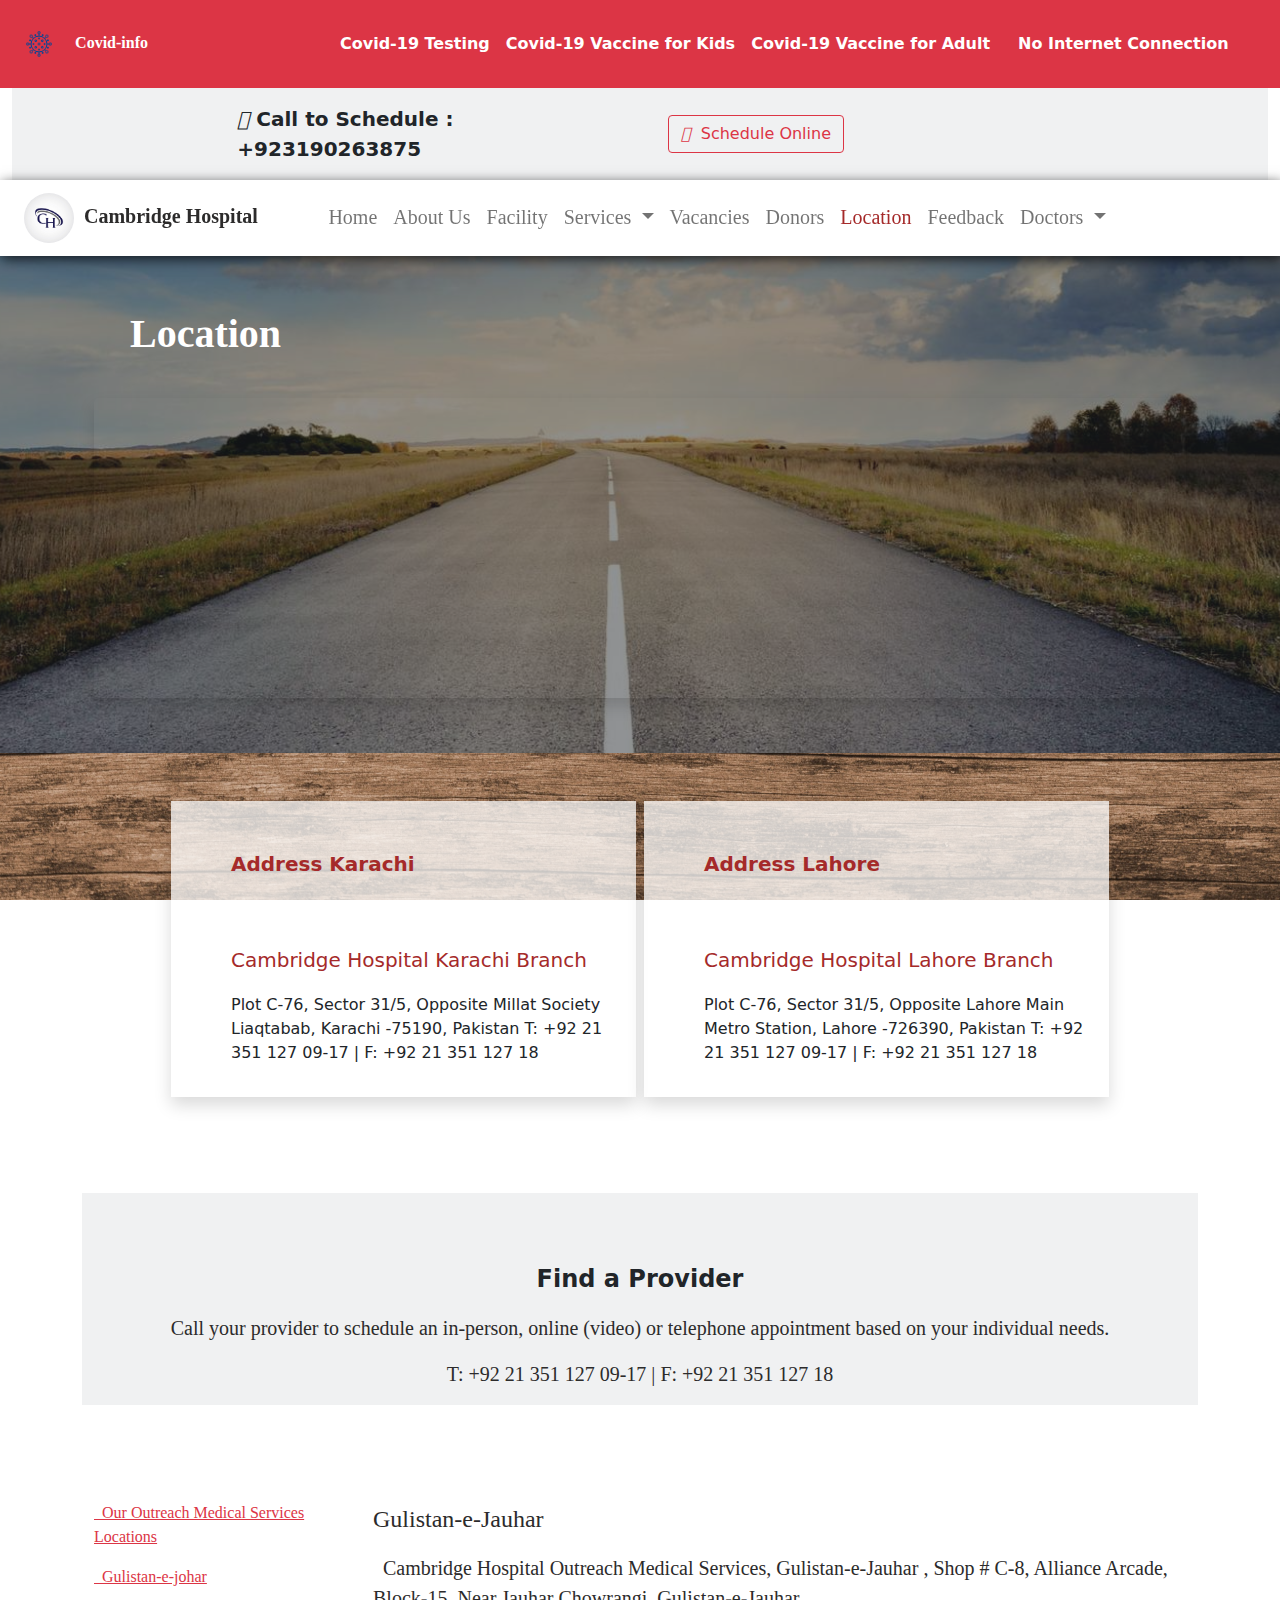
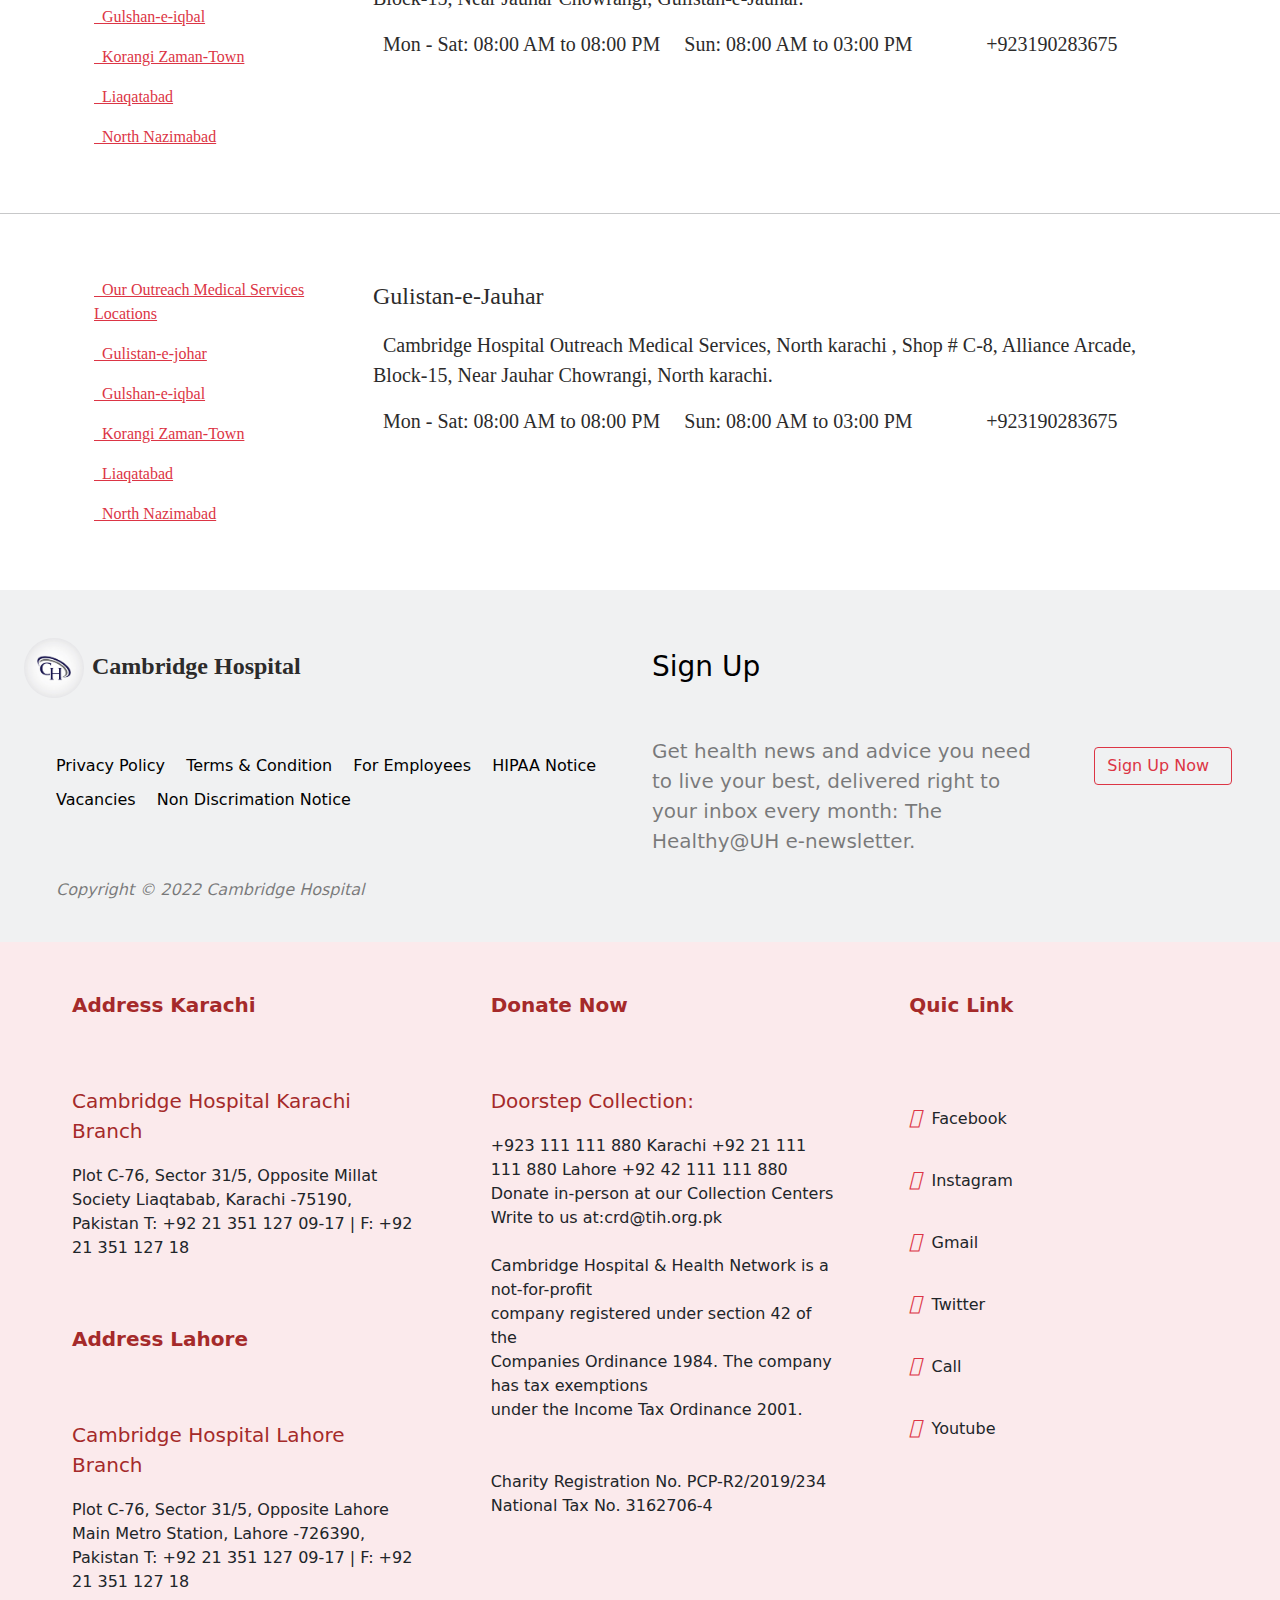
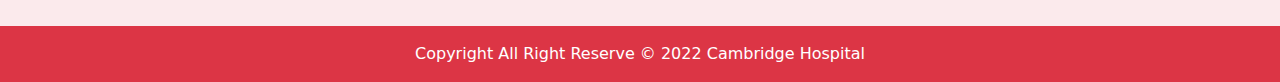
<file: Cambridge Hospital/Cambridge Hospital/location.html>
<!DOCTYPE html>
<html lang="en">

<head>
    <meta charset="UTF-8">
    <meta http-equiv="X-UA-Compatible" content="IE=edge">
    <meta name="viewport" content="width=device-width, initial-scale=1.0">
   
    <!-- EXTERNAL LINK -->
    <link href='https://stackpath.bootstrapcdn.com/bootstrap/5.0.0-alpha1/css/bootstrap.min.css' rel='stylesheet'>
    <link href='https://cdnjs.cloudflare.com/ajax/libs/font-awesome/4.0.3/css/font-awesome.css' rel='stylesheet'>
    <style></style>
    <script type='text/javascript' src=''></script>
    <script type='text/javascript' src='https://cdn.jsdelivr.net/npm/popper.js@1.16.0/dist/umd/popper.min.js'></script>
    <script type='text/javascript'
        src='https://stackpath.bootstrapcdn.com/bootstrap/5.0.0-alpha1/js/bootstrap.min.js'></script>
    <!-- extrnal link end -->
    <!-- css link -->
    <link rel="stylesheet" href="./style.css">
    <!-- Bootstrap link -->
    <link rel="stylesheet" href="./bootstrap-5.1.3-dist/css/bootstrap.min.css">
    <!-- AOS Animation link -->
    <link href="https://unpkg.com/aos@2.3.1/dist/aos.css" rel="stylesheet">
    <!-- font awosome -->
    <link rel="stylesheet" href="https://cdnjs.cloudflare.com/ajax/libs/font-awesome/6.1.1/css/all.min.css"
        integrity="sha512-KfkfwYDsLkIlwQp6LFnl8zNdLGxu9YAA1QvwINks4PhcElQSvqcyVLLD9aMhXd13uQjoXtEKNosOWaZqXgel0g=="
        crossorigin="anonymous" referrerpolicy="no-referrer" />
    <title>Cambridge Hospital</title>
     <!-- Covid Api -->
     <script>
        fetch("https://api.covid19api.com/summary").then(function(res){
                return res.json()
            }).then(function(respon){
                console.log(respon)
                var i;
            for(i=0;i<respon.length;i++){
                console.log(respon[1].NewConfirmed)
                
            }
            document.getElementById("pera").innerText = "New Worldwide Confirmed Cases" + "  " + "  " + "(" + respon.Global.NewConfirmed + ")"})
    </script>
    <!-- api end -->
</head>

<body>


    <div>

        <!-- Navbar Start -->

        <nav class="navbar navbar-expand-lg navbar-dark bg-danger">
            <div class="container-fluid">
                <div class="col-md-3">
                <img class="img-fluid  navbar-brand" src="./img/corona.png" width="30px" height="30px" alt="">
                <span class="logo fw-bold nav-1-ul active text-white">Covid-info</span>
            </div>
                <button class="navbar-toggler" type="button" data-bs-toggle="collapse"
                    data-bs-target="#navbarSupportedContent" aria-controls="navbarSupportedContent"
                    aria-expanded="false" aria-label="Toggle navigation">
                    <span class="navbar-toggler-icon"></span>
                </button>

                <div class="collapse navbar-collapse justify-content-start" id="navbarSupportedContent">
                    <ul class="navbar-nav  fs-6 fw-bold mb-2 mb-lg-0">
                        <li class="nav-item">
                            <a class="nav-link nav-1-ul active" href="./covid vacancine.html">Covid-19 Testing</a>
                        </li>
                        <li class="nav-item">
                            <a class="nav-link nav-1-ul active" href="./kids.html">Covid-19 Vaccine for Kids</a>
                        </li>
                        <li class="nav-item">
                            <a class="nav-link nav-1-ul active" href="./Vaccine for Adults.html">Covid-19 Vaccine for Adult</a>
                        </li>
                    </ul>
                    <span class="pt-3 ps-1">
                    <p id="pera" class="text-white nav-1-ul nav-link active fw-bold fs-6 text-end">No Internet Connection</p>
                   </span>
                </div>
            

        </nav>

        <div class="container-fluid ">
            <div class="row bg-secondary bg-opacity-10">
                <div class="col-md-2"></div>
                <div class="col-md-4 fw-bold call fs-5 p-3">
                    <i class="fa-solid call fa-phone"></i><span class="call"> Call to Schedule : +923190263875</span>
                </div>
                <div class="col-md-4 d-flex align-items-center">



                    <button class="btn btn-outline-danger m-3" type="button" data-bs-toggle="offcanvas"
                        data-bs-target="#offcanvasRight" aria-controls="offcanvasRight"><i
                            class="fa-solid fa-calendar"></i>&nbsp Schedule Online</button>

                    <div class="offcanvas offcanvas-end" tabindex="-1" id="offcanvasRight"
                        aria-labelledby="offcanvasRightLabel">
                        <div class="offcanvas-header bg-danger text-white ">
                            <p class="text-center pt-3" id="offcanvasRightLabel">Call to Schedule : +923190263875</p>
                            <button type="button" class="btn-close text-reset" data-bs-dismiss="offcanvas"
                                aria-label="Close"></button>
                        </div>
                        <div class="offcanvas-body">
                            <div class="accordion accordion-flush" id="accordionFlushExample">
                                <div class="accordion-item">
                                    <h2 class="accordion-header" id="flush-headingOne">
                                        <button class="accordion-button collapsed" type="button"
                                            data-bs-toggle="collapse" data-bs-target="#flush-collapseOne"
                                            aria-expanded="false" aria-controls="flush-collapseOne">
                                            Neurologists
                                        </button>
                                    </h2>
                                    <div id="flush-collapseOne" class="accordion-collapse collapse"
                                        aria-labelledby="flush-headingOne" data-bs-parent="#accordionFlushExample">
                                        <div class="accordion-body">
                                            <ul class="bg-danger bg-opacity-10">
                                                <li><a class="dropdown-item" href="./facility.html">Dr. Shahid Siddique.</a></li>
                                                <li><a class="dropdown-item" href="./facility.html">Asst. Prof. Dr. Farkhanda
                                                        Jabeen.</a>
                                                </li>
                                                <li><a class="dropdown-item" href="./facility.html">Dr. Riasat Ali Khan </a></li>
                                                <li><a class="dropdown-item" href="./facility.html">Dr. Qasim Shah M.B.B.S</a></li>
                                                <li><a class="dropdown-item" href="./facility.html">Dr. Ayyob Zafar</a></li>
                                                <li><a class="dropdown-item" href="./facility.html">Dr. Naveed Iftkhar</a></li>
                                            </ul>
                                        </div>
                                    </div>
                                </div>
                                <div class="accordion-item">
                                    <h2 class="accordion-header" id="flush-headingTwo">
                                        <button class="accordion-button collapsed" type="button"
                                            data-bs-toggle="collapse" data-bs-target="#flush-collapseTwo"
                                            aria-expanded="false" aria-controls="flush-collapseTwo">
                                            Family physicians
                                        </button>
                                    </h2>
                                    <div id="flush-collapseTwo" class="accordion-collapse collapse"
                                        aria-labelledby="flush-headingTwo" data-bs-parent="#accordionFlushExample">
                                        <div class="accordion-body">
                                            <ul class="bg-info bg-opacity-10">
                                                <li><a class="dropdown-item" href="./facility.html">Dr. Shahid Siddique.</a></li>
                                                <li><a class="dropdown-item" href="./facility.html">Asst. Prof. Dr. Farkhanda
                                                        Jabeen.</a>
                                                </li>
                                                <li><a class="dropdown-item" href="./facility.html">Dr. Munawar Hayat Ahmed.</a></li>
                                                <li><a class="dropdown-item" href="./facility.html">Dr. Nadia Asma Ahmed.</a></li>
                                                <li><a class="dropdown-item" href="./facility.html">Dr. Javed Akram.</a></li>
                                                <li><a class="dropdown-item" href="./facility.html">Dr. Ommaya. Ayub Khan </a></li>
                                                <li><a class="dropdown-item" href="./facility.html">Dr. Riasat Ali Khan</a></li>
                                                <li><a class="dropdown-item" href="./facility.html">Dr. Qasim Shah M.B.B.S</a></li>
                                                <li><a class="dropdown-item" href="./facility.html">Dr. Ayyob Zafar</a></li>
                                                <li><a class="dropdown-item" href="./facility.html">Dr. Naveed Iftkhar</a></li>
                                            </ul>
                                        </div>
                                    </div>

                                  
                                </div>
                                <div class="accordion-item">
                                    <h2 class="accordion-header" id="flush-headingThree">
                                        <button class="accordion-button collapsed" type="button"
                                            data-bs-toggle="collapse" data-bs-target="#flush-collapseThree"
                                            aria-expanded="false" aria-controls="flush-collapseThree">
                                            Obstetricians and gynecologists.
                                        </button>
                                    </h2>
                                    <div id="flush-collapseThree" class="accordion-collapse collapse"
                                        aria-labelledby="flush-headingThree" data-bs-parent="#accordionFlushExample">
                                        <div class="accordion-body">
                                            <ul class="bg-dark bg-opacity-10">
                                                <li><a class="dropdown-item" href="./facility.html">Dr. Shahid Siddique.</a></li>
                                                <li><a class="dropdown-item" href="./facility.html">Asst. Prof. Dr. Farkhanda
                                                        Jabeen.</a>
                                                </li>
                                                <li><a class="dropdown-item" href="./facility.html">Dr. Munawar Hayat Ahmed.</a></li>
                                                <li><a class="dropdown-item" href="./facility.html">Dr. Nadia Asma Ahmed.</a></li>
                                                <li><a class="dropdown-item" href="./facility.html">Dr. Javed Akram.</a></li>
                                                <li><a class="dropdown-item" href="./facility.html">Dr. Ommaya. Ayub Khan </a></li>
                                                <li><a class="dropdown-item" href="./facility.html">Dr. Riasat Ali Khan</a></li>
                                                <li><a class="dropdown-item" href="./facility.html">Dr. Qasim Shah M.B.B.S</a></li>
                                                <li><a class="dropdown-item" href="./facility.html">Dr. Ayyob Zafar</a></li>
                                                <li><a class="dropdown-item" href="./facility.html">Dr. Naveed Iftkhar</a></li>
                                            </ul>
                                        </div>
                                        <div id="flush-collapseThree" class="accordion-collapse collapse"
                                            aria-labelledby="flush-headingThree"
                                            data-bs-parent="#accordionFlushExample">
                                            <div class="accordion-body">

                                            </div>
                                        </div>

                                    </div>
                                    
                                </div>
                                
                            </div>
                        </div>

                    </div>
                </div>

                <div class="col-md-2"></div>
            </div>
        </div>

        <nav class="navbar navbar-expand-lg navbar-light text-black sticky-md-top fixed-top bg-white nav">
            <div class="container-fluid">
                <a class="navbar-brand fw-bold logo fs-5" href="./index.html"><img class="rounded-circle" src="./img/logo.jpg"
                    width="50px" height="50px" alt="">&nbsp; Cambridge
                    Hospital</a>
                <button class="navbar-toggler" type="button" data-bs-toggle="collapse"
                    data-bs-target="#navbarNavDropdown" aria-controls="navbarNavDropdown" aria-expanded="false"
                    aria-label="Toggle navigation">
                    <span class="navbar-toggler-icon"></span>
                </button>
                <div class="collapse navbar-collapse nav-font justify-content-center pe-5 me-5" id="navbarNavDropdown">
                    <ul class="navbar-nav fs-5 nav-2-item  ">
                        <li class="nav-item">
                            <a class="nav-link  cool-link " href="./index.html">Home</a>
                        </li>
                        <li class="nav-item">
                            <a class="nav-link cool-link" href="./about.html">About Us</a>
                        </li>
                        <li class="nav-item">
                            <a class="nav-link cool-link" href="./facility.html">Facility</a>
                        </li>
                        <li class="nav-item dropdown">
                            <a class="nav-link dropdown-toggle" href="#" id="navbarDropdownMenuLink" role="button"
                                data-bs-toggle="dropdown" aria-expanded="false">
                                Services
                            </a>
                            <ul class="dropdown-menu dropdown-menu-end" aria-labelledby="navbarDropdownMenuLink">
                                <li><a class="dropdown-item" href="./CLINICAL-service.html">Clinical service</a></li>
                                <li><a class="dropdown-item" href="./blood.html">Blood Center</a></li>
                                <li><a class="dropdown-item" href="./outrech.html">Outrech Programs</a></li>
                            </ul>



                        </li>

                        <li class="nav-item">
                            <a class="nav-link cool-link" href="./vacancies.html">Vacancies</a>
                        </li>
                        <li class="nav-item">
                            <a class="nav-link cool-link" href="./donor.html">Donors</a>
                        </li>
                        <li class="nav-item">
                            <a class="nav-link main-active cool-link" href="./location.html">Location</a>
                        </li>
                        <li class="nav-item">
                            <a class="nav-link cool-link" href="./feedback.html">Feedback</a>
                        </li>
                        <li class="nav-item dropdown">
                            <a class="nav-link dropdown-toggle" href="#" id="navbarDropdownMenuLink" role="button"
                                data-bs-toggle="dropdown" aria-expanded="false">
                                Doctors
                            </a>
                            <ul class="dropdown-menu dropdown-menu-end" aria-labelledby="navbarDropdownMenuLink">
                                <li><a class="dropdown-item" href="./facility.html">Dr. Shahid Siddique.</a></li>
                                <li><a class="dropdown-item" href="./facility.html">Asst. Prof. Dr. Farkhanda Jabeen.</a></li>
                                <li><a class="dropdown-item" href="./facility.html">Dr. Munawar Hayat Ahmed.</a></li>
                                <li><a class="dropdown-item" href="./facility.html">Dr. Nadia Asma Ahmed.</a></li>
                                <li><a class="dropdown-item" href="./facility.html">Dr. Javed Akram.</a></li>
                                <li><a class="dropdown-item" href="./facility.html">Dr. Ommaya. Ayub Khan </a></li>
                                <li><a class="dropdown-item" href="./facility.html">Dr. Riasat Ali Khan</a></li>
                                <li><a class="dropdown-item" href="./facility.html">Dr. Qasim Shah M.B.B.S</a></li>
                                <li><a class="dropdown-item" href="./facility.html">Dr. Ayyob Zafar</a></li>
                                <li><a class="dropdown-item" href="./facility.html">Dr. Naveed Iftkhar</a></li>
                            </ul>



                        </li>
                    </ul>

                </div>
            </div>
        </nav>

        <!-- Navbar End -->
        <div class="bg6">
            <div class="bg-dark bg-opacity-50">
            <div class="container">
                <div class="row">
                    <p class="fs-1 fw-bold text-white ps-5 pt-5 logo cool-link">Location</p>
                    <div class="col-md-12 mt-3 mb-5">
                        <iframe class="shadow align-items-center rounded-3"
                            src="https://www.google.com/maps/embed?pb=!1m18!1m12!1m3!1d3277.815269802735!2d72.35469731476104!3d34.760245987535406!2m3!1f0!2f0!3f0!3m2!1i1024!2i768!4f13.1!3m3!1m2!1s0x38dc23dcf00bb489%3A0x67c7a280ab702669!2sThe%20Cambridge%20Hospital!5e0!3m2!1sen!2s!4v1649595149462!5m2!1sen!2s"
                            width="100%" height="300px" style="border:0;" allowfullscreen="" loading=""
                            referrerpolicy="no-referrer-when-downgrade"></iframe>
                    </div>


                </div>
            </div>
        </div>
        </div>
        <div class="bg5">
            <div class="">
            <div class="container">
                <div class="row justify-content-center">
                    <div class="col-md-5 me-2 mt-5 mb-5 bg-white bg-opacity-75 shadow">
                        <p class="fw-bold p-5 fs-5 cool-link">Address Karachi</p>
                        <p class="ps-5 fs-5 cool-link">Cambridge Hospital Karachi Branch</p>
                        <p class="ps-5">Plot C-76, Sector 31/5, Opposite Millat Society
                            Liaqtabab, Karachi -75190, Pakistan
                            T: +92 21 351 127 09-17 | F: +92 21 351 127 18</p>
                    </div>
                   
                    <div class="col-md-5 mt-5 mb-5 bg-white bg-opacity-75 shadow">
                        <p class="fw-bold p-5 fs-5 cool-link">Address Lahore</p>
                        <p class="ps-5 fs-5 cool-link">Cambridge Hospital Lahore Branch</p>
                        <p class="ps-5 pb-3">Plot C-76, Sector 31/5, Opposite Lahore Main Metro Station, Lahore -726390,
                            Pakistan
                            T: +92 21 351 127 09-17 | F: +92 21 351 127 18</p>
                    </div>
                </div>
            </div>
        </div>
        </div>

        <div class="container">
            <div class="row bg-secondary bg-opacity-10 mb-5 mt-5">
          
                <div class="col-md-12 text-center">
                    <p class="text-danger fs-1 pt-5 "><i class="fa-solid fa-message"></i></p>
                    <p class="fs-4 fw-bold pt-1">Find a Provider</p>
                    <p class="logo fs-5">Call your provider to schedule an in-person, online (video) or telephone appointment based on
                        your individual needs.</p>
                        <p class="logo fs-5">T: +92 21 351 127 09-17 | F: +92 21 351 127 18</p>
                </div>
                
            </div>
        </div>
        <div class="container mb-5">
            <div class="row">
                <div class="col-md-3">
                    <p class=" text-decoration-underline pt-5 logo text-danger"><i class="fa-solid fa-location-dot"></i>&nbsp Our Outreach Medical Services Locations</p>
                    <p class=" text-decoration-underline logo text-danger"><i class="fa-solid fa-location-dot"></i>&nbsp Gulistan-e-johar</p>
                    <p class=" text-decoration-underline logo text-danger"><i class="fa-solid fa-location-dot"></i>&nbsp Gulshan-e-iqbal</p>
                    <p class=" text-decoration-underline logo text-danger"><i class="fa-solid fa-location-dot"></i>&nbsp Korangi Zaman-Town</p>
                    <p class=" text-decoration-underline logo text-danger"><i class="fa-solid fa-location-dot"></i>&nbsp Liaqatabad</p>
                    <p class=" text-decoration-underline logo text-danger"><i class="fa-solid fa-location-dot"></i>&nbsp North Nazimabad</p>
                </div>
                <div class="col-md-9">
                    <p class="logo fs-4 pt-5">Gulistan-e-Jauhar</p>
                    <p  class="logo fs-5"><i class="fa-solid fa-location-dot"></i>&nbsp Cambridge Hospital Outreach Medical Services, Gulistan-e-Jauhar ,
                        Shop # C-8, Alliance Arcade, Block-15, Near Jauhar Chowrangi, Gulistan-e-Jauhar.</p>
                        <p class="logo d-flex fs-5"><i class="fa-solid fa-clock"></i>&nbsp Mon - Sat: 08:00 AM to 08:00 PM
                         <br> <span class="ps-4 "> Sun: 08:00 AM to 03:00 PM</span><span class="ps-5"><i class="fa-solid fa-phone"></i>&nbsp +923190283675</span>
                        </p>
                </div>
            </div>
        </div>
<hr>
        <div class="container mb-5">
            <div class="row">
                <div class="col-md-3">
                    <p class=" text-decoration-underline pt-5 logo text-danger"><i class="fa-solid fa-location-dot"></i>&nbsp Our Outreach Medical Services Locations</p>
                    <p class=" text-decoration-underline logo text-danger"><i class="fa-solid fa-location-dot"></i>&nbsp Gulistan-e-johar</p>
                    <p class=" text-decoration-underline logo text-danger"><i class="fa-solid fa-location-dot"></i>&nbsp Gulshan-e-iqbal</p>
                    <p class=" text-decoration-underline logo text-danger"><i class="fa-solid fa-location-dot"></i>&nbsp Korangi Zaman-Town</p>
                    <p class=" text-decoration-underline logo text-danger"><i class="fa-solid fa-location-dot"></i>&nbsp Liaqatabad</p>
                    <p class=" text-decoration-underline logo text-danger"><i class="fa-solid fa-location-dot"></i>&nbsp North Nazimabad</p>
                </div>
                
                <div class="col-md-9">
                    <p class="logo fs-4 pt-5">Gulistan-e-Jauhar</p>
                    <p  class="logo fs-5"><i class="fa-solid fa-location-dot"></i>&nbsp Cambridge Hospital Outreach Medical Services, North karachi ,
                        Shop # C-8, Alliance Arcade, Block-15, Near Jauhar Chowrangi, North karachi.</p>
                        <p class="logo d-flex fs-5"><i class="fa-solid fa-clock"></i>&nbsp Mon - Sat: 08:00 AM to 08:00 PM
                         <br> <span class="ps-4 "> Sun: 08:00 AM to 03:00 PM</span><span class="ps-5"><i class="fa-solid fa-phone"></i>&nbsp +923190283675</span>
                        </p>
                </div>
            </div>
        </div>
        <!-- Footer Start-->

        <div class="container-fluid bg-secondary bg-opacity-10 text-black-50">
            <div class="row">
                <div class="col-md-6">
                    <a class="navbar-brand" href="./index.html"><img class="rounded-circle mb-5  mt-5"
                            src="./img/logo.jpg" width="60px" height="60px" alt=""><span
                            class="fw-bold ms-2  fs-4 logo">Cambridge
                            Hospital</span></a>

                    <ul class="fs-6">

                        <a class="cool-link text-black  pt-2 pe-3" href="./index.html">Privacy Policy</a>

                        <a class="cool-link text-black pt-2 pe-3" href="#">Terms & Condition</a>

                        <a class="cool-link text-black pt-2 pe-3" href="#">For Employees</a>

                        <a class="cool-link text-black pt-2 pe-3" href="#">HIPAA Notice</a>


                        <a class="cool-link text-black pt-2 pe-3" href="#">Vacancies</a>

                        <a class="cool-link text-black pt-2 pe-3" href="#">Non Discrimation Notice</a>

                    </ul>

                    <ul class="fst-italic pt-5">
                        Copyright © 2022 Cambridge Hospital
                    </ul>

                    <br>

                </div>

                <div class="col-md-4">
                    <p class="mt-5 fs-3 pt-2 text-black">Sign Up</p>
                    <p class="mt-5 fs-5 ">Get health news and advice you need to live your best, delivered right to your
                        inbox every month: The
                        Healthy@UH e-newsletter.</p>
                </div>

                <div class="col-md-2 d-flex justify-content-center align-items-center">
                    <button class="btn btn-outline-danger mb-5 mt-5 btn-group-lg">Sign Up Now &nbsp;<i
                            class="fa-solid fa-arrow-right-to-bracket"></i></button>
                </div>

            </div>
        </div>
        <div class="container-fluid bg-danger bg-opacity-10">
            <div class="row">

                <div class="col-md-4">
                    <p class="fw-bold p-5 fs-5 cool-link">Address Karachi</p>
                    <p class="ps-5 fs-5 cool-link">Cambridge Hospital Karachi Branch</p>
                    <p class="ps-5">Plot C-76, Sector 31/5, Opposite Millat Society
                        Liaqtabab, Karachi -75190, Pakistan
                        T: +92 21 351 127 09-17 | F: +92 21 351 127 18</p>

                    <p class="fw-bold p-5 fs-5 cool-link">Address Lahore</p>
                    <p class="ps-5 fs-5 cool-link">Cambridge Hospital Lahore Branch</p>
                    <p class="ps-5 pb-3">Plot C-76, Sector 31/5, Opposite Lahore Main Metro Station, Lahore -726390,
                        Pakistan
                        T: +92 21 351 127 09-17 | F: +92 21 351 127 18</p>
                </div>

                <div class="col-md-4">
                    <p class="fw-bold p-5 fs-5 cool-link">Donate Now</p> <br>
                    <p class="fs-5 ps-5 cool-link">Doorstep Collection:</p>
                    <p class="ps-5 pb-3">
                        +923 111 111 880
                        Karachi +92 21 111 111 880
                        Lahore +92 42 111 111 880
                        Donate in-person at our Collection Centers
                        Write to us at:crd@tih.org.pk <br>
                        <br>
                        Cambridge Hospital & Health Network is a not-for-profit <br>
                        company registered under section 42 of the <br>
                        Companies Ordinance 1984. The company has tax exemptions <br>
                        under the Income Tax Ordinance 2001. <br> <br>
                        <br>
                        Charity Registration No. PCP-R2/2019/234 <br>

                        National Tax No. 3162706-4
                    </p>
                </div>

                <div class="col-md-4">
                    <p class="fw-bold p-5 fs-5 cool-link">Quic Link</p>
                    <p class="pt-3 ps-5"><a href="https://www.facebook.com/campaign/landing.php?campaign_id=1653377901&extra_1=s%7Cc%7C358050429110%7Ce%7Cfacebook%27%7C&placement=&creative=358050429110&keyword=facebook%27&partner_id=googlesem&extra_2=campaignid%3D1653377901%26adgroupid%3D65139789042%26matchtype%3De%26network%3Dg%26source%3Dnotmobile%26search_or_content%3Ds%26device%3Dc%26devicemodel%3D%26adposition%3D%26target%3D%26targetid%3Dkwd-362360550869%26loc_physical_ms%3D9077140%26loc_interest_ms%3D%26feeditemid%3D%26param1%3D%26param2%3D&gclid=CjwKCAjwjZmTBhB4EiwAynRmDxaQ4RkUNH16mIYaG4t1K4g85IQGYfHKU0HgExMZslbzhyOK9YNTNRoCbkUQAvD_BwE" class="text-danger fs-5"><i
                                class="fa-brands fa-facebook"></i></a>&nbsp
                        Facebook</p>
                    <p class="pt-3 ps-5"><a href="https://www.instagram.com/?hl=en" class="text-danger fs-5"><i
                                class="fa-brands fa-instagram"></i></a>&nbsp
                        Instagram</p>
                    <p class="pt-3 ps-5"><a href="mailto:huzaifakhanwaseem2233@gmail.com" class="text-danger fs-5"><i
                                class="fa-solid fa-envelope"></i></a>&nbsp
                        Gmail</p>
                    <p class="pt-3 ps-5"><a href="https://twitter.com/i/flow/login" class="text-danger fs-5"><i
                                class="fa-brands fa-twitter"></i></a>&nbsp
                        Twitter</p>
                    <p class="pt-3 ps-5"><a href="+923190283675" class="text-danger fs-5"><i class="fa-solid fa-phone"></i></a>&nbsp
                        Call</p>
                    <p class="pt-3 ps-5"><a href="https://www.youtube.com/channel/UCzdbICWRJ6hkE3qGAZCCCkw/featured" class="text-danger fs-5"><i
                                class="fa-brands fa-youtube"></i></a>&nbsp
                        Youtube</p>
                </div>
            </div>
        </div>

        <div class="container-fluid bg-danger">
            <div class="row">
                <div class="col-md-12">
                    <p class="text-white pt-3 fs-6 text-center">Copyright All Right Reserve © 2022 Cambridge Hospital
                    </p>
                </div>
            </div>
        </div>
    </div>
    </div>
    </div>
    <!-- Footer End -->
    <script type='text/javascript'></script>
    <script src="./javascript.js"></script>
    <script src="https://unpkg.com/aos@2.3.1/dist/aos.js"></script>
    <script src="./bootstrap-5.1.3-dist/js/bootstrap.js"></script>
    <script>
        AOS.init();
    </script>

</body>

</html>
</file>
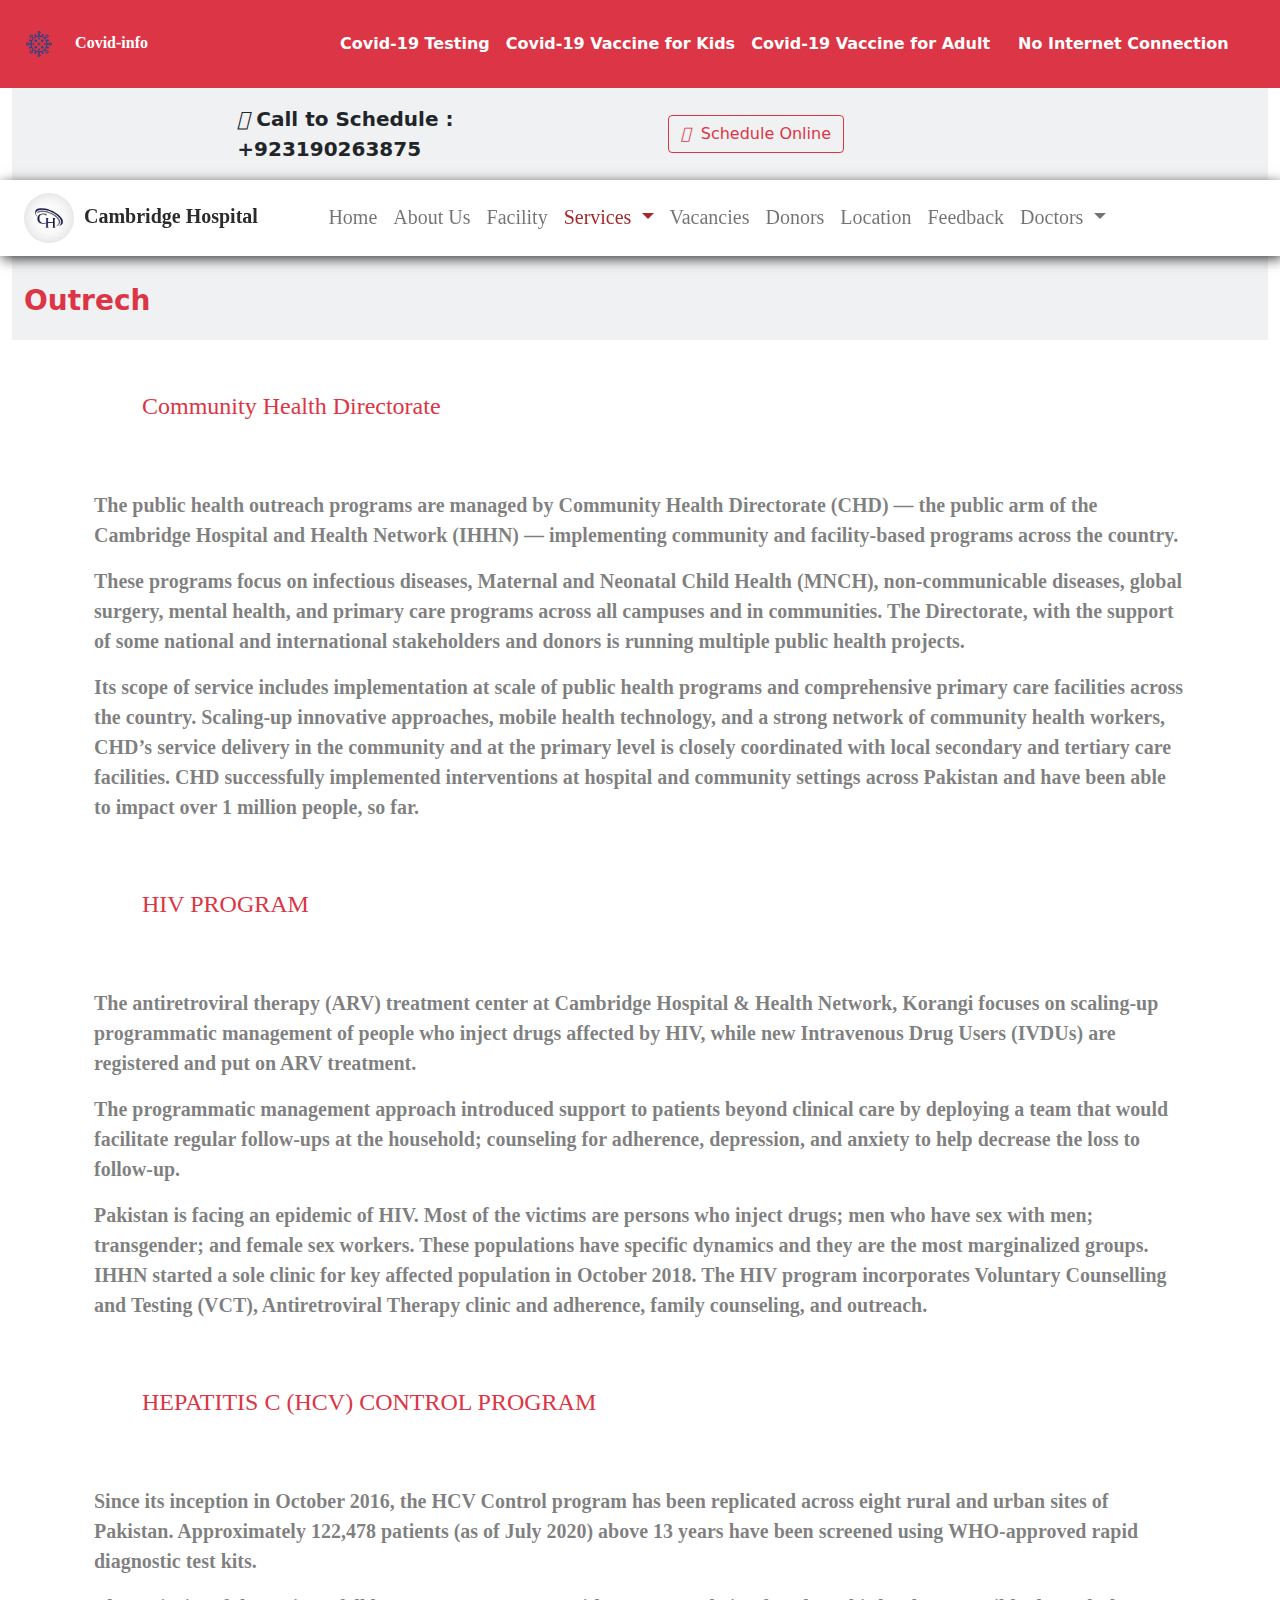
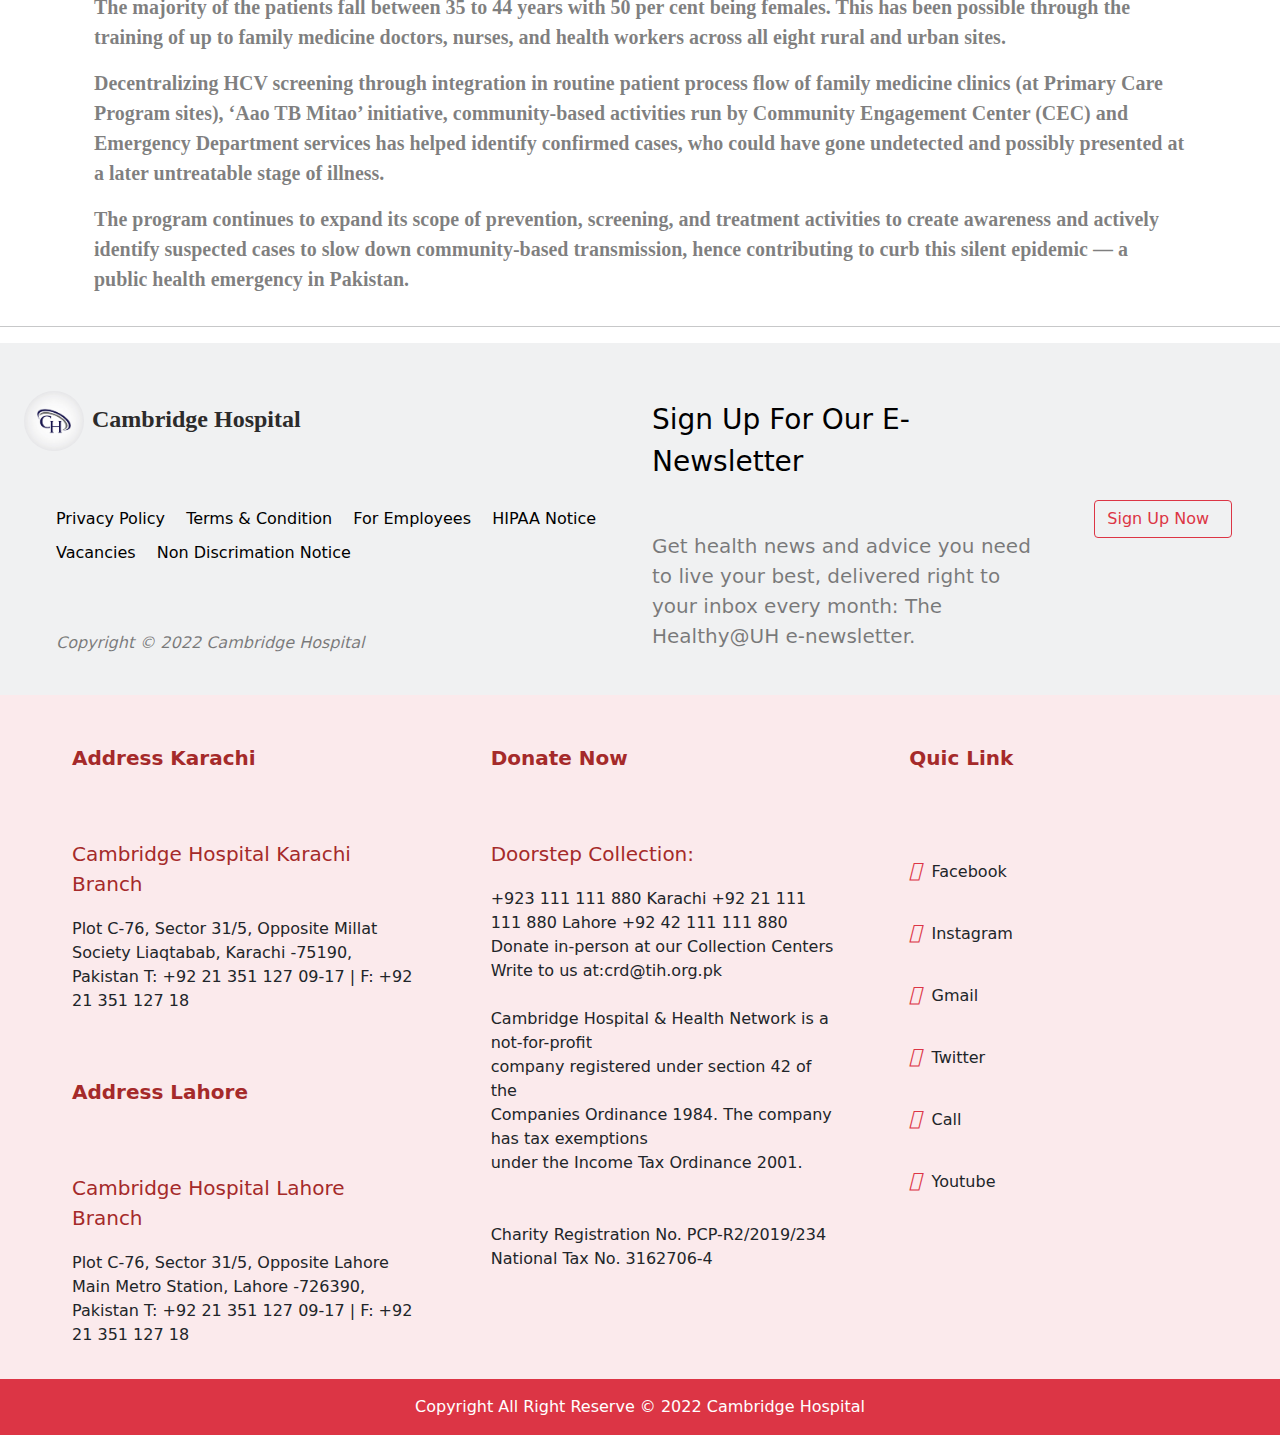
<file: Cambridge Hospital/Cambridge Hospital/outrech.html>
<!DOCTYPE html>
<html lang="en">

<head>
    <meta charset="UTF-8">
    <meta http-equiv="X-UA-Compatible" content="IE=edge">
    <meta name="viewport" content="width=device-width, initial-scale=1.0">
   
    <!-- EXTERNAL LINK -->
    <link href='https://stackpath.bootstrapcdn.com/bootstrap/5.0.0-alpha1/css/bootstrap.min.css' rel='stylesheet'>
    <link href='https://cdnjs.cloudflare.com/ajax/libs/font-awesome/4.0.3/css/font-awesome.css' rel='stylesheet'>
    <style></style>
    <script type='text/javascript' src=''></script>
    <script type='text/javascript' src='https://cdn.jsdelivr.net/npm/popper.js@1.16.0/dist/umd/popper.min.js'></script>
    <script type='text/javascript'
        src='https://stackpath.bootstrapcdn.com/bootstrap/5.0.0-alpha1/js/bootstrap.min.js'></script>
    <!-- extrnal link end -->
    <!-- css link -->
    <link rel="stylesheet" href="./style.css">
    <!-- Bootstrap link -->
    <link rel="stylesheet" href="./bootstrap-5.1.3-dist/css/bootstrap.min.css">
    <!-- AOS Animation link -->
    <link href="https://unpkg.com/aos@2.3.1/dist/aos.css" rel="stylesheet">
    <!-- font awosome -->
    <link rel="stylesheet" href="https://cdnjs.cloudflare.com/ajax/libs/font-awesome/6.1.1/css/all.min.css"
        integrity="sha512-KfkfwYDsLkIlwQp6LFnl8zNdLGxu9YAA1QvwINks4PhcElQSvqcyVLLD9aMhXd13uQjoXtEKNosOWaZqXgel0g=="
        crossorigin="anonymous" referrerpolicy="no-referrer" />
    <title>Cambridge Hospital</title>
     <!-- Covid Api -->
     <script>
        fetch("https://api.covid19api.com/summary").then(function(res){
                return res.json()
            }).then(function(respon){
                console.log(respon)
                var i;
            for(i=0;i<respon.length;i++){
                console.log(respon[1].NewConfirmed)
                
            }
            document.getElementById("pera").innerText = "New Worldwide Confirmed Cases" + "  " + "  " + "(" + respon.Global.NewConfirmed + ")"})
    </script>
    <!-- api end -->
</head>

<body>


    <div>

        <!-- Navbar Start -->

        <nav class="navbar navbar-expand-lg navbar-dark bg-danger">
            <div class="container-fluid">
                <div class="col-md-3">
                <img class="img-fluid  navbar-brand" src="./img/corona.png" width="30px" height="30px" alt="">
                <span class="logo fw-bold nav-1-ul active text-white">Covid-info</span>
            </div>
                <button class="navbar-toggler" type="button" data-bs-toggle="collapse"
                    data-bs-target="#navbarSupportedContent" aria-controls="navbarSupportedContent"
                    aria-expanded="false" aria-label="Toggle navigation">
                    <span class="navbar-toggler-icon"></span>
                </button>

                <div class="collapse navbar-collapse justify-content-start" id="navbarSupportedContent">
                    <ul class="navbar-nav  fs-6 fw-bold mb-2 mb-lg-0">
                        <li class="nav-item">
                            <a class="nav-link nav-1-ul active" href="./covid vacancine.html">Covid-19 Testing</a>
                        </li>
                        <li class="nav-item">
                            <a class="nav-link nav-1-ul active" href="./kids.html">Covid-19 Vaccine for Kids</a>
                        </li>
                        <li class="nav-item">
                            <a class="nav-link nav-1-ul active" href="./Vaccine for Adults.html">Covid-19 Vaccine for Adult</a>
                        </li>
                    </ul>
                    <span class="pt-3 ps-1">
                    <p id="pera" class="text-white nav-1-ul nav-link active fw-bold fs-6 text-end">No Internet Connection</p>
                   </span>
                </div>
            

        </nav>

        <div class="container-fluid ">
            <div class="row bg-secondary bg-opacity-10">
                <div class="col-md-2"></div>
                <div class="col-md-4 fw-bold call fs-5 p-3">
                    <i class="fa-solid call fa-phone"></i><span class="call"> Call to Schedule : +923190263875</span>
                </div>
                <div class="col-md-4 d-flex align-items-center">



                    <button class="btn btn-outline-danger m-3" type="button" data-bs-toggle="offcanvas"
                        data-bs-target="#offcanvasRight" aria-controls="offcanvasRight"><i
                            class="fa-solid fa-calendar"></i>&nbsp Schedule Online</button>

                    <div class="offcanvas offcanvas-end" tabindex="-1" id="offcanvasRight"
                        aria-labelledby="offcanvasRightLabel">
                        <div class="offcanvas-header bg-danger text-white ">
                            <p class="text-center pt-3" id="offcanvasRightLabel">Call to Schedule : +923190263875</p>
                            <button type="button" class="btn-close text-reset" data-bs-dismiss="offcanvas"
                                aria-label="Close"></button>
                        </div>
                        <div class="offcanvas-body">
                            <div class="accordion accordion-flush" id="accordionFlushExample">
                                <div class="accordion-item">
                                    <h2 class="accordion-header" id="flush-headingOne">
                                        <button class="accordion-button collapsed" type="button"
                                            data-bs-toggle="collapse" data-bs-target="#flush-collapseOne"
                                            aria-expanded="false" aria-controls="flush-collapseOne">
                                            Neurologists
                                        </button>
                                    </h2>
                                    <div id="flush-collapseOne" class="accordion-collapse collapse"
                                        aria-labelledby="flush-headingOne" data-bs-parent="#accordionFlushExample">
                                        <div class="accordion-body">
                                            <ul class="bg-danger bg-opacity-10">
                                                <li><a class="dropdown-item" href="./facility.html">Dr. Shahid Siddique.</a></li>
                                                <li><a class="dropdown-item" href="./facility.html">Asst. Prof. Dr. Farkhanda
                                                        Jabeen.</a>
                                                </li>
                                                <li><a class="dropdown-item" href="./facility.html">Dr. Riasat Ali Khan </a></li>
                                                <li><a class="dropdown-item" href="./facility.html">Dr. Qasim Shah M.B.B.S</a></li>
                                                <li><a class="dropdown-item" href="./facility.html">Dr. Ayyob Zafar</a></li>
                                                <li><a class="dropdown-item" href="./facility.html">Dr. Naveed Iftkhar</a></li>
                                            </ul>
                                        </div>
                                    </div>
                                </div>
                                <div class="accordion-item">
                                    <h2 class="accordion-header" id="flush-headingTwo">
                                        <button class="accordion-button collapsed" type="button"
                                            data-bs-toggle="collapse" data-bs-target="#flush-collapseTwo"
                                            aria-expanded="false" aria-controls="flush-collapseTwo">
                                            Family physicians
                                        </button>
                                    </h2>
                                    <div id="flush-collapseTwo" class="accordion-collapse collapse"
                                        aria-labelledby="flush-headingTwo" data-bs-parent="#accordionFlushExample">
                                        <div class="accordion-body">
                                            <ul class="bg-info bg-opacity-10">
                                                <li><a class="dropdown-item" href="./facility.html">Dr. Shahid Siddique.</a></li>
                                                <li><a class="dropdown-item" href="./facility.html">Asst. Prof. Dr. Farkhanda
                                                        Jabeen.</a>
                                                </li>
                                                <li><a class="dropdown-item" href="./facility.html">Dr. Munawar Hayat Ahmed.</a></li>
                                                <li><a class="dropdown-item" href="./facility.html">Dr. Nadia Asma Ahmed.</a></li>
                                                <li><a class="dropdown-item" href="./facility.html">Dr. Javed Akram.</a></li>
                                                <li><a class="dropdown-item" href="./facility.html">Dr. Ommaya. Ayub Khan </a></li>
                                                <li><a class="dropdown-item" href="./facility.html">Dr. Riasat Ali Khan</a></li>
                                                <li><a class="dropdown-item" href="./facility.html">Dr. Qasim Shah M.B.B.S</a></li>
                                                <li><a class="dropdown-item" href="./facility.html">Dr. Ayyob Zafar</a></li>
                                                <li><a class="dropdown-item" href="./facility.html">Dr. Naveed Iftkhar</a></li>
                                            </ul>
                                        </div>
                                    </div>

                                  
                                </div>
                                <div class="accordion-item">
                                    <h2 class="accordion-header" id="flush-headingThree">
                                        <button class="accordion-button collapsed" type="button"
                                            data-bs-toggle="collapse" data-bs-target="#flush-collapseThree"
                                            aria-expanded="false" aria-controls="flush-collapseThree">
                                            Obstetricians and gynecologists.
                                        </button>
                                    </h2>
                                    <div id="flush-collapseThree" class="accordion-collapse collapse"
                                        aria-labelledby="flush-headingThree" data-bs-parent="#accordionFlushExample">
                                        <div class="accordion-body">
                                            <ul class="bg-dark bg-opacity-10">
                                                <li><a class="dropdown-item" href="./facility.html">Dr. Shahid Siddique.</a></li>
                                                <li><a class="dropdown-item" href="./facility.html">Asst. Prof. Dr. Farkhanda
                                                        Jabeen.</a>
                                                </li>
                                                <li><a class="dropdown-item" href="./facility.html">Dr. Munawar Hayat Ahmed.</a></li>
                                                <li><a class="dropdown-item" href="./facility.html">Dr. Nadia Asma Ahmed.</a></li>
                                                <li><a class="dropdown-item" href="./facility.html">Dr. Javed Akram.</a></li>
                                                <li><a class="dropdown-item" href="./facility.html">Dr. Ommaya. Ayub Khan </a></li>
                                                <li><a class="dropdown-item" href="./facility.html">Dr. Riasat Ali Khan</a></li>
                                                <li><a class="dropdown-item" href="./facility.html">Dr. Qasim Shah M.B.B.S</a></li>
                                                <li><a class="dropdown-item" href="./facility.html">Dr. Ayyob Zafar</a></li>
                                                <li><a class="dropdown-item" href="./facility.html">Dr. Naveed Iftkhar</a></li>
                                            </ul>
                                        </div>
                                        <div id="flush-collapseThree" class="accordion-collapse collapse"
                                            aria-labelledby="flush-headingThree"
                                            data-bs-parent="#accordionFlushExample">
                                            <div class="accordion-body">

                                            </div>
                                        </div>

                                    </div>
                                    
                                </div>
                                
                            </div>
                        </div>

                    </div>
                </div>

                <div class="col-md-2"></div>
            </div>
        </div>

        <nav class="navbar navbar-expand-lg navbar-light text-black sticky-md-top fixed-top bg-white nav">
            <div class="container-fluid">
                <a class="navbar-brand fw-bold logo fs-5" href="./index.html"><img class="rounded-circle" src="./img/logo.jpg"
                    width="50px" height="50px" alt="">&nbsp; Cambridge
                    Hospital</a>
                <button class="navbar-toggler" type="button" data-bs-toggle="collapse"
                    data-bs-target="#navbarNavDropdown" aria-controls="navbarNavDropdown" aria-expanded="false"
                    aria-label="Toggle navigation">
                    <span class="navbar-toggler-icon"></span>
                </button>
                <div class="collapse navbar-collapse nav-font justify-content-center pe-5 me-5" id="navbarNavDropdown">
                    <ul class="navbar-nav fs-5 nav-2-item  ">
                        <li class="nav-item">
                            <a class="nav-link  cool-link " href="./index.html">Home</a>
                        </li>
                        <li class="nav-item">
                            <a class="nav-link cool-link" href="./about.html">About Us</a>
                        </li>
                        <li class="nav-item">
                            <a class="nav-link cool-link" href="./facility.html">Facility</a>
                        </li>
                        <li class="nav-item dropdown">
                            <a class="nav-link main-active dropdown-toggle" href="#" id="navbarDropdownMenuLink" role="button"
                                data-bs-toggle="dropdown" aria-expanded="false">
                                Services
                            </a>
                            <ul class="dropdown-menu dropdown-menu-end" aria-labelledby="navbarDropdownMenuLink">
                                <li><a class="dropdown-item" href="./CLINICAL-service.html">Clinical service</a></li>
                                <li><a class="dropdown-item" href="./blood.html">Blood Center</a></li>
                                <li><a class="dropdown-item main-active" href="./outrech.html">Outrech Programs</a></li>
                            </ul>



                        </li>

                        <li class="nav-item">
                            <a class="nav-link cool-link" href="./vacancies.html">Vacancies</a>
                        </li>
                        <li class="nav-item">
                            <a class="nav-link cool-link" href="./donor.html">Donors</a>
                        </li>
                        <li class="nav-item">
                            <a class="nav-link cool-link" href="./location.html">Location</a>
                        </li>
                        <li class="nav-item">
                            <a class="nav-link cool-link" href="./feedback.html">Feedback</a>
                        </li>
                        <li class="nav-item dropdown">
                            <a class="nav-link dropdown-toggle" href="#" id="navbarDropdownMenuLink" role="button"
                                data-bs-toggle="dropdown" aria-expanded="false">
                                Doctors
                            </a>
                            <ul class="dropdown-menu dropdown-menu-end" aria-labelledby="navbarDropdownMenuLink">
                                <li><a class="dropdown-item" href="./facility.html">Dr. Shahid Siddique.</a></li>
                                <li><a class="dropdown-item" href="./facility.html">Asst. Prof. Dr. Farkhanda Jabeen.</a></li>
                                <li><a class="dropdown-item" href="./facility.html">Dr. Munawar Hayat Ahmed.</a></li>
                                <li><a class="dropdown-item" href="./facility.html">Dr. Nadia Asma Ahmed.</a></li>
                                <li><a class="dropdown-item" href="./facility.html">Dr. Javed Akram.</a></li>
                                <li><a class="dropdown-item" href="./facility.html">Dr. Ommaya. Ayub Khan </a></li>
                                <li><a class="dropdown-item" href="./facility.html">Dr. Riasat Ali Khan</a></li>
                                <li><a class="dropdown-item" href="./facility.html">Dr. Qasim Shah M.B.B.S</a></li>
                                <li><a class="dropdown-item" href="./facility.html">Dr. Ayyob Zafar</a></li>
                                <li><a class="dropdown-item" href="./facility.html">Dr. Naveed Iftkhar</a></li>
                            </ul>



                        </li>
                    </ul>

                </div>
            </div>
        </nav>

        <!-- Navbar End -->
        <div class="container-fluid">
            <div class="row bg-secondary bg-opacity-10">
                <p class="pt-4 text-danger cool-link fw-bold fs-3">Outrech</p>
            </div>
        </div>
      <div class="container">
          <div class="row">
              <div class="col-md-12">
                  <p class="logo cool-link fs-4 p-5 text-danger">Community Health Directorate</p>
                  <p class="logo fs-5 text-black-50 fw-bold">The public health outreach programs are managed by Community Health Directorate (CHD) — the public arm of the Cambridge Hospital and Health Network (IHHN) — implementing community and facility-based programs across the country.</p>
                  <p class="logo fs-5 text-black-50 fw-bold">These programs focus on infectious diseases, Maternal and Neonatal Child Health (MNCH), non-communicable diseases, global surgery, mental health, and primary care programs across all campuses and in communities. The Directorate, with the support of some national and international stakeholders and donors is running multiple public health projects.</p>
                  <p class="logo fs-5 text-black-50 fw-bold">Its scope of service includes implementation at scale of public health programs and comprehensive primary care facilities across the country. Scaling-up innovative approaches, mobile health technology, and a strong network of community health workers, CHD’s service delivery in the community and at the primary level is closely coordinated with local secondary and tertiary care facilities. CHD successfully implemented interventions at hospital and community settings across Pakistan and have been able to impact over 1 million people, so far.</p>
                  <p class="logo cool-link fs-4 p-5 text-danger">HIV PROGRAM</p>
                  <p class="logo fs-5 text-black-50 fw-bold">The antiretroviral therapy (ARV) treatment center at Cambridge Hospital & Health Network, Korangi focuses on scaling-up programmatic management of people who inject drugs affected by HIV, while new Intravenous Drug Users (IVDUs) are registered and put on ARV treatment.</p>
                  <p class="logo fs-5 text-black-50 fw-bold">The programmatic management approach introduced support to patients beyond clinical care by deploying a team that would facilitate regular follow-ups at the household; counseling for adherence, depression, and anxiety to help decrease the loss to follow-up.</p>
                  <p class="logo fs-5 text-black-50 fw-bold">Pakistan is facing an epidemic of HIV. Most of the victims are persons who inject drugs; men who have sex with men; transgender; and female sex workers. These populations have specific dynamics and they are the most marginalized groups. IHHN started a sole clinic for key affected population in October 2018. The HIV program incorporates Voluntary Counselling and Testing (VCT), Antiretroviral Therapy clinic and adherence, family counseling, and outreach.</p>
                  <p class="logo cool-link fs-4 p-5 text-danger">HEPATITIS C (HCV) CONTROL PROGRAM</p>
                  <p class="logo fs-5 text-black-50 fw-bold">Since its inception in October 2016, the HCV Control program has been replicated across eight rural and urban sites of Pakistan. Approximately 122,478 patients (as of July 2020) above 13 years have been screened using WHO-approved rapid diagnostic test kits.</p>
                  <p class="logo fs-5 text-black-50 fw-bold">The majority of the patients fall between 35 to 44 years with 50 per cent being females. This has been possible through the training of up to family medicine doctors, nurses, and health workers across all eight rural and urban sites.</p>
                  <p class="logo fs-5 text-black-50 fw-bold">Decentralizing HCV screening through integration in routine patient process flow of family medicine clinics (at Primary Care Program sites), ‘Aao TB Mitao’ initiative, community-based activities run by Community Engagement Center (CEC) and Emergency Department services has helped identify confirmed cases, who could have gone undetected and possibly presented at a later untreatable stage of illness.</p>
                  <p class="logo fs-5 text-black-50 fw-bold">The program continues to expand its scope of prevention, screening, and treatment activities to create awareness and actively identify suspected cases to slow down community-based transmission, hence contributing to curb this silent epidemic — a public health emergency in Pakistan.</p>
                  
              </div>
          </div>

          
      </div>


<hr>

        <!-- Footer Start-->

        <div class="container-fluid bg-secondary bg-opacity-10 text-black-50">
            <div class="row">
                <div class="col-md-6">
                    <a class="navbar-brand" href="./index.html"><img class="rounded-circle mb-5  mt-5"
                            src="./img/logo.jpg" width="60px" height="60px" alt=""><span
                            class="fw-bold ms-2  fs-4 logo">Cambridge
                            Hospital</span></a>

                    <ul class="fs-6">

                        <a class="cool-link text-black  pt-2 pe-3" href="./index.html">Privacy Policy</a>

                        <a class="cool-link text-black pt-2 pe-3" href="#">Terms & Condition</a>

                        <a class="cool-link text-black pt-2 pe-3" href="#">For Employees</a>

                        <a class="cool-link text-black pt-2 pe-3" href="#">HIPAA Notice</a>


                        <a class="cool-link text-black pt-2 pe-3" href="#">Vacancies</a>

                        <a class="cool-link text-black pt-2 pe-3" href="#">Non Discrimation Notice</a>

                    </ul>

                    <ul class="fst-italic pt-5">
                        Copyright © 2022 Cambridge Hospital
                    </ul>

                    <br>

                </div>

                <div class="col-md-4">
                    <p class="mt-5 fs-3 pt-2 text-black">Sign Up For Our E-Newsletter</p>
                    <p class="mt-5 fs-5 ">Get health news and advice you need to live your best, delivered right to your
                        inbox every month: The
                        Healthy@UH e-newsletter.</p>
                </div>

                <div class="col-md-2 d-flex justify-content-center align-items-center">
                    <button class="btn btn-outline-danger mb-5 mt-5 btn-group-lg">Sign Up Now &nbsp;<i
                            class="fa-solid fa-arrow-right-to-bracket"></i></button>
                </div>

            </div>
        </div>
        <div class="container-fluid bg-danger bg-opacity-10">
            <div class="row">

                <div class="col-md-4">
                    <p class="fw-bold p-5 fs-5 cool-link">Address Karachi</p>
                    <p class="ps-5 fs-5 cool-link">Cambridge Hospital Karachi Branch</p>
                    <p class="ps-5">Plot C-76, Sector 31/5, Opposite Millat Society
                        Liaqtabab, Karachi -75190, Pakistan
                        T: +92 21 351 127 09-17 | F: +92 21 351 127 18</p>

                    <p class="fw-bold p-5 fs-5 cool-link">Address Lahore</p>
                    <p class="ps-5 fs-5 cool-link">Cambridge Hospital Lahore Branch</p>
                    <p class="ps-5 pb-3">Plot C-76, Sector 31/5, Opposite Lahore Main Metro Station, Lahore -726390,
                        Pakistan
                        T: +92 21 351 127 09-17 | F: +92 21 351 127 18</p>
                </div>

                <div class="col-md-4">
                    <p class="fw-bold p-5 fs-5 cool-link">Donate Now</p> <br>
                    <p class="fs-5 ps-5 cool-link">Doorstep Collection:</p>
                    <p class="ps-5 pb-3">
                        +923 111 111 880
                        Karachi +92 21 111 111 880
                        Lahore +92 42 111 111 880
                        Donate in-person at our Collection Centers
                        Write to us at:crd@tih.org.pk <br>
                        <br>
                        Cambridge Hospital & Health Network is a not-for-profit <br>
                        company registered under section 42 of the <br>
                        Companies Ordinance 1984. The company has tax exemptions <br>
                        under the Income Tax Ordinance 2001. <br> <br>
                        <br>
                        Charity Registration No. PCP-R2/2019/234 <br>

                        National Tax No. 3162706-4
                    </p>
                </div>

                <div class="col-md-4">
                    <p class="fw-bold p-5 fs-5 cool-link">Quic Link</p>
                    <p class="pt-3 ps-5"><a href="#" class="text-danger fs-5"><i
                                class="fa-brands fa-facebook"></i></a>&nbsp
                        Facebook</p>
                    <p class="pt-3 ps-5"><a href="#" class="text-danger fs-5"><i
                                class="fa-brands fa-instagram"></i></a>&nbsp
                        Instagram</p>
                    <p class="pt-3 ps-5"><a href="#" class="text-danger fs-5"><i
                                class="fa-solid fa-envelope"></i></a>&nbsp
                        Gmail</p>
                    <p class="pt-3 ps-5"><a href="#" class="text-danger fs-5"><i
                                class="fa-brands fa-twitter"></i></a>&nbsp
                        Twitter</p>
                    <p class="pt-3 ps-5"><a href="#" class="text-danger fs-5"><i class="fa-solid fa-phone"></i></a>&nbsp
                        Call</p>
                    <p class="pt-3 ps-5"><a href="#" class="text-danger fs-5"><i
                                class="fa-brands fa-youtube"></i></a>&nbsp
                        Youtube</p>
                </div>
            </div>
        </div>

        <div class="container-fluid bg-danger">
            <div class="row">
                <div class="col-md-12">
                    <p class="text-white pt-3 fs-6 text-center">Copyright All Right Reserve © 2022 Cambridge Hospital
                    </p>
                </div>
            </div>
        </div>
    </div>
    </div>
    </div>
    <!-- Footer End -->
    <script type='text/javascript'></script>
    <script src="./javascript.js"></script>
    <script src="https://unpkg.com/aos@2.3.1/dist/aos.js"></script>
    <script src="./bootstrap-5.1.3-dist/js/bootstrap.js"></script>
    <script>
        AOS.init();
    </script>

</body>

</html>
</file>
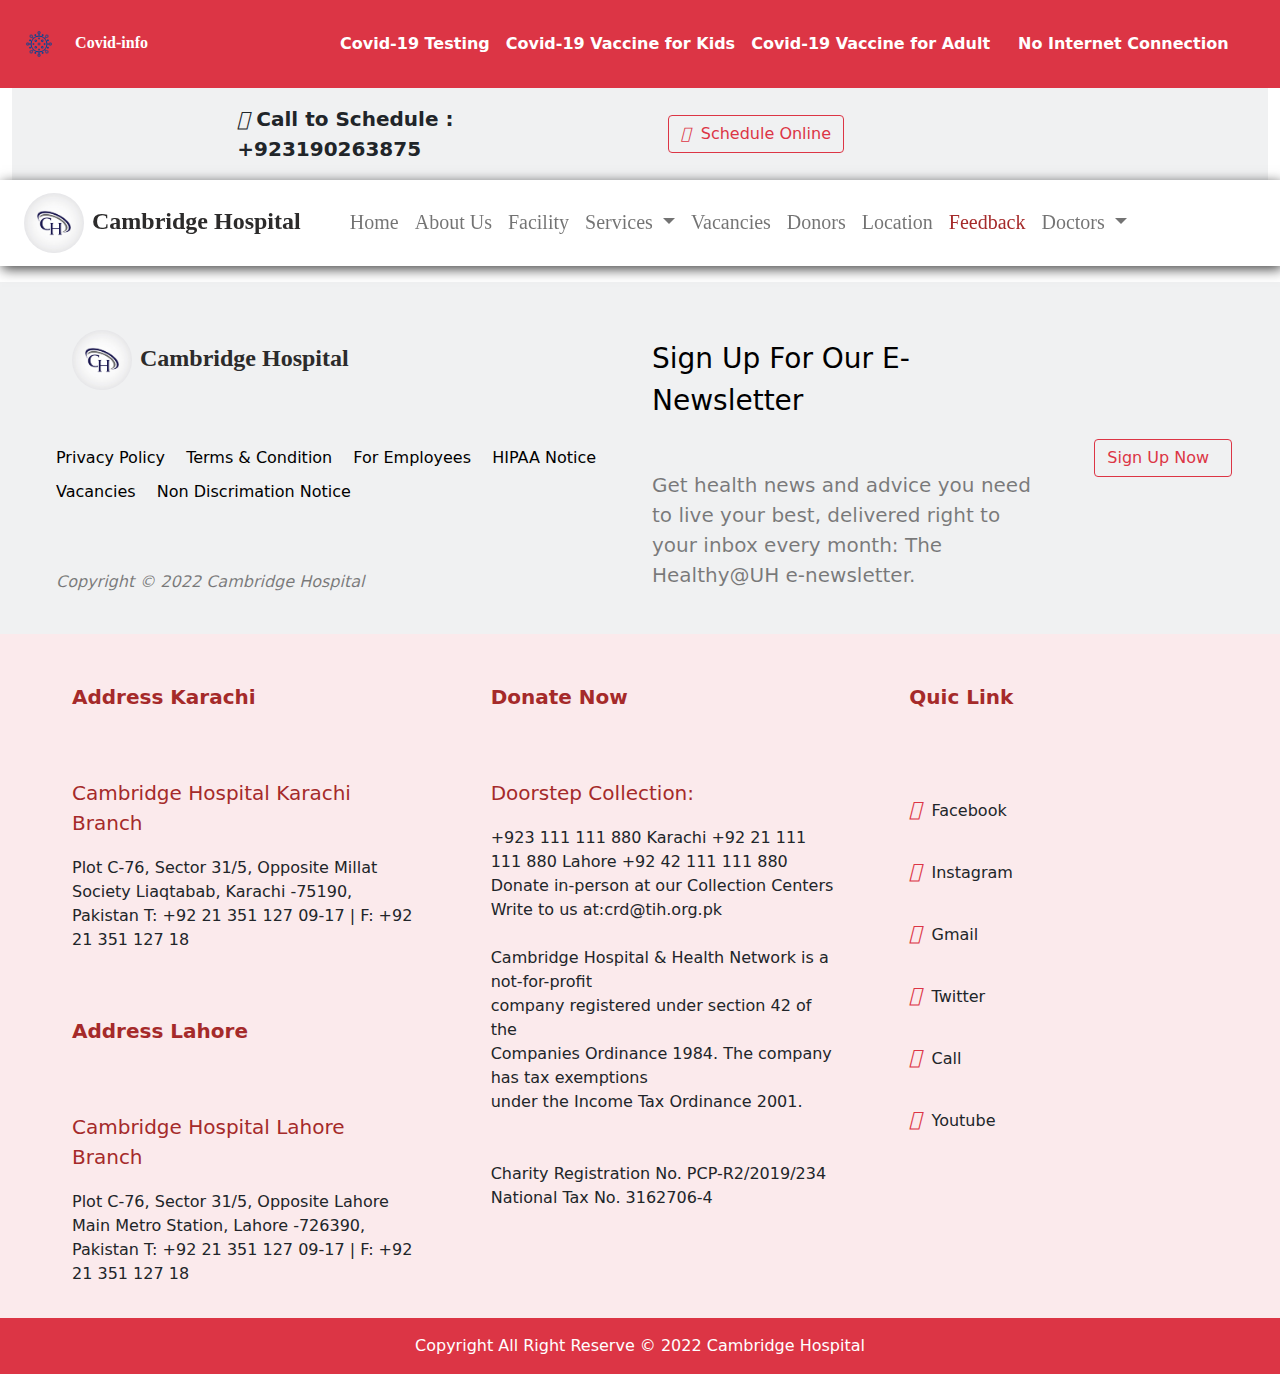
<file: Cambridge Hospital/Cambridge Hospital/submit.html>
<!DOCTYPE html>
<html lang="en">

<head>
    <meta charset="UTF-8">
    <meta http-equiv="X-UA-Compatible" content="IE=edge">
    <meta name="viewport" content="width=device-width, initial-scale=1.0">
   
    <!-- EXTERNAL LINK -->
    <link href='https://stackpath.bootstrapcdn.com/bootstrap/5.0.0-alpha1/css/bootstrap.min.css' rel='stylesheet'>
    <link href='https://cdnjs.cloudflare.com/ajax/libs/font-awesome/4.0.3/css/font-awesome.css' rel='stylesheet'>
    <style></style>
    <script type='text/javascript' src=''></script>
    <script type='text/javascript' src='https://cdn.jsdelivr.net/npm/popper.js@1.16.0/dist/umd/popper.min.js'></script>
    <script type='text/javascript'
        src='https://stackpath.bootstrapcdn.com/bootstrap/5.0.0-alpha1/js/bootstrap.min.js'></script>
    <!-- extrnal link end -->
    <!-- css link -->
    <link rel="stylesheet" href="./style.css">
    <!-- Bootstrap link -->
    <link rel="stylesheet" href="./bootstrap-5.1.3-dist/css/bootstrap.min.css">
    <!-- AOS Animation link -->
    <link href="https://unpkg.com/aos@2.3.1/dist/aos.css" rel="stylesheet">
    <!-- font awosome -->
    <link rel="stylesheet" href="https://cdnjs.cloudflare.com/ajax/libs/font-awesome/6.1.1/css/all.min.css"
        integrity="sha512-KfkfwYDsLkIlwQp6LFnl8zNdLGxu9YAA1QvwINks4PhcElQSvqcyVLLD9aMhXd13uQjoXtEKNosOWaZqXgel0g=="
        crossorigin="anonymous" referrerpolicy="no-referrer" />
    <title>Cambridge Hospital</title>
     <!-- Covid Api -->
     <script>
        fetch("https://api.covid19api.com/summary").then(function(res){
                return res.json()
            }).then(function(respon){
                console.log(respon)
                var i;
            for(i=0;i<respon.length;i++){
                console.log(respon[1].NewConfirmed)
                
            }
            document.getElementById("pera").innerText = "New Worldwide Confirmed Cases" + "  " + "  " + "(" + respon.Global.NewConfirmed + ")"})
    </script>
    <!-- api end -->
</head>

<body>


    <div>

        <!-- Navbar Start -->

        <nav class="navbar navbar-expand-lg navbar-dark bg-danger">
            <div class="container-fluid">
                <div class="col-md-3">
                <img class="img-fluid  navbar-brand" src="./img/corona.png" width="30px" height="30px" alt="">
                <span class="logo fw-bold nav-1-ul active text-white">Covid-info</span>
            </div>
                <button class="navbar-toggler" type="button" data-bs-toggle="collapse"
                    data-bs-target="#navbarSupportedContent" aria-controls="navbarSupportedContent"
                    aria-expanded="false" aria-label="Toggle navigation">
                    <span class="navbar-toggler-icon"></span>
                </button>

                <div class="collapse navbar-collapse justify-content-start" id="navbarSupportedContent">
                    <ul class="navbar-nav  fs-6 fw-bold mb-2 mb-lg-0">
                        <li class="nav-item">
                            <a class="nav-link nav-1-ul active" href="./covid vacancine.html">Covid-19 Testing</a>
                        </li>
                        <li class="nav-item">
                            <a class="nav-link nav-1-ul active" href="./kids.html">Covid-19 Vaccine for Kids</a>
                        </li>
                        <li class="nav-item">
                            <a class="nav-link nav-1-ul active" href="./Vaccine for Adults.html">Covid-19 Vaccine for Adult</a>
                        </li>
                    </ul>
                    <span class="pt-3 ps-1">
                    <p id="pera" class="text-white nav-1-ul nav-link active fw-bold fs-6 text-end">No Internet Connection</p>
                   </span>
                </div>
            

        </nav>

        <div class="container-fluid ">
            <div class="row bg-secondary bg-opacity-10">
                <div class="col-md-2"></div>
                <div class="col-md-4 fw-bold call fs-5 p-3">
                    <i class="fa-solid call fa-phone"></i><span class="call"> Call to Schedule : +923190263875</span>
                </div>
                <div class="col-md-4 d-flex align-items-center">



                    <button class="btn btn-outline-danger m-3" type="button" data-bs-toggle="offcanvas"
                        data-bs-target="#offcanvasRight" aria-controls="offcanvasRight"><i
                            class="fa-solid fa-calendar"></i>&nbsp Schedule Online</button>

                    <div class="offcanvas offcanvas-end" tabindex="-1" id="offcanvasRight"
                        aria-labelledby="offcanvasRightLabel">
                        <div class="offcanvas-header bg-danger text-white ">
                            <p class="text-center pt-3" id="offcanvasRightLabel">Call to Schedule : +923190263875</p>
                            <button type="button" class="btn-close text-reset" data-bs-dismiss="offcanvas"
                                aria-label="Close"></button>
                        </div>
                        <div class="offcanvas-body">
                            <div class="accordion accordion-flush" id="accordionFlushExample">
                                <div class="accordion-item">
                                    <h2 class="accordion-header" id="flush-headingOne">
                                        <button class="accordion-button collapsed" type="button"
                                            data-bs-toggle="collapse" data-bs-target="#flush-collapseOne"
                                            aria-expanded="false" aria-controls="flush-collapseOne">
                                            Neurologists
                                        </button>
                                    </h2>
                                    <div id="flush-collapseOne" class="accordion-collapse collapse"
                                        aria-labelledby="flush-headingOne" data-bs-parent="#accordionFlushExample">
                                        <div class="accordion-body">
                                            <ul class="bg-danger bg-opacity-10">
                                                <li><a class="dropdown-item" href="./facility.html">Dr. Shahid Siddique.</a></li>
                                                <li><a class="dropdown-item" href="./facility.html">Asst. Prof. Dr. Farkhanda
                                                        Jabeen.</a>
                                                </li>
                                                <li><a class="dropdown-item" href="./facility.html">Dr. Riasat Ali Khan </a></li>
                                                <li><a class="dropdown-item" href="./facility.html">Dr. Qasim Shah M.B.B.S</a></li>
                                                <li><a class="dropdown-item" href="./facility.html">Dr. Ayyob Zafar</a></li>
                                                <li><a class="dropdown-item" href="./facility.html">Dr. Naveed Iftkhar</a></li>
                                            </ul>
                                        </div>
                                    </div>
                                </div>
                                <div class="accordion-item">
                                    <h2 class="accordion-header" id="flush-headingTwo">
                                        <button class="accordion-button collapsed" type="button"
                                            data-bs-toggle="collapse" data-bs-target="#flush-collapseTwo"
                                            aria-expanded="false" aria-controls="flush-collapseTwo">
                                            Family physicians
                                        </button>
                                    </h2>
                                    <div id="flush-collapseTwo" class="accordion-collapse collapse"
                                        aria-labelledby="flush-headingTwo" data-bs-parent="#accordionFlushExample">
                                        <div class="accordion-body">
                                            <ul class="bg-info bg-opacity-10">
                                                <li><a class="dropdown-item" href="./facility.html">Dr. Shahid Siddique.</a></li>
                                                <li><a class="dropdown-item" href="./facility.html">Asst. Prof. Dr. Farkhanda
                                                        Jabeen.</a>
                                                </li>
                                                <li><a class="dropdown-item" href="./facility.html">Dr. Munawar Hayat Ahmed.</a></li>
                                                <li><a class="dropdown-item" href="./facility.html">Dr. Nadia Asma Ahmed.</a></li>
                                                <li><a class="dropdown-item" href="./facility.html">Dr. Javed Akram.</a></li>
                                                <li><a class="dropdown-item" href="./facility.html">Dr. Ommaya. Ayub Khan </a></li>
                                                <li><a class="dropdown-item" href="./facility.html">Dr. Riasat Ali Khan</a></li>
                                                <li><a class="dropdown-item" href="./facility.html">Dr. Qasim Shah M.B.B.S</a></li>
                                                <li><a class="dropdown-item" href="./facility.html">Dr. Ayyob Zafar</a></li>
                                                <li><a class="dropdown-item" href="./facility.html">Dr. Naveed Iftkhar</a></li>
                                            </ul>
                                        </div>
                                    </div>

                                  
                                </div>
                                <div class="accordion-item">
                                    <h2 class="accordion-header" id="flush-headingThree">
                                        <button class="accordion-button collapsed" type="button"
                                            data-bs-toggle="collapse" data-bs-target="#flush-collapseThree"
                                            aria-expanded="false" aria-controls="flush-collapseThree">
                                            Obstetricians and gynecologists.
                                        </button>
                                    </h2>
                                    <div id="flush-collapseThree" class="accordion-collapse collapse"
                                        aria-labelledby="flush-headingThree" data-bs-parent="#accordionFlushExample">
                                        <div class="accordion-body">
                                            <ul class="bg-dark bg-opacity-10">
                                                <li><a class="dropdown-item" href="./facility.html">Dr. Shahid Siddique.</a></li>
                                                <li><a class="dropdown-item" href="./facility.html">Asst. Prof. Dr. Farkhanda
                                                        Jabeen.</a>
                                                </li>
                                                <li><a class="dropdown-item" href="./facility.html">Dr. Munawar Hayat Ahmed.</a></li>
                                                <li><a class="dropdown-item" href="./facility.html">Dr. Nadia Asma Ahmed.</a></li>
                                                <li><a class="dropdown-item" href="./facility.html">Dr. Javed Akram.</a></li>
                                                <li><a class="dropdown-item" href="./facility.html">Dr. Ommaya. Ayub Khan </a></li>
                                                <li><a class="dropdown-item" href="./facility.html">Dr. Riasat Ali Khan</a></li>
                                                <li><a class="dropdown-item" href="./facility.html">Dr. Qasim Shah M.B.B.S</a></li>
                                                <li><a class="dropdown-item" href="./facility.html">Dr. Ayyob Zafar</a></li>
                                                <li><a class="dropdown-item" href="./facility.html">Dr. Naveed Iftkhar</a></li>
                                            </ul>
                                        </div>
                                        <div id="flush-collapseThree" class="accordion-collapse collapse"
                                            aria-labelledby="flush-headingThree"
                                            data-bs-parent="#accordionFlushExample">
                                            <div class="accordion-body">

                                            </div>
                                        </div>

                                    </div>
                                    
                                </div>
                                
                            </div>
                        </div>

                    </div>
                </div>

                <div class="col-md-2"></div>
            </div>
        </div>

        <nav class="navbar navbar-expand-lg navbar-light text-black sticky-md-top fixed-top bg-white nav">
            <div class="container-fluid">
                <a class="navbar-brand" href="./index.html"><img class="rounded-circle" src="./img/logo.jpg"
                        width="60px" height="60px" alt=""><span class="fw-bold ms-2 fs-4 logo fs-sm-6">Cambridge
                        Hospital</span></a>
                <button class="navbar-toggler" type="button" data-bs-toggle="collapse"
                    data-bs-target="#navbarNavDropdown" aria-controls="navbarNavDropdown" aria-expanded="false"
                    aria-label="Toggle navigation">
                    <span class="navbar-toggler-icon"></span>
                </button>
                <div class="collapse navbar-collapse nav-font justify-content-center pe-5 me-5" id="navbarNavDropdown">
                    <ul class="navbar-nav fs-5 nav-2-item  ">
                        <li class="nav-item">
                            <a class="nav-link  cool-link " href="./index.html">Home</a>
                        </li>
                        <li class="nav-item">
                            <a class="nav-link cool-link" href="./about.html">About Us</a>
                        </li>
                        <li class="nav-item">
                            <a class="nav-link cool-link" href="./facility.html">Facility</a>
                        </li>
                        <li class="nav-item dropdown">
                            <a class="nav-link dropdown-toggle" href="#" id="navbarDropdownMenuLink" role="button"
                                data-bs-toggle="dropdown" aria-expanded="false">
                                Services
                            </a>
                            <ul class="dropdown-menu dropdown-menu-end" aria-labelledby="navbarDropdownMenuLink">
                                <li><a class="dropdown-item" href="./CLINICAL-service.html">Clinical service</a></li>
                                <li><a class="dropdown-item" href="./blood.html">Blood Center</a></li>
                                <li><a class="dropdown-item" href="./outrech.html">Outrech Programs</a></li>
                            </ul>



                        </li>

                        <li class="nav-item">
                            <a class="nav-link cool-link" href="./vacancies.html">Vacancies</a>
                        </li>
                        <li class="nav-item">
                            <a class="nav-link cool-link" href="./donor.html">Donors</a>
                        </li>
                        <li class="nav-item">
                            <a class="nav-link cool-link" href="./location.html">Location</a>
                        </li>
                        <li class="nav-item">
                            <a class="nav-link main-active cool-link" href="./feedback.html">Feedback</a>
                        </li>
                        <li class="nav-item dropdown">
                            <a class="nav-link dropdown-toggle" href="#" id="navbarDropdownMenuLink" role="button"
                                data-bs-toggle="dropdown" aria-expanded="false">
                                Doctors
                            </a>
                            <ul class="dropdown-menu dropdown-menu-end" aria-labelledby="navbarDropdownMenuLink">
                                <li><a class="dropdown-item" href="./facility.html">Dr. Shahid Siddique.</a></li>
                                <li><a class="dropdown-item" href="./facility.html">Asst. Prof. Dr. Farkhanda Jabeen.</a></li>
                                <li><a class="dropdown-item" href="./facility.html">Dr. Munawar Hayat Ahmed.</a></li>
                                <li><a class="dropdown-item" href="./facility.html">Dr. Nadia Asma Ahmed.</a></li>
                                <li><a class="dropdown-item" href="./facility.html">Dr. Javed Akram.</a></li>
                                <li><a class="dropdown-item" href="./facility.html">Dr. Ommaya. Ayub Khan </a></li>
                                <li><a class="dropdown-item" href="./facility.html">Dr. Riasat Ali Khan</a></li>
                                <li><a class="dropdown-item" href="./facility.html">Dr. Qasim Shah M.B.B.S</a></li>
                                <li><a class="dropdown-item" href="./facility.html">Dr. Ayyob Zafar</a></li>
                                <li><a class="dropdown-item" href="./facility.html">Dr. Naveed Iftkhar</a></li>
                            </ul>



                        </li>
                    </ul>

                </div>
            </div>
        </nav>

        <!-- Navbar End -->
<div class="container">
    <div class="row">
        <div class="col-md-6">
        <p id="showfname"></p>
        <p id="showlname"></p>
        </div>
    </div>
</div>
        <!-- Footer Start-->

      <div class="container-fluid bg-secondary bg-opacity-10 text-black-50">
        <div class="row">
            <div class="col-md-6">
                <a class="navbar-brand" href="./index.html"><img class="rounded-circle mb-5 ms-5 mt-5"
                        src="./img/logo.jpg" width="60px" height="60px" alt=""><span
                        class="fw-bold ms-2  fs-4 logo">Cambridge
                        Hospital</span></a>

                <ul class="fs-6">

                    <a class="cool-link text-black  pt-2 pe-3" href="./index.html">Privacy Policy</a>

                    <a class="cool-link text-black pt-2 pe-3" href="#">Terms & Condition</a>

                    <a class="cool-link text-black pt-2 pe-3" href="#">For Employees</a>

                    <a class="cool-link text-black pt-2 pe-3" href="#">HIPAA Notice</a>


                    <a class="cool-link text-black pt-2 pe-3" href="#">Vacancies</a>

                    <a class="cool-link text-black pt-2 pe-3" href="#">Non Discrimation Notice</a>

                </ul>

                <ul class="fst-italic pt-5">
                    Copyright © 2022 Cambridge Hospital
                </ul>

                <br>

            </div>

            <div class="col-md-4">
                <p class="mt-5 fs-3 pt-2 text-black">Sign Up For Our E-Newsletter</p>
                <p class="mt-5 fs-5 ">Get health news and advice you need to live your best, delivered right to your
                    inbox every month: The
                    Healthy@UH e-newsletter.</p>
            </div>

            <div class="col-md-2 d-flex justify-content-center align-items-center">
                <button class="btn btn-outline-danger mb-5 mt-5 btn-group-lg">Sign Up Now &nbsp;<i
                        class="fa-solid fa-arrow-right-to-bracket"></i></button>
            </div>

        </div>
    </div>
    <div class="container-fluid bg-danger bg-opacity-10">
        <div class="row">

            <div class="col-md-4">
                <p class="fw-bold p-5 fs-5 cool-link">Address Karachi</p>
                <p class="ps-5 fs-5 cool-link">Cambridge Hospital Karachi Branch</p>
                <p class="ps-5">Plot C-76, Sector 31/5, Opposite Millat Society
                    Liaqtabab, Karachi -75190, Pakistan
                    T: +92 21 351 127 09-17 | F: +92 21 351 127 18</p>

                <p class="fw-bold p-5 fs-5 cool-link">Address Lahore</p>
                <p class="ps-5 fs-5 cool-link">Cambridge Hospital Lahore Branch</p>
                <p class="ps-5 pb-3">Plot C-76, Sector 31/5, Opposite Lahore Main Metro Station, Lahore -726390,
                    Pakistan
                    T: +92 21 351 127 09-17 | F: +92 21 351 127 18</p>
            </div>

            <div class="col-md-4">
                <p class="fw-bold p-5 fs-5 cool-link">Donate Now</p> <br>
                <p class="fs-5 ps-5 cool-link">Doorstep Collection:</p>
                <p class="ps-5 pb-3">
                    +923 111 111 880
                    Karachi +92 21 111 111 880
                    Lahore +92 42 111 111 880
                    Donate in-person at our Collection Centers
                    Write to us at:crd@tih.org.pk <br>
                    <br>
                    Cambridge Hospital & Health Network is a not-for-profit <br>
                    company registered under section 42 of the <br>
                    Companies Ordinance 1984. The company has tax exemptions <br>
                    under the Income Tax Ordinance 2001. <br> <br>
                    <br>
                    Charity Registration No. PCP-R2/2019/234 <br>

                    National Tax No. 3162706-4
                </p>
            </div>

            <div class="col-md-4">
                <p class="fw-bold p-5 fs-5 cool-link">Quic Link</p>
                <p class="pt-3 ps-5"><a href="#" class="text-danger fs-5"><i
                            class="fa-brands fa-facebook"></i></a>&nbsp
                    Facebook</p>
                <p class="pt-3 ps-5"><a href="#" class="text-danger fs-5"><i
                            class="fa-brands fa-instagram"></i></a>&nbsp
                    Instagram</p>
                <p class="pt-3 ps-5"><a href="#" class="text-danger fs-5"><i
                            class="fa-solid fa-envelope"></i></a>&nbsp
                    Gmail</p>
                <p class="pt-3 ps-5"><a href="#" class="text-danger fs-5"><i
                            class="fa-brands fa-twitter"></i></a>&nbsp
                    Twitter</p>
                <p class="pt-3 ps-5"><a href="#" class="text-danger fs-5"><i class="fa-solid fa-phone"></i></a>&nbsp
                    Call</p>
                <p class="pt-3 ps-5"><a href="#" class="text-danger fs-5"><i
                            class="fa-brands fa-youtube"></i></a>&nbsp
                    Youtube</p>
            </div>
        </div>
    </div>

    <div class="container-fluid bg-danger">
        <div class="row">
            <div class="col-md-12">
                <p class="text-white pt-3 fs-6 text-center">Copyright All Right Reserve © 2022 Cambridge Hospital
                </p>
            </div>
        </div>
    </div>
</div>
</div>
</div>
<!-- Footer End -->
    <script type='text/javascript'></script>
    <script src="javascript.js"></script>
    <script src="https://unpkg.com/aos@2.3.1/dist/aos.js"></script>
    <script src="./bootstrap-5.1.3-dist/js/bootstrap.js"></script>
    <script>
        AOS.init();
    </script>

</body>

</html>
</file>
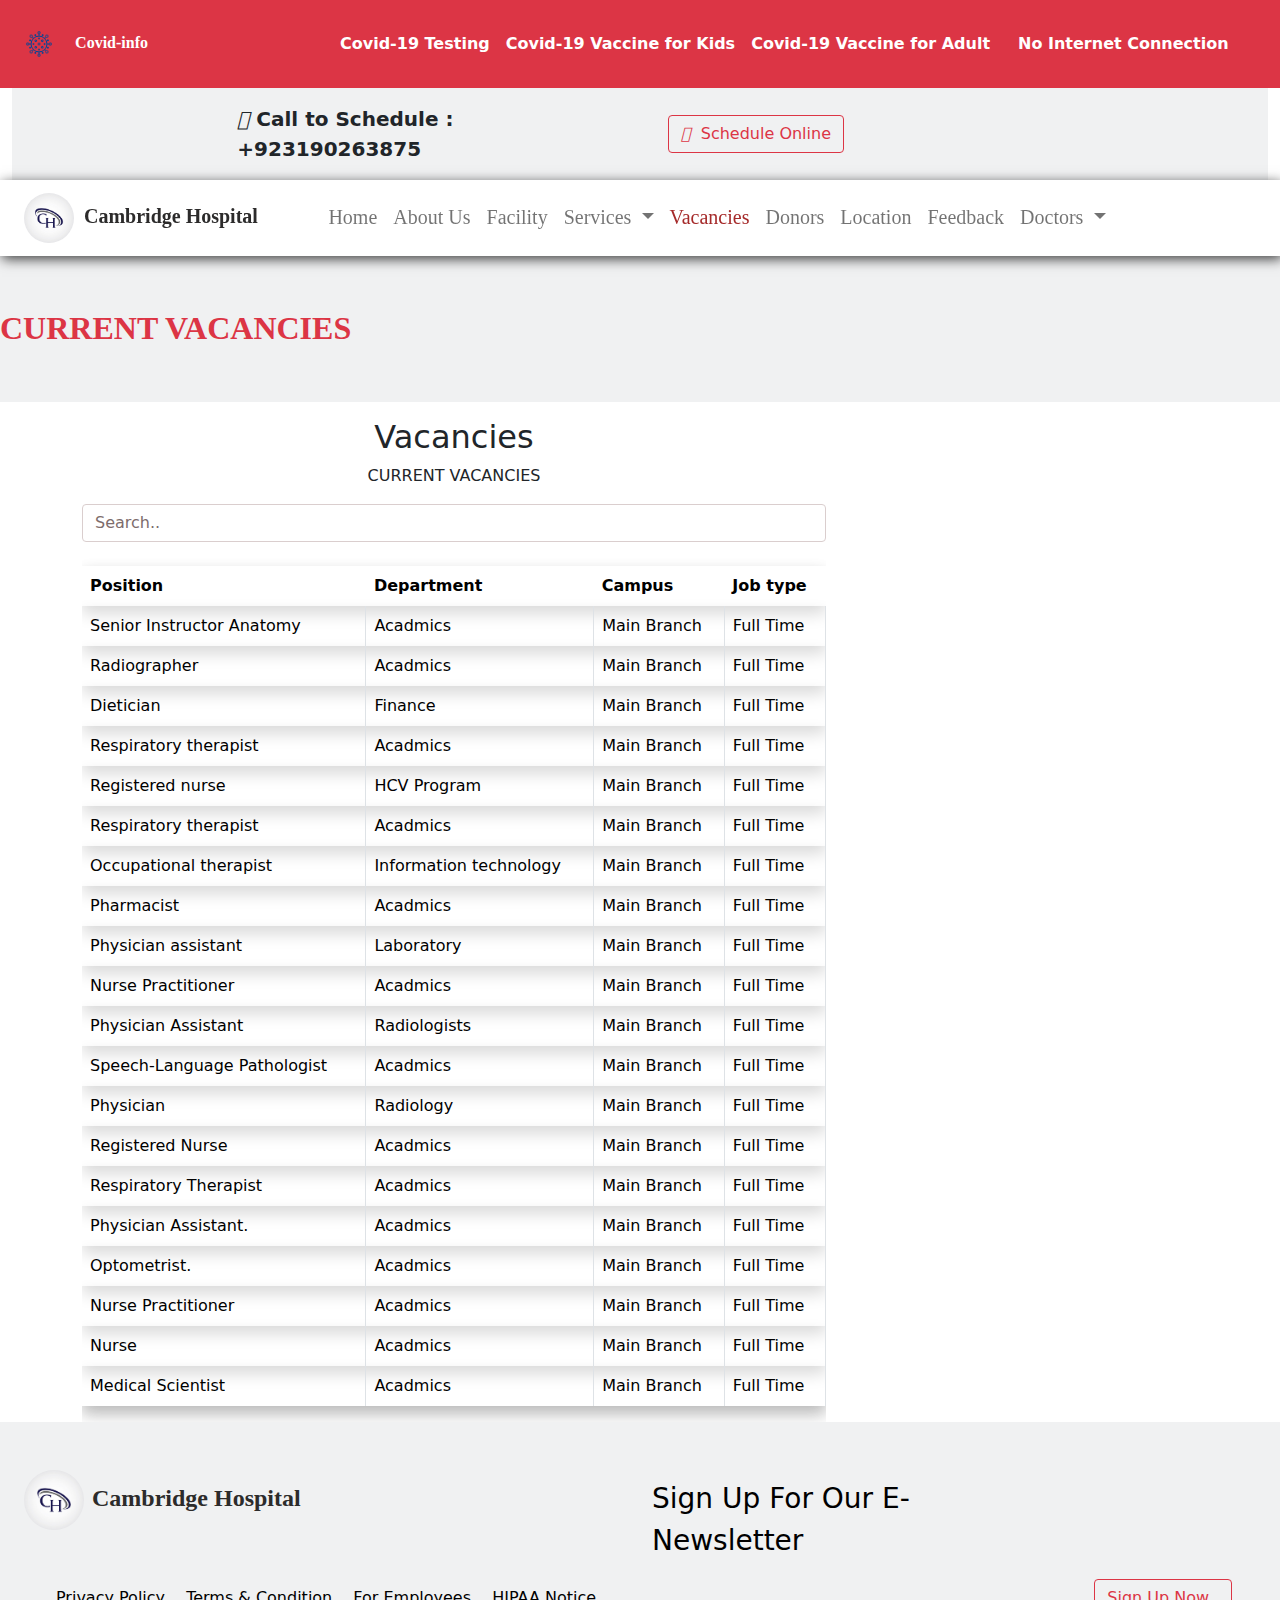
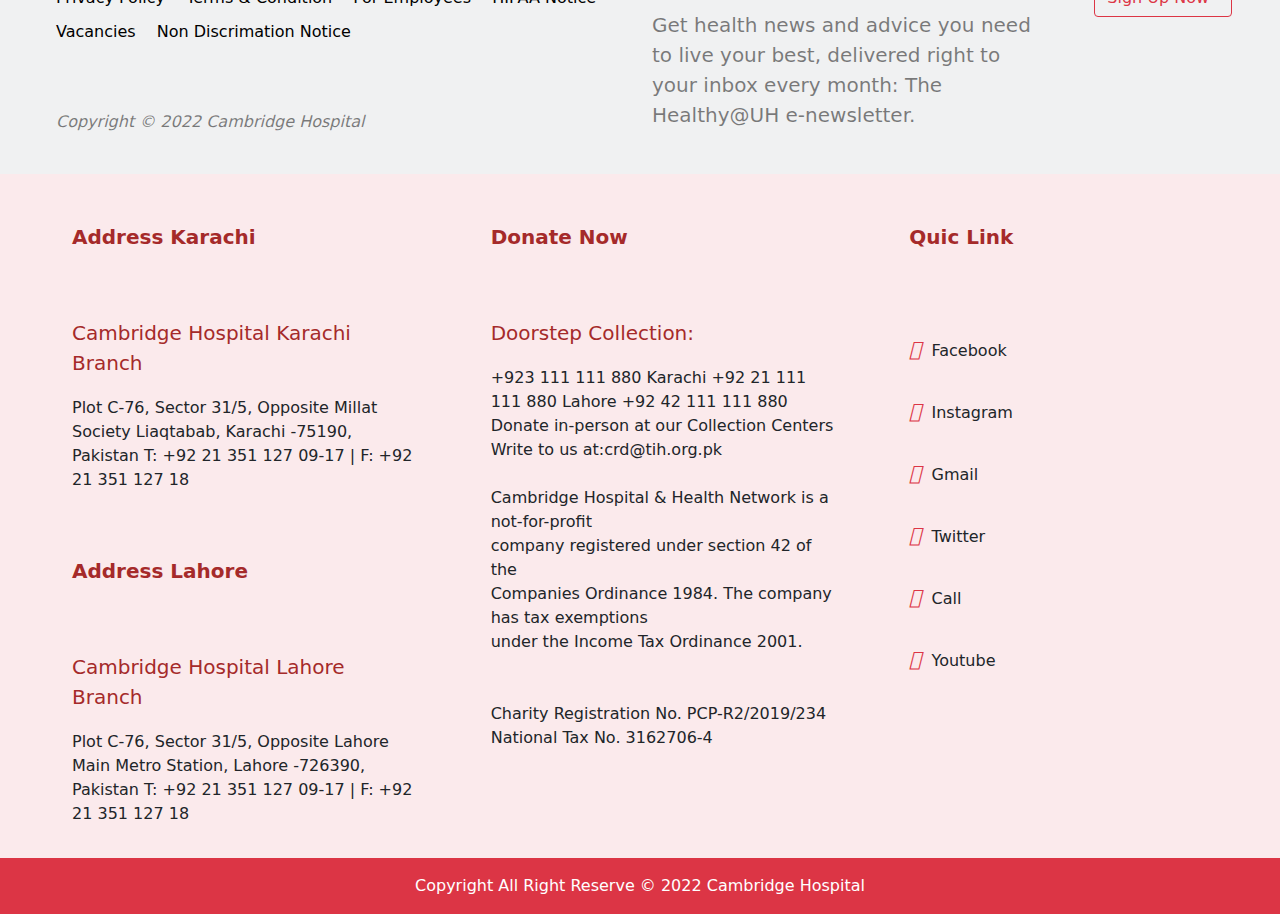
<file: Cambridge Hospital/Cambridge Hospital/vacancies.html>
<!DOCTYPE html>
<html lang="en">

<head>
    <meta charset="UTF-8">
    <meta http-equiv="X-UA-Compatible" content="IE=edge">
    <meta name="viewport" content="width=device-width, initial-scale=1.0">
    <!-- EXTERNAL LINK -->
    <link href='https://stackpath.bootstrapcdn.com/bootstrap/5.0.0-alpha1/css/bootstrap.min.css' rel='stylesheet'>
    <link href='https://cdnjs.cloudflare.com/ajax/libs/font-awesome/4.0.3/css/font-awesome.css' rel='stylesheet'>
    <style></style>
    <script type='text/javascript' src=''></script>
    <script type='text/javascript' src='https://cdn.jsdelivr.net/npm/popper.js@1.16.0/dist/umd/popper.min.js'></script>
    <script type='text/javascript'
        src='https://stackpath.bootstrapcdn.com/bootstrap/5.0.0-alpha1/js/bootstrap.min.js'></script>

        <script src="https://ajax.googleapis.com/ajax/libs/jquery/3.6.0/jquery.min.js"></script>
  <script src="https://maxcdn.bootstrapcdn.com/bootstrap/3.4.1/js/bootstrap.min.js"></script>
    <!-- extrnal link end -->
    <!-- css link -->
    <link rel="stylesheet" href="./style.css">
    <!-- Bootstrap link -->
    <link rel="stylesheet" href="./bootstrap-5.1.3-dist/css/bootstrap.min.css">
    <!-- AOS Animation link -->
    <link href="https://unpkg.com/aos@2.3.1/dist/aos.css" rel="stylesheet">
    <!-- font awosome -->
    <link rel="stylesheet" href="https://cdnjs.cloudflare.com/ajax/libs/font-awesome/6.1.1/css/all.min.css"
        integrity="sha512-KfkfwYDsLkIlwQp6LFnl8zNdLGxu9YAA1QvwINks4PhcElQSvqcyVLLD9aMhXd13uQjoXtEKNosOWaZqXgel0g=="
        crossorigin="anonymous" referrerpolicy="no-referrer" />
    <!-- Covid Api -->
    <script>
        fetch("https://api.covid19api.com/summary").then(function(res){
                return res.json()
            }).then(function(respon){
                console.log(respon)
                var i;
            for(i=0;i<respon.length;i++){
                console.log(respon[1].NewConfirmed)
                
            }
            document.getElementById("pera").innerText = "New Worldwide Confirmed Cases" + "  " + "  " + "(" + respon.Global.NewConfirmed + ")"})
    </script>
    <!-- api end -->

    <title>Cambridge Hospital</title>
</head>

<body>


    <div>

        <!-- Navbar Start -->

        <nav class="navbar navbar-expand-lg navbar-dark bg-danger">
            <div class="container-fluid">
                <div class="col-md-3">
                <img class="img-fluid  navbar-brand" src="./img/corona.png" width="30px" height="30px" alt="">
                <span class="logo fw-bold nav-1-ul active text-white">Covid-info</span>
            </div>
                <button class="navbar-toggler" type="button" data-bs-toggle="collapse"
                    data-bs-target="#navbarSupportedContent" aria-controls="navbarSupportedContent"
                    aria-expanded="false" aria-label="Toggle navigation">
                    <span class="navbar-toggler-icon"></span>
                </button>

                <div class="collapse navbar-collapse justify-content-start" id="navbarSupportedContent">
                    <ul class="navbar-nav  fs-6 fw-bold mb-2 mb-lg-0">
                        <li class="nav-item">
                            <a class="nav-link nav-1-ul active" href="./covid vacancine.html">Covid-19 Testing</a>
                        </li>
                        <li class="nav-item">
                            <a class="nav-link nav-1-ul active" href="./kids.html">Covid-19 Vaccine for Kids</a>
                        </li>
                        <li class="nav-item">
                            <a class="nav-link nav-1-ul active" href="./Vaccine for Adults.html">Covid-19 Vaccine for Adult</a>
                        </li>
                    </ul>
                    <span class="pt-3 ps-1">
                    <p id="pera" class="text-white nav-1-ul nav-link active fw-bold fs-6 text-end">No Internet Connection</p>
                   </span>
                </div>
            

        </nav>

        <div class="container-fluid ">
            <div class="row bg-secondary bg-opacity-10">
                <div class="col-md-2"></div>
                <div class="col-md-4 fw-bold call fs-5 p-3">
                    <i class="fa-solid call fa-phone"></i><span class="call"> Call to Schedule : +923190263875</span>
                </div>
                <div class="col-md-4 d-flex align-items-center">



                    <button class="btn btn-outline-danger m-3" type="button" data-bs-toggle="offcanvas"
                        data-bs-target="#offcanvasRight" aria-controls="offcanvasRight"><i
                            class="fa-solid fa-calendar"></i>&nbsp Schedule Online</button>

                    <div class="offcanvas offcanvas-end" tabindex="-1" id="offcanvasRight"
                        aria-labelledby="offcanvasRightLabel">
                        <div class="offcanvas-header bg-danger text-white ">
                            <p class="text-center pt-3" id="offcanvasRightLabel">Call to Schedule : +923190263875</p>
                            <button type="button" class="btn-close text-reset" data-bs-dismiss="offcanvas"
                                aria-label="Close"></button>
                        </div>
                        <div class="offcanvas-body">
                            <div class="accordion accordion-flush" id="accordionFlushExample">
                                <div class="accordion-item">
                                    <h2 class="accordion-header" id="flush-headingOne">
                                        <button class="accordion-button collapsed" type="button"
                                            data-bs-toggle="collapse" data-bs-target="#flush-collapseOne"
                                            aria-expanded="false" aria-controls="flush-collapseOne">
                                            Neurologists
                                        </button>
                                    </h2>
                                    <div id="flush-collapseOne" class="accordion-collapse collapse"
                                        aria-labelledby="flush-headingOne" data-bs-parent="#accordionFlushExample">
                                        <div class="accordion-body">
                                            <ul class="bg-danger bg-opacity-10">
                                                <li><a class="dropdown-item" href="./facility.html">Dr. Shahid Siddique.</a></li>
                                                <li><a class="dropdown-item" href="./facility.html">Asst. Prof. Dr. Farkhanda
                                                        Jabeen.</a>
                                                </li>
                                                <li><a class="dropdown-item" href="./facility.html">Dr. Riasat Ali Khan </a></li>
                                                <li><a class="dropdown-item" href="./facility.html">Dr. Qasim Shah M.B.B.S</a></li>
                                                <li><a class="dropdown-item" href="./facility.html">Dr. Ayyob Zafar</a></li>
                                                <li><a class="dropdown-item" href="./facility.html">Dr. Naveed Iftkhar</a></li>
                                            </ul>
                                        </div>
                                    </div>
                                </div>
                                <div class="accordion-item">
                                    <h2 class="accordion-header" id="flush-headingTwo">
                                        <button class="accordion-button collapsed" type="button"
                                            data-bs-toggle="collapse" data-bs-target="#flush-collapseTwo"
                                            aria-expanded="false" aria-controls="flush-collapseTwo">
                                            Family physicians
                                        </button>
                                    </h2>
                                    <div id="flush-collapseTwo" class="accordion-collapse collapse"
                                        aria-labelledby="flush-headingTwo" data-bs-parent="#accordionFlushExample">
                                        <div class="accordion-body">
                                            <ul class="bg-info bg-opacity-10">
                                                <li><a class="dropdown-item" href="./facility.html">Dr. Shahid Siddique.</a></li>
                                                <li><a class="dropdown-item" href="./facility.html">Asst. Prof. Dr. Farkhanda
                                                        Jabeen.</a>
                                                </li>
                                                <li><a class="dropdown-item" href="./facility.html">Dr. Munawar Hayat Ahmed.</a></li>
                                                <li><a class="dropdown-item" href="./facility.html">Dr. Nadia Asma Ahmed.</a></li>
                                                <li><a class="dropdown-item" href="./facility.html">Dr. Javed Akram.</a></li>
                                                <li><a class="dropdown-item" href="./facility.html">Dr. Ommaya. Ayub Khan </a></li>
                                                <li><a class="dropdown-item" href="./facility.html">Dr. Riasat Ali Khan</a></li>
                                                <li><a class="dropdown-item" href="./facility.html">Dr. Qasim Shah M.B.B.S</a></li>
                                                <li><a class="dropdown-item" href="./facility.html">Dr. Ayyob Zafar</a></li>
                                                <li><a class="dropdown-item" href="./facility.html">Dr. Naveed Iftkhar</a></li>
                                            </ul>
                                        </div>
                                    </div>

                                  
                                </div>
                                <div class="accordion-item">
                                    <h2 class="accordion-header" id="flush-headingThree">
                                        <button class="accordion-button collapsed" type="button"
                                            data-bs-toggle="collapse" data-bs-target="#flush-collapseThree"
                                            aria-expanded="false" aria-controls="flush-collapseThree">
                                            Obstetricians and gynecologists.
                                        </button>
                                    </h2>
                                    <div id="flush-collapseThree" class="accordion-collapse collapse"
                                        aria-labelledby="flush-headingThree" data-bs-parent="#accordionFlushExample">
                                        <div class="accordion-body">
                                            <ul class="bg-dark bg-opacity-10">
                                                <li><a class="dropdown-item" href="./facility.html">Dr. Shahid Siddique.</a></li>
                                                <li><a class="dropdown-item" href="./facility.html">Asst. Prof. Dr. Farkhanda
                                                        Jabeen.</a>
                                                </li>
                                                <li><a class="dropdown-item" href="./facility.html">Dr. Munawar Hayat Ahmed.</a></li>
                                                <li><a class="dropdown-item" href="./facility.html">Dr. Nadia Asma Ahmed.</a></li>
                                                <li><a class="dropdown-item" href="./facility.html">Dr. Javed Akram.</a></li>
                                                <li><a class="dropdown-item" href="./facility.html">Dr. Ommaya. Ayub Khan </a></li>
                                                <li><a class="dropdown-item" href="./facility.html">Dr. Riasat Ali Khan</a></li>
                                                <li><a class="dropdown-item" href="./facility.html">Dr. Qasim Shah M.B.B.S</a></li>
                                                <li><a class="dropdown-item" href="./facility.html">Dr. Ayyob Zafar</a></li>
                                                <li><a class="dropdown-item" href="./facility.html">Dr. Naveed Iftkhar</a></li>
                                            </ul>
                                        </div>
                                        <div id="flush-collapseThree" class="accordion-collapse collapse"
                                            aria-labelledby="flush-headingThree"
                                            data-bs-parent="#accordionFlushExample">
                                            <div class="accordion-body">

                                            </div>
                                        </div>

                                    </div>
                                    
                                </div>
                                
                            </div>
                        </div>

                    </div>
                </div>

                <div class="col-md-2"></div>
            </div>
        </div>

        <nav class="navbar navbar-expand-lg navbar-light text-black sticky-md-top fixed-top bg-white nav">
            <div class="container-fluid">
                <a class="navbar-brand fw-bold logo fs-5" href="./index.html"><img class="rounded-circle" src="./img/logo.jpg"
                    width="50px" height="50px" alt="">&nbsp; Cambridge
                    Hospital</a>
                <button class="navbar-toggler" type="button" data-bs-toggle="collapse"
                    data-bs-target="#navbarNavDropdown" aria-controls="navbarNavDropdown" aria-expanded="false"
                    aria-label="Toggle navigation">
                    <span class="navbar-toggler-icon"></span>
                </button>
                <div class="collapse navbar-collapse nav-font justify-content-center pe-5 me-5" id="navbarNavDropdown">
                    <ul class="navbar-nav fs-5 nav-2-item  ">
                        <li class="nav-item">
                            <a class="nav-link  cool-link " href="./index.html">Home</a>
                        </li>
                        <li class="nav-item">
                            <a class="nav-link cool-link" href="./about.html">About Us</a>
                        </li>
                        <li class="nav-item">
                            <a class="nav-link cool-link" href="./facility.html">Facility</a>
                        </li>
                        <li class="nav-item dropdown">
                            <a class="nav-link dropdown-toggle" href="#" id="navbarDropdownMenuLink" role="button"
                                data-bs-toggle="dropdown" aria-expanded="false">
                                Services
                            </a>
                            <ul class="dropdown-menu dropdown-menu-end" aria-labelledby="navbarDropdownMenuLink">
                                <li><a class="dropdown-item" href="./CLINICAL-service.html">Clinical service</a></li>
                                <li><a class="dropdown-item" href="./blood.html">Blood Center</a></li>
                                <li><a class="dropdown-item" href="./outrech.html">Outrech Programs</a></li>
                            </ul>



                        </li>

                        <li class="nav-item">
                            <a class="nav-link main-active cool-link" href="./vacancies.html">Vacancies</a>
                        </li>
                        <li class="nav-item">
                            <a class="nav-link cool-link" href="./donor.html">Donors</a>
                        </li>
                        <li class="nav-item">
                            <a class="nav-link cool-link" href="./location.html">Location</a>
                        </li>
                        <li class="nav-item">
                            <a class="nav-link cool-link" href="./feedback.html">Feedback</a>
                        </li>
                        <li class="nav-item dropdown">
                            <a class="nav-link dropdown-toggle" href="#" id="navbarDropdownMenuLink" role="button"
                                data-bs-toggle="dropdown" aria-expanded="false">
                                Doctors
                            </a>
                            <ul class="dropdown-menu dropdown-menu-end" aria-labelledby="navbarDropdownMenuLink">
                                <li><a class="dropdown-item" href="./facility.html">Dr. Shahid Siddique.</a></li>
                                <li><a class="dropdown-item" href="./facility.html">Asst. Prof. Dr. Farkhanda Jabeen.</a></li>
                                <li><a class="dropdown-item" href="./facility.html">Dr. Munawar Hayat Ahmed.</a></li>
                                <li><a class="dropdown-item" href="./facility.html">Dr. Nadia Asma Ahmed.</a></li>
                                <li><a class="dropdown-item" href="./facility.html">Dr. Javed Akram.</a></li>
                                <li><a class="dropdown-item" href="./facility.html">Dr. Ommaya. Ayub Khan </a></li>
                                <li><a class="dropdown-item" href="./facility.html">Dr. Riasat Ali Khan</a></li>
                                <li><a class="dropdown-item" href="./facility.html">Dr. Qasim Shah M.B.B.S</a></li>
                                <li><a class="dropdown-item" href="./facility.html">Dr. Ayyob Zafar</a></li>
                                <li><a class="dropdown-item" href="./facility.html">Dr. Naveed Iftkhar</a></li>
                            </ul>



                        </li>
                    </ul>

                </div>
            </div>
        </nav>

        <!-- Navbar End -->
        <p class="logo fw-bold fs-2 pt-5 pb-5 text-danger cool-link bg-secondary d-block bg-opacity-10">CURRENT VACANCIES</p>
        <div class="container">
            <div class="row">
               
                <div class="col-md-8 m-0 p-0 overflow-hidden">
                   <span class="text-center">
                        <h2>Vacancies</h2>
                        <p>CURRENT VACANCIES</p> 
                    </span> 
                        <input class="form-control" id="myInput" type="text" placeholder="Search..">
                        <br>
                        <table class="table shadow table-borderless">
                          <thead>
                            <tr class="shadow">
                              <th>Position</th>
                              <th>Department</th>
                              <th>Campus</th>
                              <th>Job type</th>
                            </tr>
                          </thead>
                          <tbody id="myTable">
                            <tr class="shadow">
                              <td class="border border-1 border-top-0 border-bottom-0 border-start-0">Senior Instructor Anatomy</td>
                              <td class="border border-1 border-top-0 border-bottom-0 border-start-0">Acadmics</td>
                              <td class="border border-1 border-top-0 border-bottom-0 border-start-0">Main Branch</td>
                              <td class="border border-1 border-top-0 border-bottom-0 border-start-0">Full Time</td>
                            </tr>
                            <tr class="shadow">
                                <td class="border border-1 border-top-0 border-bottom-0 border-start-0">Radiographer</td>
                                <td class="border border-1 border-top-0 border-bottom-0 border-start-0">Acadmics</td>
                                <td class="border border-1 border-top-0 border-bottom-0 border-start-0">Main Branch</td>
                                <td class="border border-1 border-top-0 border-bottom-0 border-start-0">Full Time</td>
                              </tr>
                            <tr class="shadow">
                                <td class="border border-1 border-top-0 border-bottom-0 border-start-0">Dietician</td>
                                <td class="border border-1 border-top-0 border-bottom-0 border-start-0">Finance</td>
                                <td class="border border-1 border-top-0 border-bottom-0 border-start-0">Main Branch</td>
                                <td class="border border-1 border-top-0 border-bottom-0 border-start-0">Full Time</td>
                              </tr>
                            <tr class="shadow">
                                <td class="border border-1 border-top-0 border-bottom-0 border-start-0">Respiratory therapist</td>
                                <td class="border border-1 border-top-0 border-bottom-0 border-start-0">Acadmics</td>
                                <td class="border border-1 border-top-0 border-bottom-0 border-start-0">Main Branch</td>
                                <td class="border border-1 border-top-0 border-bottom-0 border-start-0">Full Time</td>
                              </tr>
                            <tr class="shadow">
                                <td class="border border-1 border-top-0 border-bottom-0 border-start-0">Registered nurse</td>
                                <td class="border border-1 border-top-0 border-bottom-0 border-start-0">HCV Program</td>
                                <td class="border border-1 border-top-0 border-bottom-0 border-start-0">Main Branch</td>
                                <td class="border border-1 border-top-0 border-bottom-0 border-start-0">Full Time</td>
                              </tr>
                            <tr class="shadow">
                                <td class="border border-1 border-top-0 border-bottom-0 border-start-0">Respiratory therapist</td>
                                <td class="border border-1 border-top-0 border-bottom-0 border-start-0">Acadmics</td>
                                <td class="border border-1 border-top-0 border-bottom-0 border-start-0">Main Branch</td>
                                <td class="border border-1 border-top-0 border-bottom-0 border-start-0">Full Time</td>
                              </tr>
                            <tr class="shadow">
                                <td class="border border-1 border-top-0 border-bottom-0 border-start-0">Occupational therapist</td>
                                <td class="border border-1 border-top-0 border-bottom-0 border-start-0">Information technology</td>
                                <td class="border border-1 border-top-0 border-bottom-0 border-start-0">Main Branch</td>
                                <td class="border border-1 border-top-0 border-bottom-0 border-start-0">Full Time</td>
                              </tr>
                            <tr class="shadow">
                                <td class="border border-1 border-top-0 border-bottom-0 border-start-0">Pharmacist</td>
                                <td class="border border-1 border-top-0 border-bottom-0 border-start-0">Acadmics</td>
                                <td class="border border-1 border-top-0 border-bottom-0 border-start-0">Main Branch</td>
                                <td class="border border-1 border-top-0 border-bottom-0 border-start-0">Full Time</td>
                              </tr>
                            <tr class="shadow">
                                <td class="border border-1 border-top-0 border-bottom-0 border-start-0">Physician assistant</td>
                                <td class="border border-1 border-top-0 border-bottom-0 border-start-0">Laboratory</td>
                                <td class="border border-1 border-top-0 border-bottom-0 border-start-0">Main Branch</td>
                                <td class="border border-1 border-top-0 border-bottom-0 border-start-0">Full Time</td>
                              </tr>
                            <tr class="shadow">
                                <td class="border border-1 border-top-0 border-bottom-0 border-start-0">Nurse Practitioner</td>
                                <td class="border border-1 border-top-0 border-bottom-0 border-start-0">Acadmics</td>
                                <td class="border border-1 border-top-0 border-bottom-0 border-start-0">Main Branch</td>
                                <td class="border border-1 border-top-0 border-bottom-0 border-start-0">Full Time</td>
                              </tr>
                            <tr class="shadow">
                                <td class="border border-1 border-top-0 border-bottom-0 border-start-0">Physician Assistant</td>
                                <td class="border border-1 border-top-0 border-bottom-0 border-start-0">Radiologists</td>
                                <td class="border border-1 border-top-0 border-bottom-0 border-start-0">Main Branch</td>
                                <td class="border border-1 border-top-0 border-bottom-0 border-start-0">Full Time</td>
                              </tr>
                            <tr class="shadow">
                                <td class="border border-1 border-top-0 border-bottom-0 border-start-0">Speech-Language Pathologist</td>
                                <td class="border border-1 border-top-0 border-bottom-0 border-start-0">Acadmics</td>
                                <td class="border border-1 border-top-0 border-bottom-0 border-start-0">Main Branch</td>
                                <td class="border border-1 border-top-0 border-bottom-0 border-start-0">Full Time</td>
                              </tr>
                            <tr class="shadow">
                                <td class="border border-1 border-top-0 border-bottom-0 border-start-0">Physician</td>
                                <td class="border border-1 border-top-0 border-bottom-0 border-start-0">Radiology</td>
                                <td class="border border-1 border-top-0 border-bottom-0 border-start-0">Main Branch</td>
                                <td class="border border-1 border-top-0 border-bottom-0 border-start-0">Full Time</td>
                              </tr>
                            <tr class="shadow">
                                <td class="border border-1 border-top-0 border-bottom-0 border-start-0">Registered Nurse</td>
                                <td class="border border-1 border-top-0 border-bottom-0 border-start-0">Acadmics</td>
                                <td class="border border-1 border-top-0 border-bottom-0 border-start-0">Main Branch</td>
                                <td class="border border-1 border-top-0 border-bottom-0 border-start-0">Full Time</td>
                              </tr>
                            <tr class="shadow">
                                <td class="border border-1 border-top-0 border-bottom-0 border-start-0">Respiratory Therapist</td>
                                <td class="border border-1 border-top-0 border-bottom-0 border-start-0">Acadmics</td>
                                <td class="border border-1 border-top-0 border-bottom-0 border-start-0">Main Branch</td>
                                <td class="border border-1 border-top-0 border-bottom-0 border-start-0">Full Time</td>
                              </tr>
                            <tr class="shadow">
                                <td class="border border-1 border-top-0 border-bottom-0 border-start-0">Physician Assistant.</td>
                                <td class="border border-1 border-top-0 border-bottom-0 border-start-0">Acadmics</td>
                                <td class="border border-1 border-top-0 border-bottom-0 border-start-0">Main Branch</td>
                                <td class="border border-1 border-top-0 border-bottom-0 border-start-0">Full Time</td>
                              </tr>
                            <tr class="shadow">
                                <td class="border border-1 border-top-0 border-bottom-0 border-start-0">Optometrist.</td>
                                <td class="border border-1 border-top-0 border-bottom-0 border-start-0">Acadmics</td>
                                <td class="border border-1 border-top-0 border-bottom-0 border-start-0">Main Branch</td>
                                <td class="border border-1 border-top-0 border-bottom-0 border-start-0">Full Time</td>
                              </tr>
                            <tr class="shadow">
                                <td class="border border-1 border-top-0 border-bottom-0 border-start-0">Nurse Practitioner</td>
                                <td class="border border-1 border-top-0 border-bottom-0 border-start-0">Acadmics</td>
                                <td class="border border-1 border-top-0 border-bottom-0 border-start-0">Main Branch</td>
                                <td class="border border-1 border-top-0 border-bottom-0 border-start-0">Full Time</td>
                              </tr>
                            <tr class="shadow">
                                <td class="border border-1 border-top-0 border-bottom-0 border-start-0">Nurse</td>
                                <td class="border border-1 border-top-0 border-bottom-0 border-start-0">Acadmics</td>
                                <td class="border border-1 border-top-0 border-bottom-0 border-start-0">Main Branch</td>
                                <td class="border border-1 border-top-0 border-bottom-0 border-start-0">Full Time</td>
                              </tr>
                            <tr class="shadow">
                                <td class="border border-1 border-top-0 border-bottom-0 border-start-0">Medical Scientist</td>
                                <td class="border border-1 border-top-0 border-bottom-0 border-start-0">Acadmics</td>
                                <td class="border border-1 border-top-0 border-bottom-0 border-start-0">Main Branch</td>
                                <td class="border border-1 border-top-0 border-bottom-0 border-start-0">Full Time</td>
                              </tr>
                          </tbody>
                        </table>
                    </div>
                </div>
                <div class="col-md-4"></div>
            </div>
       
        
 
    
        <!-- Footer Start-->

        <div class="container-fluid bg-secondary bg-opacity-10 text-black-50">
            <div class="row">
                <div class="col-md-6">
                    <a class="navbar-brand" href="./index.html"><img class="rounded-circle mb-5  mt-5"
                            src="./img/logo.jpg" width="60px" height="60px" alt=""><span
                            class="fw-bold ms-2  fs-4 logo">Cambridge
                            Hospital</span></a>

                    <ul class="fs-6">

                        <a class="cool-link text-black  pt-2 pe-3" href="./index.html">Privacy Policy</a>

                        <a class="cool-link text-black pt-2 pe-3" href="#">Terms & Condition</a>

                        <a class="cool-link text-black pt-2 pe-3" href="#">For Employees</a>

                        <a class="cool-link text-black pt-2 pe-3" href="#">HIPAA Notice</a>


                        <a class="cool-link text-black pt-2 pe-3" href="#">Vacancies</a>

                        <a class="cool-link text-black pt-2 pe-3" href="#">Non Discrimation Notice</a>

                    </ul>

                    <ul class="fst-italic pt-5">
                        Copyright © 2022 Cambridge Hospital
                    </ul>

                    <br>

                </div>

                <div class="col-md-4">
                    <p class="mt-5 fs-3 pt-2 text-black">Sign Up For Our E-Newsletter</p>
                    <p class="mt-5 fs-5 ">Get health news and advice you need to live your best, delivered right to your
                        inbox every month: The
                        Healthy@UH e-newsletter.</p>
                </div>

                <div class="col-md-2 d-flex justify-content-center align-items-center">
                    <button class="btn btn-outline-danger mb-5 mt-5 btn-group-lg">Sign Up Now &nbsp;<i
                            class="fa-solid fa-arrow-right-to-bracket"></i></button>
                </div>

            </div>
        </div>
        <div class="container-fluid bg-danger bg-opacity-10">
            <div class="row">

                <div class="col-md-4">
                    <p class="fw-bold p-5 fs-5 cool-link">Address Karachi</p>
                    <p class="ps-5 fs-5 cool-link">Cambridge Hospital Karachi Branch</p>
                    <p class="ps-5">Plot C-76, Sector 31/5, Opposite Millat Society
                        Liaqtabab, Karachi -75190, Pakistan
                        T: +92 21 351 127 09-17 | F: +92 21 351 127 18</p>

                    <p class="fw-bold p-5 fs-5 cool-link">Address Lahore</p>
                    <p class="ps-5 fs-5 cool-link">Cambridge Hospital Lahore Branch</p>
                    <p class="ps-5 pb-3">Plot C-76, Sector 31/5, Opposite Lahore Main Metro Station, Lahore -726390,
                        Pakistan
                        T: +92 21 351 127 09-17 | F: +92 21 351 127 18</p>
                </div>

                <div class="col-md-4">
                    <p class="fw-bold p-5 fs-5 cool-link">Donate Now</p> <br>
                    <p class="fs-5 ps-5 cool-link">Doorstep Collection:</p>
                    <p class="ps-5 pb-3">
                        +923 111 111 880
                        Karachi +92 21 111 111 880
                        Lahore +92 42 111 111 880
                        Donate in-person at our Collection Centers
                        Write to us at:crd@tih.org.pk <br>
                        <br>
                        Cambridge Hospital & Health Network is a not-for-profit <br>
                        company registered under section 42 of the <br>
                        Companies Ordinance 1984. The company has tax exemptions <br>
                        under the Income Tax Ordinance 2001. <br> <br>
                        <br>
                        Charity Registration No. PCP-R2/2019/234 <br>

                        National Tax No. 3162706-4
                    </p>
                </div>

                <div class="col-md-4">
                    <p class="fw-bold p-5 fs-5 cool-link">Quic Link</p>
                    <p class="pt-3 ps-5"><a href="https://www.facebook.com/campaign/landing.php?campaign_id=1653377901&extra_1=s%7Cc%7C358050429110%7Ce%7Cfacebook%27%7C&placement=&creative=358050429110&keyword=facebook%27&partner_id=googlesem&extra_2=campaignid%3D1653377901%26adgroupid%3D65139789042%26matchtype%3De%26network%3Dg%26source%3Dnotmobile%26search_or_content%3Ds%26device%3Dc%26devicemodel%3D%26adposition%3D%26target%3D%26targetid%3Dkwd-362360550869%26loc_physical_ms%3D9077140%26loc_interest_ms%3D%26feeditemid%3D%26param1%3D%26param2%3D&gclid=CjwKCAjwjZmTBhB4EiwAynRmDxaQ4RkUNH16mIYaG4t1K4g85IQGYfHKU0HgExMZslbzhyOK9YNTNRoCbkUQAvD_BwE" class="text-danger fs-5"><i
                                class="fa-brands fa-facebook"></i></a>&nbsp
                        Facebook</p>
                    <p class="pt-3 ps-5"><a href="https://www.instagram.com/?hl=en" class="text-danger fs-5"><i
                                class="fa-brands fa-instagram"></i></a>&nbsp
                        Instagram</p>
                    <p class="pt-3 ps-5"><a href="mailto:huzaifakhanwaseem2233@gmail.com" class="text-danger fs-5"><i
                                class="fa-solid fa-envelope"></i></a>&nbsp
                        Gmail</p>
                    <p class="pt-3 ps-5"><a href="https://twitter.com/i/flow/login" class="text-danger fs-5"><i
                                class="fa-brands fa-twitter"></i></a>&nbsp
                        Twitter</p>
                    <p class="pt-3 ps-5"><a href="+923190283675" class="text-danger fs-5"><i class="fa-solid fa-phone"></i></a>&nbsp
                        Call</p>
                    <p class="pt-3 ps-5"><a href="https://www.youtube.com/channel/UCzdbICWRJ6hkE3qGAZCCCkw/featured" class="text-danger fs-5"><i
                                class="fa-brands fa-youtube"></i></a>&nbsp
                        Youtube</p>
                </div>
            </div>
        </div>

        <div class="container-fluid bg-danger">
            <div class="row">
                <div class="col-md-12">
                    <p class="text-white pt-3 fs-6 text-center">Copyright All Right Reserve © 2022 Cambridge Hospital
                    </p>
                </div>
            </div>
        </div>
    </div>
    </div>
    </div>
</div>

    <!-- Footer End -->
    <script>
        $(document).ready(function(){
          $("#myInput").on("keyup", function() {
            var value = $(this).val().toLowerCase();
            $("#myTable tr").filter(function() {
              $(this).toggle($(this).text().toLowerCase().indexOf(value) > -1)
            });
          });
        });
        </script>
    <script type='text/javascript'></script>
    <script src="./javascript.js"></script>
    <script src="https://unpkg.com/aos@2.3.1/dist/aos.js"></script>
    <script src="./bootstrap-5.1.3-dist/js/bootstrap.js"></script>
    <script>
        AOS.init();
    </script>

</body>

</html>
</file>
<file: Cambridge Hospital/Cambridge Hospital/style.css>
*{
    scroll-behavior: smooth;
   
}
.nav-1-ul:hover {
    background-color: rgb(255, 255, 255);
    color: brown !important;
}


.top{
    position: fixed;
    right: 0;
    bottom: 0;
    z-index: 99 !important;
    margin-right: 10px;
    margin-bottom: 10px;
    transition: all 1s ease-in-out !important;
}

.nav1-info :hover {
    color: white !important;
}

.call :hover {
    color: brown !important;
}

.nav {
    width: 100% !important;
    position: sticky !important;
    box-shadow: 2px 3px 12px 0px rgba(0, 0, 0, 0.75);
    -webkit-box-shadow: 2px 3px 12px 0px rgba(0, 0, 0, 0.75);
    -moz-box-shadow: 2px 3px 12px 0px rgba(0, 0, 0, 0.75);
    transition: all 1s ease-in-out;
    z-index: 99 !important;
}

.nav-font{
    font-family: Cambria, Cochin, Georgia, Times, 'Times New Roman', serif !important;
}

nav :hover {
    color: rgb(255, 40, 40) !important;
}



.logo {
    font-family: Cambria, Cochin, Georgia, Times, 'Times New Roman', serif;
    color: rgb(44, 43, 43) !important;
}

.line {
    width: 0px;
    height: 0px;
    background-color: rgb(255, 255, 255);

}

.line :hover {
    transition: all 1s ease-in-out;
    width: 20px;
    height: 1px;
    background-color: black;

}

.inf:hover {
    color: black !important;
}



.cool-link {
    display: inline-block;
    color: brown;
    text-decoration: none;
}

.cool-link::after {
    content: '';
    display: block;
    width: 0;
    height: 2px;
    background: brown;
    transition: all ease-in 0.3s;
}

.cool-link:hover::after {
    width: 100%;
    transition: all ease-in-out 0.3s;
}

.bg1{
    background-image: url(./img/doc2.jpg);
    width: 100%;
    height: 100%;
    background-position: center center;
    background-attachment: fixed;
    background-size: cover;

    background-repeat: no-repeat;
}

.bg2{
    background-image: url(./img/doc1.jpg);
    width: 100%;
    height: 100%;
    background-position: center center;
    background-attachment: fixed;
    background-size: cover;

    background-repeat: no-repeat;
}

.bg3{
    background-image: url(./img/doc3.jpg);
    width: 100%;
    height: 100%;
    background-position: center center;
    background-attachment: fixed;
    background-size: cover;

    background-repeat: no-repeat;
}

.bg4{
    background-image: url(./img/hospital-721239_1920.jpg);
    width: 100%;
    height: 100%;
    background-position: center center;
    background-attachment: fixed;
    background-size: cover;

    background-repeat: no-repeat;
}

.bg5{
    background-image: url(./img/wood.jpg);
    width: 100%;
    height: 100%;
    background-position: center center;
    background-attachment: fixed;
    background-size: cover;

    background-repeat: no-repeat;
}
.bg6{
    background-image: url(./img/road.jpg);
    width: 100%;
    height: 100%;
    background-position: center center;
    background-attachment: fixed;
    background-size: cover;

    background-repeat: no-repeat;
} 

.bg7{
    background-image: url(./img/red.jpg);
    width: 100%;
    height: 100%;
    background-position: center center;
    background-attachment: fixed;
    background-size: cover;

    background-repeat: no-repeat;
}

.main-active{
    color: brown !important;
}

.my-card:hover{
    transform: scale(1.1) !important;
   transition: all 1s ease-out !important;
}

::-webkit-scrollbar{
  
    width: 10px;
}
::-webkit-scrollbar-track{
    background-color: rgb(255, 255, 255);
    border: 1px solid rgb(211, 211, 211);
    

}
::-webkit-scrollbar-thumb{
    background-color: brown;
    border: 2px solid white;
   
}
::-webkit-scrollbar-corner{
    background-color: white;

}

::-webkit-scrollbar-button{
    background-color: white;
    height: 0px;
}

.my-form-control{
    background-color: rgba(165, 42, 42, 0.596) !important;
    color: rgb(255, 255, 255) !important;
}
.my-form-control::placeholder{
   
    color: white !important;
}

.my-box {
    
    color: rgb(0, 0, 0);
    text-decoration: none !important;
}

.my-box::after {
    content: '';
    display: block;
    width: 0;
    height: 2px;
    background: rgba(104, 104, 104, 0.205);
    box-shadow: 3px 6px 5px 0px rgba(0, 0, 0, 0.507);
-webkit-box-shadow: 3px 6px 5px 0px rgba(0, 0, 0, 0.514);
-moz-box-shadow: 3px 6px 5px 0px rgba(0, 0, 0, 0.555);
    transition: all ease-in 1.5s;
}

.my-box:hover::after {
    width: 100%;
    
    transition: all ease-in-out 1.10s;
}
</file>
